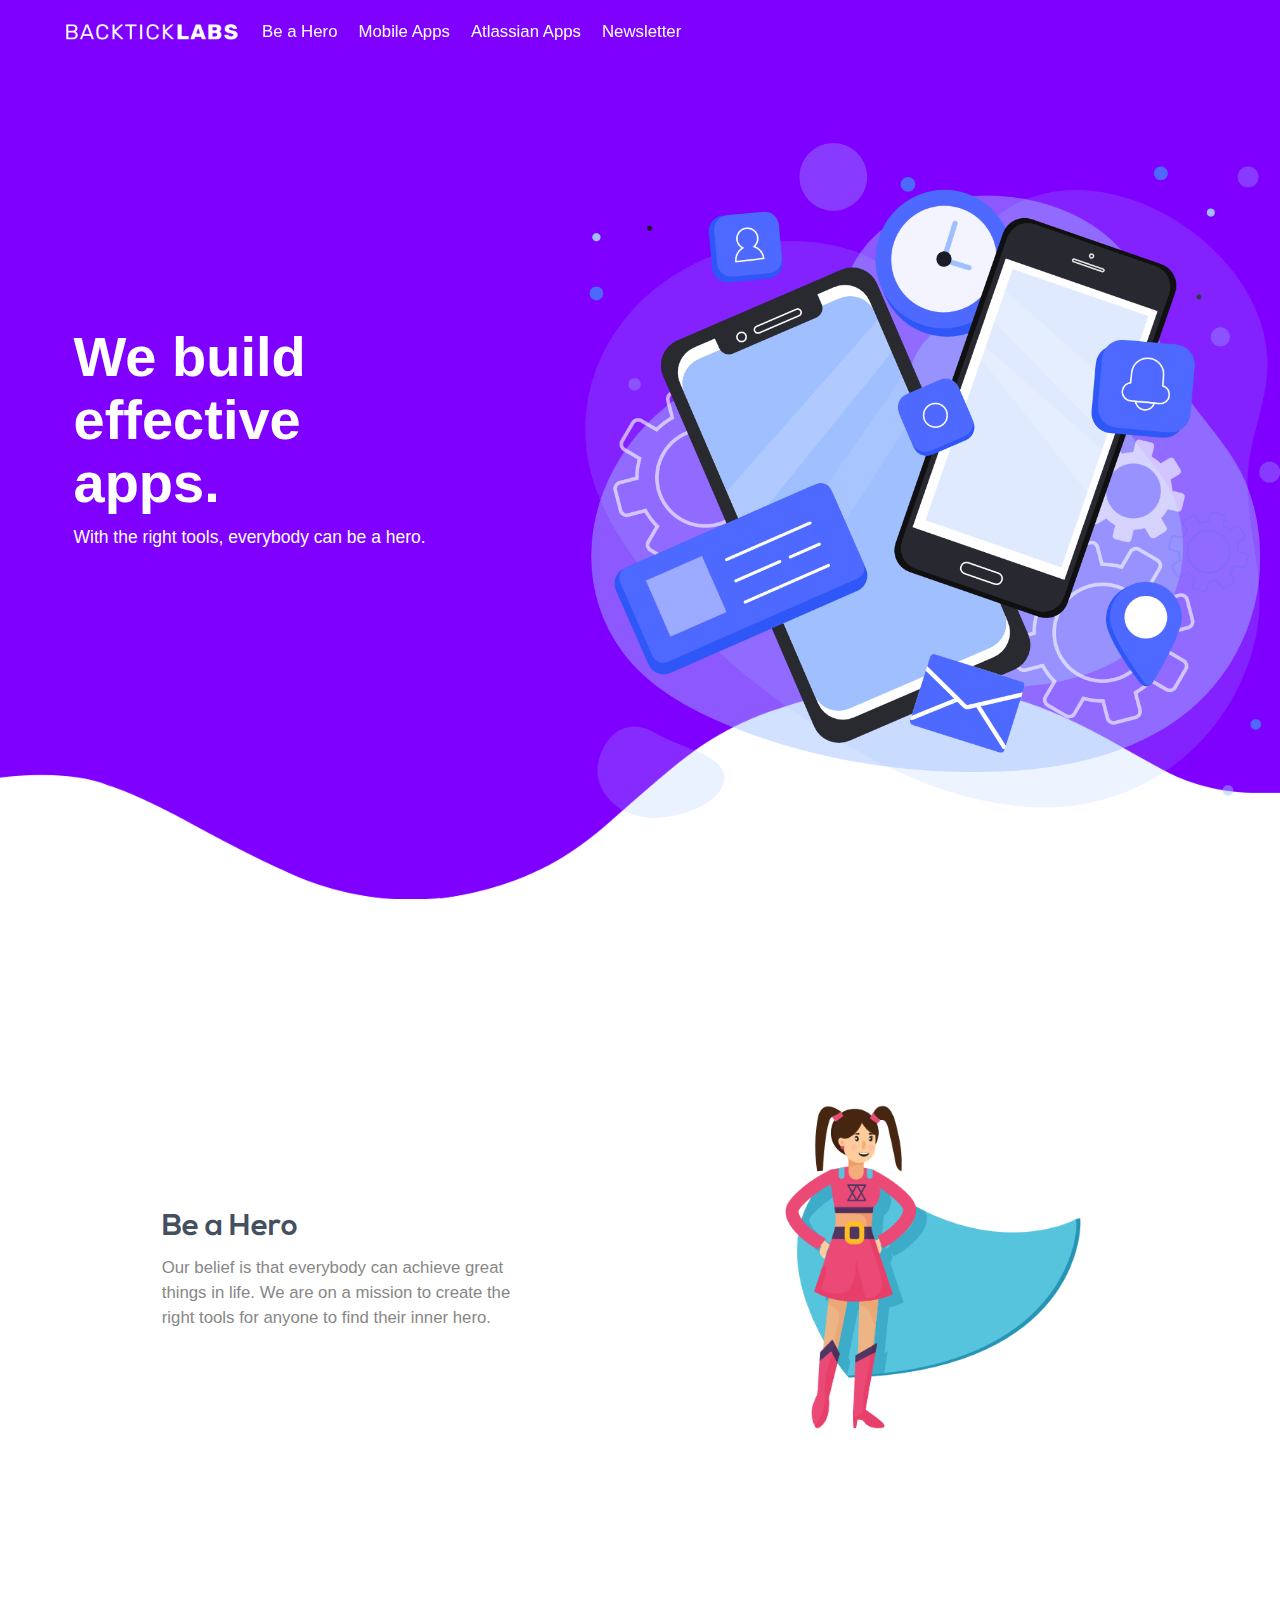
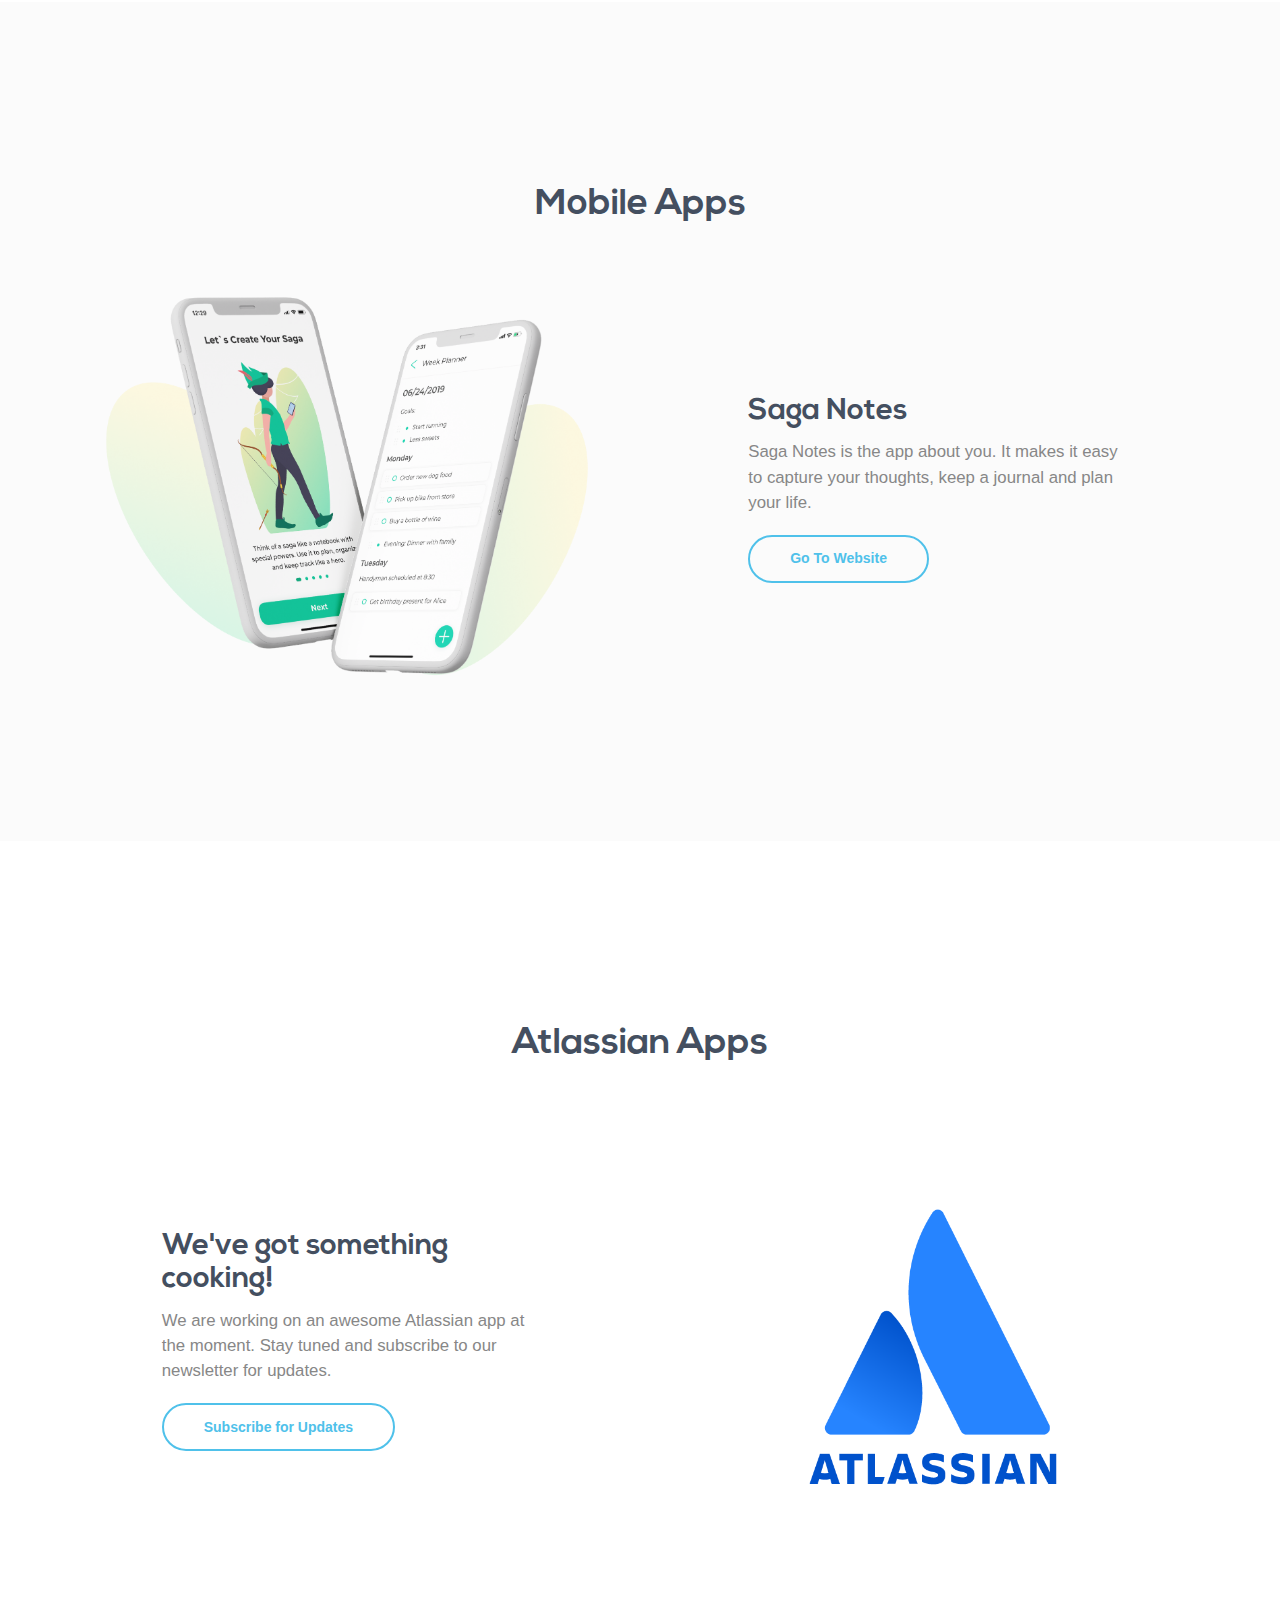
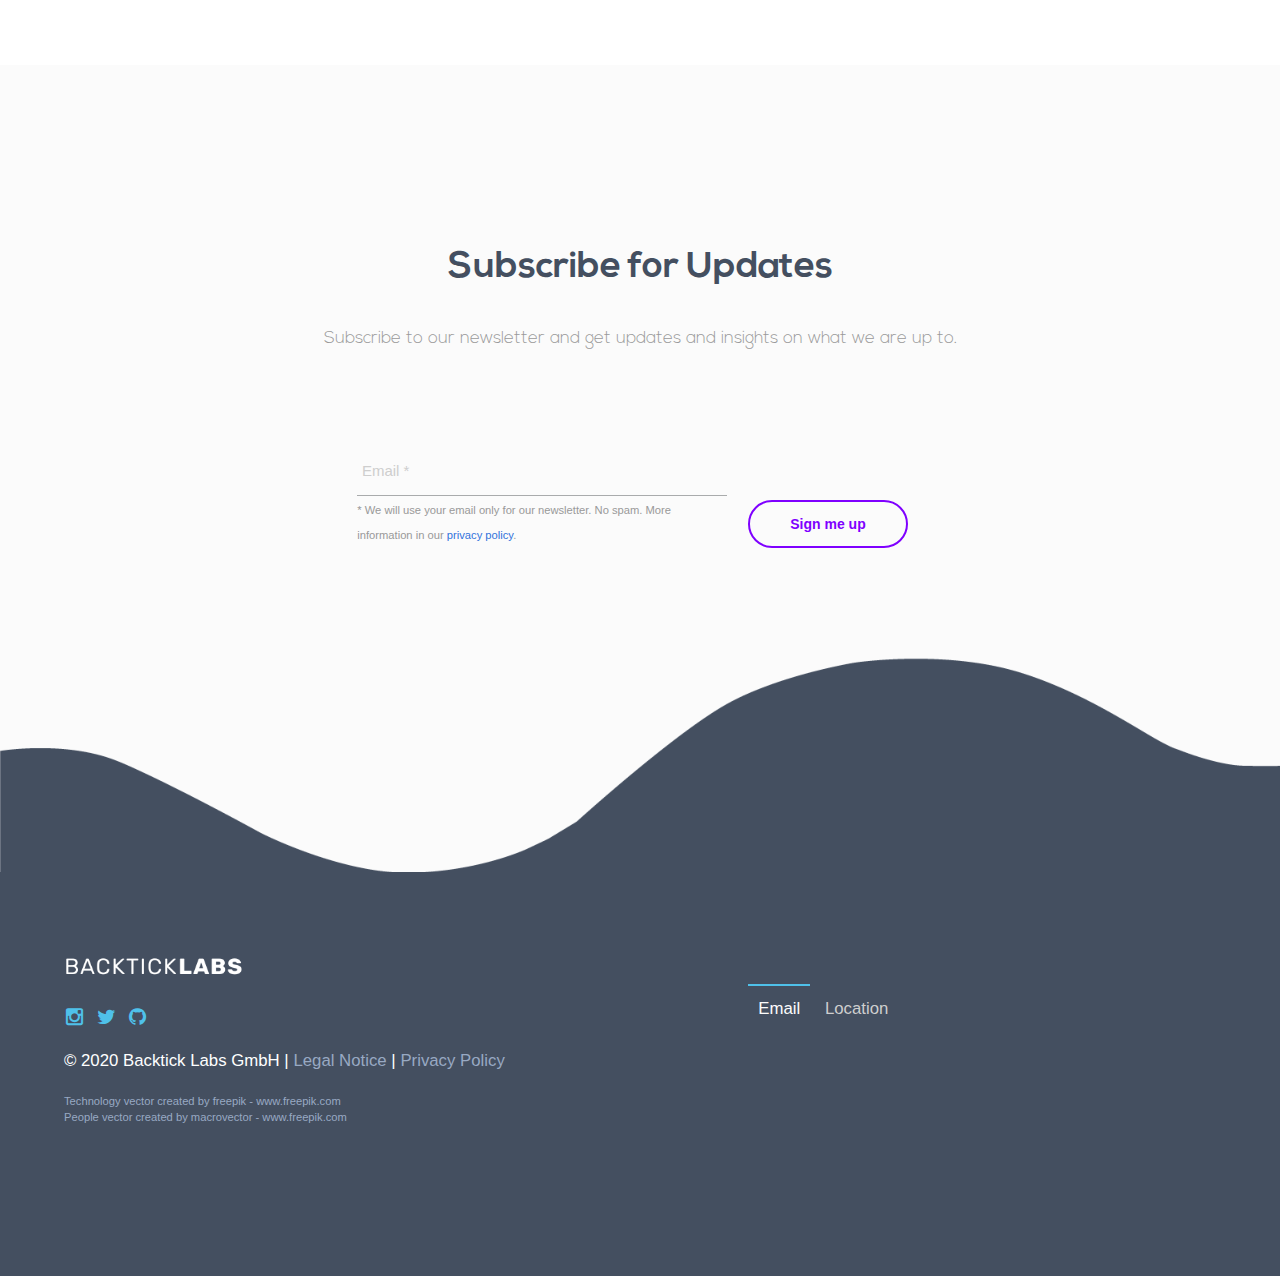
<file: index.html>
<!DOCTYPE html>
<html lang="en">
    <head>
        <!-- Google Tag Manager -->
        <script>(function(w,d,s,l,i){w[l]=w[l]||[];w[l].push({'gtm.start':
            new Date().getTime(),event:'gtm.js'});var f=d.getElementsByTagName(s)[0],
          j=d.createElement(s),dl=l!='dataLayer'?'&l='+l:'';j.async=true;j.src=
          'https://www.googletagmanager.com/gtm.js?id='+i+dl;f.parentNode.insertBefore(j,f);
        })(window,document,'script','dataLayer','GTM-TGH25TF');</script>
        <!-- End Google Tag Manager -->

        <!-- Required Meta Tags -->
        <meta charset="utf-8">
        <meta name="viewport" content="width=device-width, initial-scale=1, shrink-to-fit=no">
        <meta http-equiv="x-ua-compatible" content="ie=edge">

        <title>Backtick Labs - Home</title>
        <link rel="icon" type="image/png" href="/assets/images/favicon.png" />

        <!--Core CSS -->
        <link rel="stylesheet" href="assets/css/bulma.css">
        <link rel="stylesheet" href="assets/css/app.css">
        <link rel="stylesheet" href="assets/css/core.css">

        <script type="text/javascript">
          var _iub = _iub || [];
          _iub.csConfiguration = {
            'whitelabel': false,
            'lang': 'en',
            'siteId': 1587987,
            'countryDetection': true,
            'consentOnContinuedBrowsing': false,
            'cookiePolicyId': 35378268,
            'banner': {
              'acceptButtonDisplay': true,
              'customizeButtonDisplay': true,
              'position': 'float-bottom-right',
              'rejectButtonDisplay': true
            },
            callback: {
              onPreferenceExpressedOrNotNeeded: function(preference) {
                dataLayer.push({
                  iubenda_ccpa_opted_out: _iub.cs.api.isCcpaOptedOut()
                });
                if (!preference) {
                  dataLayer.push({
                    event: "iubenda_preference_not_needed"
                  });
                } else {
                  if (preference.consent === true) {
                    dataLayer.push({
                      event: "iubenda_consent_given"
                    });
                  } else if (preference.consent === false) {
                    dataLayer.push({
                      event: "iubenda_consent_rejected"
                    });
                  } else if (preference.purposes) {
                    for (var purposeId in preference.purposes) {
                      if (preference.purposes[purposeId]) {
                        dataLayer.push({
                          event: "iubenda_consent_given_purpose_" + purposeId
                        });
                      }
                    }
                  }
                }
              }
            }
          };
        </script>
        <script type="text/javascript" src="//cdn.iubenda.com/cs/iubenda_cs.js" charset="UTF-8" async></script>

    </head>
    <body>
        <!-- Google Tag Manager (noscript) -->
        <noscript><iframe src="https://www.googletagmanager.com/ns.html?id=GTM-TGH25TF"
                          height="0" width="0" style="display:none;visibility:hidden"></iframe></noscript>
        <!-- End Google Tag Manager (noscript) -->

        <!-- <div class="pageloader"></div>
<div class="infraloader is-active"></div> -->
        
        <!-- Hero (with absolute positionned pseudo element) and nav -->
        <div class="hero is-relative is-theme-secondary hero-waves">
        
            <nav class="navbar navbar-wrapper navbar-fade navbar-light is-transparent">
                <div class="container">
                    <!-- Brand -->
                    <div class="navbar-brand">
                        <a class="navbar-item" href="/">
                            <img class="light-logo" src="/assets/images/logos/backticklabs-white.png" alt="">
                            <img class="dark-logo" src="/assets/images/logos/backticklabs-prime.png" alt="">
                        </a>
            
                        <!-- Responsive toggle -->
                        <div class="custom-burger" data-target="">
                            <a id="" class="responsive-btn" href="javascript:void(0);">
                                <span class="menu-toggle">
                                    <span class="icon-box-toggle">
                                        <span class="rotate">
                                            <i class="icon-line-top"></i>
                                            <i class="icon-line-center"></i>
                                            <i class="icon-line-bottom"></i>
                                        </span>
                                    </span>
                                </span>
                            </a>
                        </div>
                        <!-- /Responsive toggle -->
                    </div>
            
                    <!-- Navbar menu -->
                    <div class="navbar-menu">
                        <!-- Navbar Start -->
                        <div class="navbar-start">
                            <!-- Navbar item -->
                            <a class="navbar-item is-slide" href="#about">
                                Be a Hero
                            </a>
                            <!-- Navbar item -->
                            <a class="navbar-item is-slide" href="#mobile">
                                Mobile Apps
                            </a>
                            <!-- Navbar item -->
                            <a class="navbar-item is-slide" href="#atlassian">
                                Atlassian Apps
                            </a>
                            <!-- Navbar item -->
                            <a class="navbar-item is-slide" href="#newsletter">
                                Newsletter
                            </a>
                        </div>
            
                        <!-- Navbar end -->
                        <div class="navbar-end">
            
                        </div>
                    </div>
                </div>
            </nav>
            <!-- Hero caption -->
            <div id="main-hero" class="hero-body ">
                <div class="container">
                    <div class="columns is-vcentered is-tablet-portrait">
                        <!-- Caption -->
                        <div class="column is-5 header-caption has-text-left">
                            <h1 class="title big-title">
                                We build<br></nr><span id="typist-element" data-typist="efficient,intuitive">effective</span><br>apps.
                            </h1>
                            <h2 class="subtitle is-5 light-text">
                                With the right tools, everybody can be a hero.
                            </h2>
                        </div>
                        <!-- Hero image-->
                        <div class="column is-8">
                            <figure class="image">
                                <img src="/assets/images/illustrations/hero.png" alt="">
                            </figure>
                        </div>
                        <!-- /Hero image -->
                    </div>
                </div>
            </div>
            <!-- /Hero caption -->
        </div>
        <!-- /Hero and nav -->
        
        <!-- About section -->
        <section id="about" class="section is-medium">
            <div class="container">
                <div class="content-wrapper">
                    <div class="columns is-vcentered">
                        <div class="column is-4 is-offset-1">
                            <!-- Title -->
                            <div class="title quick-feature is-handwritten text-bold">
                                <div>Be a Hero</div>
                                <div class="bg-number"></div>
                            </div>
                            <!-- /Title -->
                            <span class="section-feature-description">Our belief is that everybody can achieve great things in life. We are on a mission to create the right tools for anyone to find their inner hero.</span>
                        </div>
                        <div class="column is-4 is-offset-2">
                            <!-- Featured illustration -->
                            <img class="" src="assets/images/illustrations/heroine.png" alt="">
                            <!-- /Featured illustration -->
                        </div>
                    </div>
                </div>
            </div>
        </section>
        <!-- /About section -->
        
        <!-- Mobile section -->
        <section id="mobile" class="section section-feature-grey is-medium">
            <div class="container">
                <!-- Title -->
                <div class="section-title-wrapper has-text-centered">
                    <h2 class="section-title-landing">Mobile Apps</h2>
                </div>
                <!-- /Title -->
        
                <div class="columns is-vcentered">
                    <!-- This column will display only on mobile -->
                    <div class="column is-4 is-offset-1 is-hidden-tablet is-hidden-desktop">
                        <!-- Title -->
                        <div class="title quick-feature is-handwritten text-bold">
                            <div>Saga Notes</div>
                            <div class="bg-number"></div>
                        </div>
                        <!-- /Title -->
                        <span class="section-feature-description">Saga Notes makes it easy to capture your thoughts, structure them into something tangible and take action to make them a reality.</span>
                        <div class="pt-20 pb-20">
                            <a href="https://saganotes.app" class="button button-cta btn-align btn-outlined is-bold raised primary-btn rounded">
                                Go To Website
                            </a>
                        </div>
                    </div>
                    <!-- /so the original floww is kept -->
                    <div class="column is-6">
                        <!-- Featured illustration -->
                        <img src="assets/images/illustrations/saga.png" alt="">
                        <!-- /Featured illustration -->
                    </div>
                    <!-- This column will display only on desktop and tablet landscape resolutions -->
                    <div class="column is-4 is-offset-1 is-hidden-mobile">
                        <!-- Title -->
                        <div class="title quick-feature is-handwritten text-bold">
                            <div>Saga Notes</div>
                            <div class="bg-number"></div>
                        </div>
                        <!-- /Title -->
                        <span class="section-feature-description">Saga Notes is the app about you. It makes it easy to capture your thoughts, keep a journal and plan your life.</span>
                        <div class="pt-20 pb-20">
                            <a href="https://saganotes.app" class="button button-cta btn-align btn-outlined is-bold raised primary-btn rounded">
                                Go To Website
                            </a>
                        </div>
                    </div>
                    <!-- /so the original flow is kept -->
                </div>
            </div>
        </section>
        <!-- /Mobile section -->
        
        <!-- Atlassian section -->
        <section id="atlassian" class="section is-medium">
            <div class="container">
                <!-- Title -->
                <div class="section-title-wrapper has-text-centered">
                    <h2 class="section-title-landing">Atlassian Apps</h2>
                </div>
                <!-- /Title -->
        
                <div class="content-wrapper">
                    <div class="columns is-vcentered">
                        <div class="column is-4 is-offset-1">
                            <!-- Title -->
                            <div class="title quick-feature is-handwritten text-bold">
                                <div>We've got something cooking!</div>
                                <div class="bg-number"></div>
                            </div>
                            <!-- /Title -->
                            <span class="section-feature-description">We are working on an awesome Atlassian app at the moment. Stay tuned and subscribe to our newsletter for updates.</span>
                            <div class="pt-20 pb-20">
                                <a href="#newsletter" class="button button-cta btn-align btn-outlined is-bold raised primary-btn rounded">
                                    Subscribe for Updates
                                </a>
                            </div>
                        </div>
                        <div class="column is-4 is-offset-2">
                            <!-- Featured illustration -->
                            <img class="" src="assets/images/illustrations/atlassian.png" alt="">
                            <!-- /Featured illustration -->
                        </div>
                    </div>
                </div>
            </div>
        </section>
        <!-- /Atlassian section -->
        
        <!-- Subscribe form -->
        <section id="newsletter" class="section section-feature-grey is-medium is-relative footer-waves">
            <div class="container">
                <!-- Title -->
                <div class="section-title-wrapper has-text-centered">
                    <h2 class="section-title-landing">
                        Subscribe for Updates
                    </h2>
                    <h4>Subscribe to our newsletter and get updates and insights on what we are up to.</h4>
                </div>
                <!-- /Title -->
        
                <div class="content-wrapper giant-pb">
                    <form action="https://backticklabs.us20.list-manage.com/subscribe/post?u=28813477d1932d9093c5266e4&amp;id=1b4324a5a4" method="post" target="_blank" >
                        <div class="columns">
                            <div class="column is-8 is-offset-3">
                                <div class="columns is-vcentered">
                                    <div class="column is-6">
                                        <!-- /Form field -->
                                        <div class="control-material is-accent">
                                            <input class="material-input" type="text" name="EMAIL"  required>
                                            <span class="material-highlight"></span>
                                            <span class="bar"></span>
                                            <label>Email *</label>
                                            <span class="privacy">* We will use your email only for our newsletter. No spam. More information in our <a href="privacy/index.html">privacy policy</a>.</span>
                                        </div>
                                        <!-- /Form field -->
                                        <!-- real people should not fill this in and expect good things - do not remove this or risk form bot signups-->
                                        <div style="position: absolute; left: -5000px;" aria-hidden="true"><input type="text" name="b_28813477d1932d9093c5266e4_1b4324a5a4" tabindex="-1" value=""></div>
                                    </div>
                                    <div class="column is-3">
                                        <button type="submit" class="button button-cta btn-align secondary-btn btn-outlined is-bold rounded raised no-lh">Sign me up</button>
                                    </div>
                                </div>
                            </div>
                        </div>
                    </form>
                </div>
            </div>
        </section>
        <!-- /Subscribe form -->
        
        <!-- Dark footer -->
        <footer id="dark-footer" class="footer footer-dark">
            <div class="container">
                <div class="columns">
                    <div class="column column is-6">
                        <div class="footer-column">
                            <div class="footer-logo">
                                <img src="/assets/images/logos/backticklabs-white.png" alt="">
                            </div>
                            <div class="footer-header">
                                <nav class="level is-mobile">
                                    <div class="level-left level-social">
                                        <a href="https://www.instagram.com/backticklabs" class="level-item">
                                            <span class="icon"><i class="fa fa-instagram"></i></span>
                                        </a>
                                        <a href="https://twitter.com/backticklabs" class="level-item">
                                            <span class="icon"><i class="fa fa-twitter"></i></span>
                                        </a>
                                        <a href="https://github.com/backticklabs" class="level-item">
                                            <span class="icon"><i class="fa fa-github"></i></span>
                                        </a>
                                    </div>
                                </nav>
                            </div>
                            <div class="copyright">
                                <span class="moto light-text">© 2020 Backtick Labs GmbH</span>
                                |
                                <span><a href="/legal">Legal Notice</a></span>
                                |
                                <span><a href="/privacy">Privacy Policy</a></span>
                            </div>
                            <div class="copyright" style="font-size: 0.8rem;">
                                <span class="moto light-text">
                                    <a href="https://www.freepik.com/free-photos-vectors/technology">Technology vector created by freepik - www.freepik.com</a>
                                    <br>
                                    <a href="https://www.freepik.com/free-photos-vectors/people">People vector created by macrovector - www.freepik.com</a>
                                </span>
                            </div>
                        </div>
                    </div>
                    <div class="column column is-6 is-offset-1">
                        <div class="footer-column">
                            <div class="contact-toggler">
                                <ul class="tabbed-links">
                                    <li class="is-active" data-contact="contact-email">Email</li>
                                    <li data-contact="contact-location">Location</li>
                                </ul>
                                <div class="contact-blocks">
                                    <!-- Tab content -->
                                    <div id="contact-email" class="contact-block animated preFadeInUp fadeInUp">
                                        <div class="contact-icon">
                                            <i class="fa fa-envelope"></i>
                                        </div>
                                        <div class="contact-info">
                                            <span>Contact us by email</span>
                                            <span>hello@backticklabs.com</span>
                                        </div>
                                    </div>
                                    <!-- Tab content -->
                                    <div id="contact-location" class="contact-block animated preFadeInUp fadeInUp is-hidden">
                                        <div class="contact-icon">
                                            <i class="fa fa-map"></i>
                                        </div>
                                        <div class="contact-info">
                                            <span>Visit us @ our Office</span>
                                            <span>Tomannweg 3, 81673 Munich, Germany</span>
                                        </div>
                                    </div>
                                </div>
                            </div>
                        </div>
                    </div>
                </div>
            </div>
        </footer>
        <!-- /Dark footer -->
        
        <!-- Back To Top Button -->
        <div id="backtotop"><a href="#"></a></div>        <!-- Concatenated jQuery and plugins -->
        <script src="assets/js/app.js"></script>
        
        <!-- Bulkit js -->
        <script src="assets/js/landing.js"></script>
        <script src="assets/js/auth.js"></script>
        <script src="assets/js/main.js"></script>
        <script src="assets/js/mods.js"></script>
        <script src="assets/js/typist.js"></script>    </body>
</html>
</file>
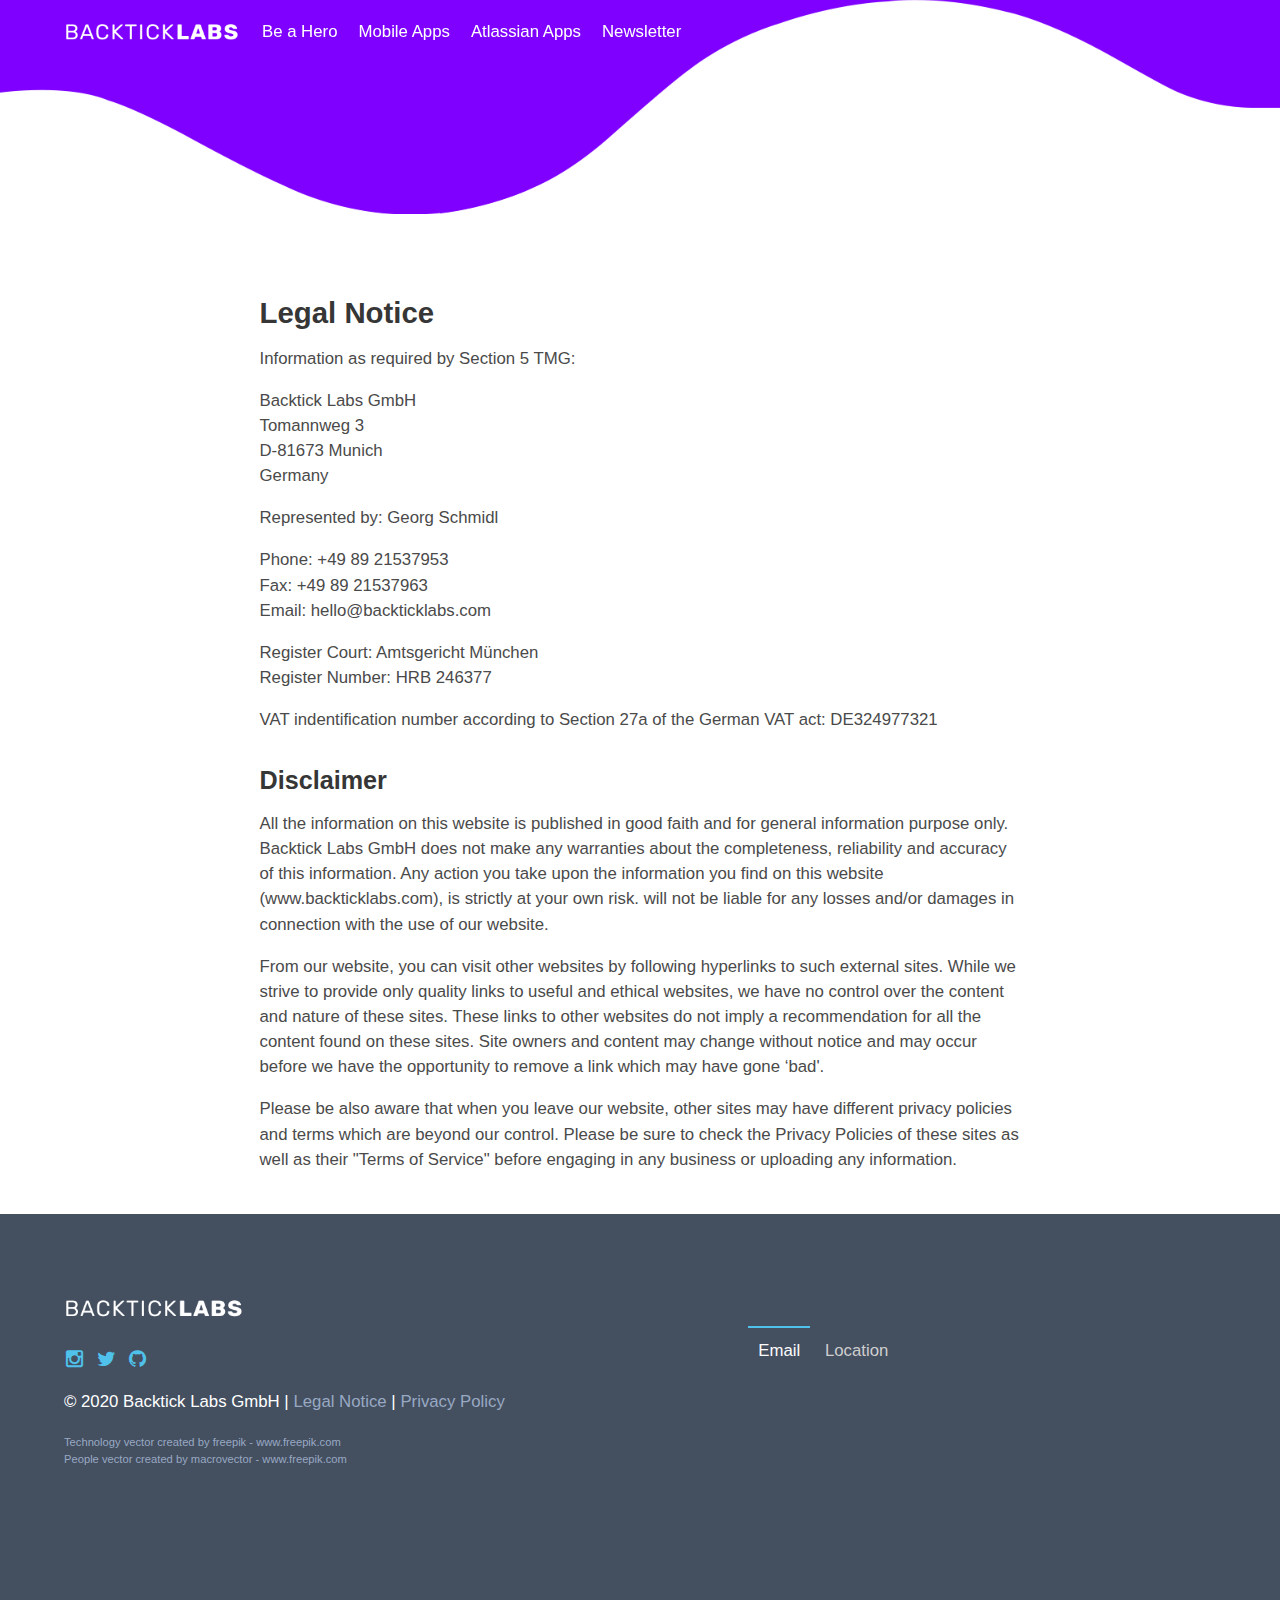
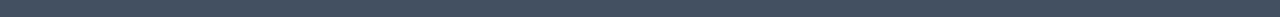
<file: legal/index.html>
<!DOCTYPE html>
<html lang="en">
    <head>
        <!-- Google Tag Manager -->
        <script>(function(w,d,s,l,i){w[l]=w[l]||[];w[l].push({'gtm.start':
            new Date().getTime(),event:'gtm.js'});var f=d.getElementsByTagName(s)[0],
          j=d.createElement(s),dl=l!='dataLayer'?'&l='+l:'';j.async=true;j.src=
          'https://www.googletagmanager.com/gtm.js?id='+i+dl;f.parentNode.insertBefore(j,f);
        })(window,document,'script','dataLayer','GTM-TGH25TF');</script>
        <!-- End Google Tag Manager -->

        <!-- Required Meta Tags -->
        <meta charset="utf-8">
        <meta name="viewport" content="width=device-width, initial-scale=1, shrink-to-fit=no">
        <meta http-equiv="x-ua-compatible" content="ie=edge">

        <title>Backtick Labs - Legal Notice</title>
        <link rel="icon" type="image/png" href="/assets/images/favicon.png" />

        <!--Core CSS -->
        <link rel="stylesheet" href="../assets/css/bulma.css">
        <link rel="stylesheet" href="../assets/css/app.css">
        <link rel="stylesheet" href="../assets/css/core.css">

        <script type="text/javascript">
          var _iub = _iub || [];
          _iub.csConfiguration = {
            'whitelabel': false,
            'lang': 'en',
            'siteId': 1587987,
            'countryDetection': true,
            'consentOnContinuedBrowsing': false,
            'cookiePolicyId': 35378268,
            'banner': {
              'acceptButtonDisplay': true,
              'customizeButtonDisplay': true,
              'position': 'float-bottom-right',
              'rejectButtonDisplay': true
            },
            callback: {
              onPreferenceExpressedOrNotNeeded: function(preference) {
                dataLayer.push({
                  iubenda_ccpa_opted_out: _iub.cs.api.isCcpaOptedOut()
                });
                if (!preference) {
                  dataLayer.push({
                    event: "iubenda_preference_not_needed"
                  });
                } else {
                  if (preference.consent === true) {
                    dataLayer.push({
                      event: "iubenda_consent_given"
                    });
                  } else if (preference.consent === false) {
                    dataLayer.push({
                      event: "iubenda_consent_rejected"
                    });
                  } else if (preference.purposes) {
                    for (var purposeId in preference.purposes) {
                      if (preference.purposes[purposeId]) {
                        dataLayer.push({
                          event: "iubenda_consent_given_purpose_" + purposeId
                        });
                      }
                    }
                  }
                }
              }
            }
          };
        </script>
        <script type="text/javascript" src="//cdn.iubenda.com/cs/iubenda_cs.js" charset="UTF-8" async></script>

    </head>
    <body>
        <!-- Google Tag Manager (noscript) -->
        <noscript><iframe src="https://www.googletagmanager.com/ns.html?id=GTM-TGH25TF"
                          height="0" width="0" style="display:none;visibility:hidden"></iframe></noscript>
        <!-- End Google Tag Manager (noscript) -->

        <!-- <div class="pageloader"></div>
<div class="infraloader is-active"></div> -->
        
        <!-- Hero and nav -->
        <div class="hero is-relative is-small is-theme-secondary is-bold hero-waves giant-pb">
        
            <nav class="navbar navbar-wrapper navbar-fade navbar-light is-transparent">
                <div class="container">
                    <!-- Brand -->
                    <div class="navbar-brand">
                        <a class="navbar-item" href="/">
                            <img class="light-logo" src="/assets/images/logos/backticklabs-white.png" alt="">
                            <img class="dark-logo" src="/assets/images/logos/backticklabs-prime.png" alt="">
                        </a>
            
                        <!-- Responsive toggle -->
                        <div class="custom-burger" data-target="">
                            <a id="" class="responsive-btn" href="javascript:void(0);">
                                <span class="menu-toggle">
                                    <span class="icon-box-toggle">
                                        <span class="rotate">
                                            <i class="icon-line-top"></i>
                                            <i class="icon-line-center"></i>
                                            <i class="icon-line-bottom"></i>
                                        </span>
                                    </span>
                                </span>
                            </a>
                        </div>
                        <!-- /Responsive toggle -->
                    </div>
            
                    <!-- Navbar menu -->
                    <div class="navbar-menu">
                        <!-- Navbar Start -->
                        <div class="navbar-start">
                            <!-- Navbar item -->
                            <a class="navbar-item is-slide" href="../#about">
                                Be a Hero
                            </a>
                            <!-- Navbar item -->
                            <a class="navbar-item is-slide" href="../#mobile">
                                Mobile Apps
                            </a>
                            <!-- Navbar item -->
                            <a class="navbar-item is-slide" href="../#atlassian">
                                Atlassian Apps
                            </a>
                            <!-- Navbar item -->
                            <a class="navbar-item is-slide" href="../#newsletter">
                                Newsletter
                            </a>
                        </div>
            
                        <!-- Navbar end -->
                        <div class="navbar-end">
            
                        </div>
                    </div>
                </div>
            </nav>
        </div>
        <!-- /Hero and nav -->
        
        <!-- Legal Notice -->
        <section class="section">
            <div class="container">
                <div class="content-wrapper">
                    <div class="columns">
                        <div class="column is-8 is-offset-2">
                            <div class="content">
                                <h2>Legal Notice</h2>
                                <p>
                                    Information as required by Section 5 TMG:
                                </p>
                                <p>
                                    Backtick Labs GmbH<br>
                                    Tomannweg 3<br>
                                    D-81673 Munich<br>
                                    Germany
                                </p>
                                <p>
                                    Represented by: Georg Schmidl
                                </p>
                                <p>
                                    Phone: +49 89 21537953<br>
                                    Fax: +49 89 21537963<br>
                                    Email: hello@backticklabs.com
                                </p>
                                <p>
                                    Register Court: Amtsgericht München<br>
                                    Register Number: HRB 246377
                                </p>
                                <p>
                                    VAT indentification number according to Section 27a of the German VAT act: DE324977321<br>
                                </p>
        
                                <h3>Disclaimer</h3>
                                <p>
                                    All the information on this website is published in good faith and for general information purpose only. Backtick Labs GmbH does not make any warranties about the completeness, reliability and accuracy of this information. Any action you take upon the information you find on this website (www.backticklabs.com), is strictly at your own risk. will not be liable for any losses and/or damages in connection with the use of our website.
                                </p>
                                <p>
                                    From our website, you can visit other websites by following hyperlinks to such external sites. While we strive to provide only quality links to useful and ethical websites, we have no control over the content and nature of these sites. These links to other websites do not imply a recommendation for all the content found on these sites. Site owners and content may change without notice and may occur before we have the opportunity to remove a link which may have gone ‘bad'.
                                </p>
                                <p>
                                    Please be also aware that when you leave our website, other sites may have different privacy policies and terms which are beyond our control. Please be sure to check the Privacy Policies of these sites as well as their "Terms of Service" before engaging in any business or uploading any information.
                                </p>
                            </div>
                        </div>
                    </div>
                </div>
            </div>
        </section>
        <!-- /Legal Notice -->
        
        
        <!-- Dark footer -->
        <footer id="dark-footer" class="footer footer-dark">
            <div class="container">
                <div class="columns">
                    <div class="column column is-6">
                        <div class="footer-column">
                            <div class="footer-logo">
                                <img src="/assets/images/logos/backticklabs-white.png" alt="">
                            </div>
                            <div class="footer-header">
                                <nav class="level is-mobile">
                                    <div class="level-left level-social">
                                        <a href="https://www.instagram.com/backticklabs" class="level-item">
                                            <span class="icon"><i class="fa fa-instagram"></i></span>
                                        </a>
                                        <a href="https://twitter.com/backticklabs" class="level-item">
                                            <span class="icon"><i class="fa fa-twitter"></i></span>
                                        </a>
                                        <a href="https://github.com/backticklabs" class="level-item">
                                            <span class="icon"><i class="fa fa-github"></i></span>
                                        </a>
                                    </div>
                                </nav>
                            </div>
                            <div class="copyright">
                                <span class="moto light-text">© 2020 Backtick Labs GmbH</span>
                                |
                                <span><a href="/legal">Legal Notice</a></span>
                                |
                                <span><a href="/privacy">Privacy Policy</a></span>
                            </div>
                            <div class="copyright" style="font-size: 0.8rem;">
                                <span class="moto light-text">
                                    <a href="https://www.freepik.com/free-photos-vectors/technology">Technology vector created by freepik - www.freepik.com</a>
                                    <br>
                                    <a href="https://www.freepik.com/free-photos-vectors/people">People vector created by macrovector - www.freepik.com</a>
                                </span>
                            </div>
                        </div>
                    </div>
                    <div class="column column is-6 is-offset-1">
                        <div class="footer-column">
                            <div class="contact-toggler">
                                <ul class="tabbed-links">
                                    <li class="is-active" data-contact="contact-email">Email</li>
                                    <li data-contact="contact-location">Location</li>
                                </ul>
                                <div class="contact-blocks">
                                    <!-- Tab content -->
                                    <div id="contact-email" class="contact-block animated preFadeInUp fadeInUp">
                                        <div class="contact-icon">
                                            <i class="fa fa-envelope"></i>
                                        </div>
                                        <div class="contact-info">
                                            <span>Contact us by email</span>
                                            <span>hello@backticklabs.com</span>
                                        </div>
                                    </div>
                                    <!-- Tab content -->
                                    <div id="contact-location" class="contact-block animated preFadeInUp fadeInUp is-hidden">
                                        <div class="contact-icon">
                                            <i class="fa fa-map"></i>
                                        </div>
                                        <div class="contact-info">
                                            <span>Visit us @ our Office</span>
                                            <span>Tomannweg 3, 81673 Munich, Germany</span>
                                        </div>
                                    </div>
                                </div>
                            </div>
                        </div>
                    </div>
                </div>
            </div>
        </footer>
        <!-- /Dark footer -->
        
        <!-- Back To Top Button -->
        <div id="backtotop"><a href="#"></a></div>        <!-- Concatenated jQuery and plugins -->
        <script src="../assets/js/app.js"></script>
        
        <!-- Bulkit js -->
        <script src="../assets/js/landing.js"></script>
        <script src="../assets/js/auth.js"></script>
        <script src="../assets/js/main.js"></script>
        <script src="../assets/js/mods.js"></script>
        <script src="../assets/js/typist.js"></script>    </body>
</html>
</file>
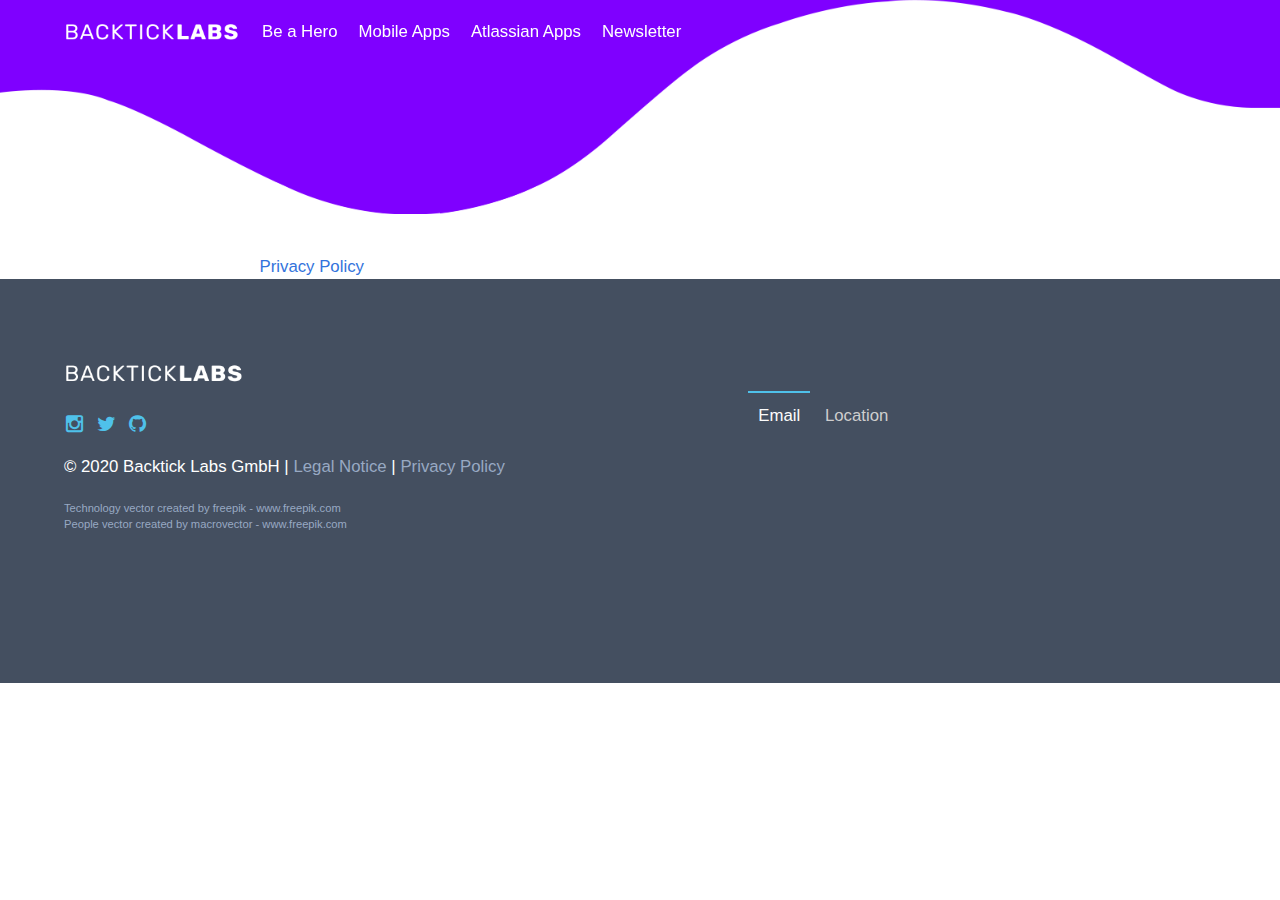
<file: privacy/index.html>
<!DOCTYPE html>
<html lang="en">
    <head>
        <!-- Google Tag Manager -->
        <script>(function(w,d,s,l,i){w[l]=w[l]||[];w[l].push({'gtm.start':
            new Date().getTime(),event:'gtm.js'});var f=d.getElementsByTagName(s)[0],
          j=d.createElement(s),dl=l!='dataLayer'?'&l='+l:'';j.async=true;j.src=
          'https://www.googletagmanager.com/gtm.js?id='+i+dl;f.parentNode.insertBefore(j,f);
        })(window,document,'script','dataLayer','GTM-TGH25TF');</script>
        <!-- End Google Tag Manager -->

        <!-- Required Meta Tags -->
        <meta charset="utf-8">
        <meta name="viewport" content="width=device-width, initial-scale=1, shrink-to-fit=no">
        <meta http-equiv="x-ua-compatible" content="ie=edge">

        <title>Backtick Labs - Privacy Policy</title>
        <link rel="icon" type="image/png" href="/assets/images/favicon.png" />

        <!--Core CSS -->
        <link rel="stylesheet" href="../assets/css/bulma.css">
        <link rel="stylesheet" href="../assets/css/app.css">
        <link rel="stylesheet" href="../assets/css/core.css">

        <script type="text/javascript">
          var _iub = _iub || [];
          _iub.csConfiguration = {
            'whitelabel': false,
            'lang': 'en',
            'siteId': 1587987,
            'countryDetection': true,
            'consentOnContinuedBrowsing': false,
            'cookiePolicyId': 35378268,
            'banner': {
              'acceptButtonDisplay': true,
              'customizeButtonDisplay': true,
              'position': 'float-bottom-right',
              'rejectButtonDisplay': true
            },
            callback: {
              onPreferenceExpressedOrNotNeeded: function(preference) {
                dataLayer.push({
                  iubenda_ccpa_opted_out: _iub.cs.api.isCcpaOptedOut()
                });
                if (!preference) {
                  dataLayer.push({
                    event: "iubenda_preference_not_needed"
                  });
                } else {
                  if (preference.consent === true) {
                    dataLayer.push({
                      event: "iubenda_consent_given"
                    });
                  } else if (preference.consent === false) {
                    dataLayer.push({
                      event: "iubenda_consent_rejected"
                    });
                  } else if (preference.purposes) {
                    for (var purposeId in preference.purposes) {
                      if (preference.purposes[purposeId]) {
                        dataLayer.push({
                          event: "iubenda_consent_given_purpose_" + purposeId
                        });
                      }
                    }
                  }
                }
              }
            }
          };
        </script>
        <script type="text/javascript" src="//cdn.iubenda.com/cs/iubenda_cs.js" charset="UTF-8" async></script>

    </head>
    <body>
        <!-- Google Tag Manager (noscript) -->
        <noscript><iframe src="https://www.googletagmanager.com/ns.html?id=GTM-TGH25TF"
                          height="0" width="0" style="display:none;visibility:hidden"></iframe></noscript>
        <!-- End Google Tag Manager (noscript) -->

        <!-- <div class="pageloader"></div>
<div class="infraloader is-active"></div> -->
        
        <!-- Hero and nav -->
        <div class="hero is-relative is-small is-theme-secondary is-bold hero-waves giant-pb">
            
            <nav class="navbar navbar-wrapper navbar-fade navbar-light is-transparent">
                <div class="container">
                    <!-- Brand -->
                    <div class="navbar-brand">
                        <a class="navbar-item" href="/">
                            <img class="light-logo" src="/assets/images/logos/backticklabs-white.png" alt="">
                            <img class="dark-logo" src="/assets/images/logos/backticklabs-prime.png" alt="">
                        </a>
            
                        <!-- Responsive toggle -->
                        <div class="custom-burger" data-target="">
                            <a id="" class="responsive-btn" href="javascript:void(0);">
                                <span class="menu-toggle">
                                    <span class="icon-box-toggle">
                                        <span class="rotate">
                                            <i class="icon-line-top"></i>
                                            <i class="icon-line-center"></i>
                                            <i class="icon-line-bottom"></i>
                                        </span>
                                    </span>
                                </span>
                            </a>
                        </div>
                        <!-- /Responsive toggle -->
                    </div>
            
                    <!-- Navbar menu -->
                    <div class="navbar-menu">
                        <!-- Navbar Start -->
                        <div class="navbar-start">
                            <!-- Navbar item -->
                            <a class="navbar-item is-slide" href="../#about">
                                Be a Hero
                            </a>
                            <!-- Navbar item -->
                            <a class="navbar-item is-slide" href="../#mobile">
                                Mobile Apps
                            </a>
                            <!-- Navbar item -->
                            <a class="navbar-item is-slide" href="../#atlassian">
                                Atlassian Apps
                            </a>
                            <!-- Navbar item -->
                            <a class="navbar-item is-slide" href="../#newsletter">
                                Newsletter
                            </a>
                        </div>
            
                        <!-- Navbar end -->
                        <div class="navbar-end">
            
                        </div>
                    </div>
                </div>
            </nav>
        </div>
        <!-- /Hero and nav -->
        
        <!-- Privacy Policy -->
        <section class="section no-margin">
            <div class="container">
                <div class="content-wrapper">
                    <div class="columns">
                        <div class="column is-8 is-offset-2">
                            <div class="content">
                                <a href="https://www.iubenda.com/privacy-policy/35378268" class="iubenda-white no-brand iubenda-embed iub-body-embed" title="Privacy Policy">Privacy Policy</a><script type="text/javascript">(function (w,d) {var loader = function () {var s = d.createElement("script"), tag = d.getElementsByTagName("script")[0]; s.src="https://cdn.iubenda.com/iubenda.js"; tag.parentNode.insertBefore(s,tag);}; if(w.addEventListener){w.addEventListener("load", loader, false);}else if(w.attachEvent){w.attachEvent("onload", loader);}else{w.onload = loader;}})(window, document);</script>
                            </div>
                        </div>
                    </div>
                </div>
            </div>
        </section>
        <!-- /Privacy Policy -->
        
        
        <!-- Dark footer -->
        <footer id="dark-footer" class="footer footer-dark">
            <div class="container">
                <div class="columns">
                    <div class="column column is-6">
                        <div class="footer-column">
                            <div class="footer-logo">
                                <img src="/assets/images/logos/backticklabs-white.png" alt="">
                            </div>
                            <div class="footer-header">
                                <nav class="level is-mobile">
                                    <div class="level-left level-social">
                                        <a href="https://www.instagram.com/backticklabs" class="level-item">
                                            <span class="icon"><i class="fa fa-instagram"></i></span>
                                        </a>
                                        <a href="https://twitter.com/backticklabs" class="level-item">
                                            <span class="icon"><i class="fa fa-twitter"></i></span>
                                        </a>
                                        <a href="https://github.com/backticklabs" class="level-item">
                                            <span class="icon"><i class="fa fa-github"></i></span>
                                        </a>
                                    </div>
                                </nav>
                            </div>
                            <div class="copyright">
                                <span class="moto light-text">© 2020 Backtick Labs GmbH</span>
                                |
                                <span><a href="/legal">Legal Notice</a></span>
                                |
                                <span><a href="/privacy">Privacy Policy</a></span>
                            </div>
                            <div class="copyright" style="font-size: 0.8rem;">
                                <span class="moto light-text">
                                    <a href="https://www.freepik.com/free-photos-vectors/technology">Technology vector created by freepik - www.freepik.com</a>
                                    <br>
                                    <a href="https://www.freepik.com/free-photos-vectors/people">People vector created by macrovector - www.freepik.com</a>
                                </span>
                            </div>
                        </div>
                    </div>
                    <div class="column column is-6 is-offset-1">
                        <div class="footer-column">
                            <div class="contact-toggler">
                                <ul class="tabbed-links">
                                    <li class="is-active" data-contact="contact-email">Email</li>
                                    <li data-contact="contact-location">Location</li>
                                </ul>
                                <div class="contact-blocks">
                                    <!-- Tab content -->
                                    <div id="contact-email" class="contact-block animated preFadeInUp fadeInUp">
                                        <div class="contact-icon">
                                            <i class="fa fa-envelope"></i>
                                        </div>
                                        <div class="contact-info">
                                            <span>Contact us by email</span>
                                            <span>hello@backticklabs.com</span>
                                        </div>
                                    </div>
                                    <!-- Tab content -->
                                    <div id="contact-location" class="contact-block animated preFadeInUp fadeInUp is-hidden">
                                        <div class="contact-icon">
                                            <i class="fa fa-map"></i>
                                        </div>
                                        <div class="contact-info">
                                            <span>Visit us @ our Office</span>
                                            <span>Tomannweg 3, 81673 Munich, Germany</span>
                                        </div>
                                    </div>
                                </div>
                            </div>
                        </div>
                    </div>
                </div>
            </div>
        </footer>
        <!-- /Dark footer -->
        <!-- Back To Top Button -->
        <div id="backtotop"><a href="#"></a></div>        <!-- Concatenated jQuery and plugins -->
        <script src="../assets/js/app.js"></script>
        
        <!-- Bulkit js -->
        <script src="../assets/js/landing.js"></script>
        <script src="../assets/js/auth.js"></script>
        <script src="../assets/js/main.js"></script>
        <script src="../assets/js/mods.js"></script>
        <script src="../assets/js/typist.js"></script>    </body>
</html>
</file>
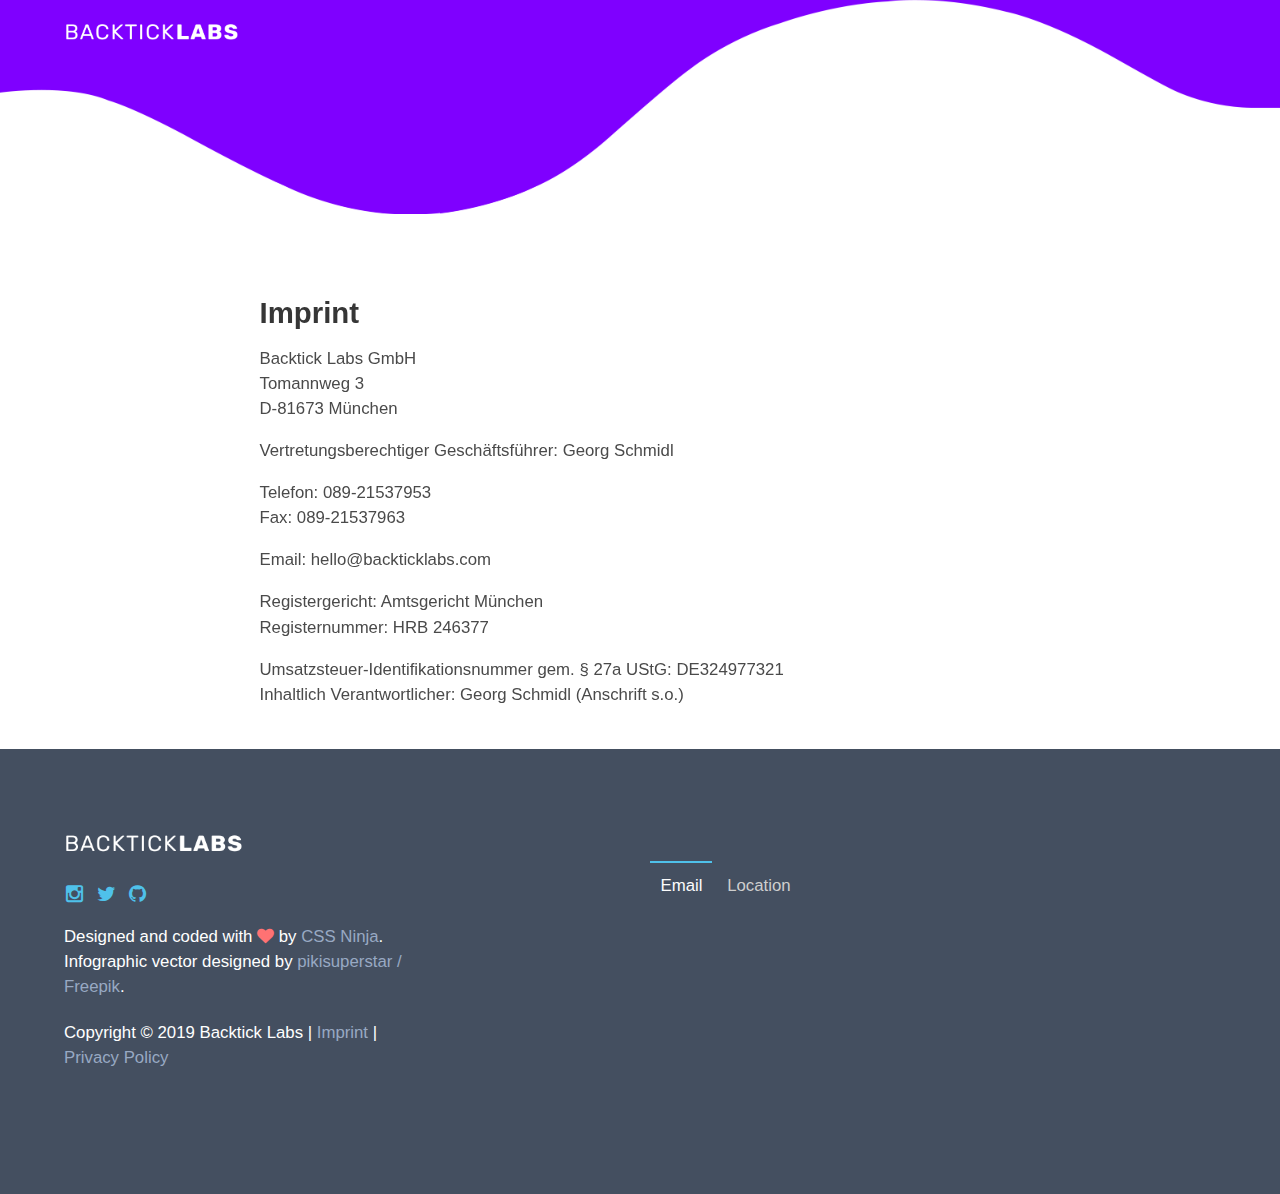
<file: imprint.html>
<!DOCTYPE html>
<html lang="en">
    <head>
        <!-- Global site tag (gtag.js) - Google Analytics -->
        <script async src="https://www.googletagmanager.com/gtag/js?id=UA-134156914-1"></script>
        <script>
          window.dataLayer = window.dataLayer || [];
          function gtag(){dataLayer.push(arguments);}
          gtag('js', new Date());

          gtag('config', 'UA-134156914-1');
        </script>

        <!-- Required Meta Tags -->
        <meta charset="utf-8">
        <meta name="viewport" content="width=device-width, initial-scale=1, shrink-to-fit=no">
        <meta http-equiv="x-ua-compatible" content="ie=edge">

        <title> Backtick Labs - Imprint</title>
        <!--<link rel="icon" type="image/png" href="assets/images/favicon.png" />-->

        <!--Core CSS -->
        <link rel="stylesheet" href="assets/css/bulma.css">
        <link rel="stylesheet" href="assets/css/app.css">
        <link rel="stylesheet" href="assets/css/core.css">

    </head>
    <body>
        <div class="pageloader"></div>
        <div class="infraloader is-active"></div>        
        <!-- Hero and nav -->
        <div class="hero is-relative is-small is-theme-secondary is-bold hero-waves giant-pb">
            
            <nav class="navbar navbar-wrapper navbar-fade navbar-light is-transparent">
                <div class="container">
                    <!-- Brand -->
                    <div class="navbar-brand">
                        <a class="navbar-item" href="/">
                            <img class="light-logo" src="assets/images/logos/backticklabs-white.png" alt="">
                            <img class="dark-logo" src="assets/images/logos/backticklabs-prime.png" alt="">
                        </a>
                    </div>
                </div>
            </nav>
        </div>
        <!-- /Hero and nav -->
        
        <!-- Imprint -->
        <section class="section is-small">
            <div class="container">
                <div class="content-wrapper">
                    <div class="columns">
                        <div class="column is-8 is-offset-2">
                            <div class="content">
                                <h2>Imprint</h2>
                                <p>
                                    Backtick Labs GmbH<br>
                                    Tomannweg 3<br>
                                    D-81673 München
                                </p>
                                <p>
                                    Vertretungsberechtiger Geschäftsführer: Georg Schmidl
                                </p>
                                <p>
                                    Telefon: 089-21537953<br>
                                    Fax: 089-21537963
                                </p>
                                <p>
                                    Email: hello@backticklabs.com
                                </p>
                                <p>
                                    Registergericht: Amtsgericht München<br>
                                    Registernummer: HRB 246377
                                </p>
                                <p>
                                    Umsatzsteuer-Identifikationsnummer gem. § 27a UStG: DE324977321<br>
                                    Inhaltlich Verantwortlicher: Georg Schmidl (Anschrift s.o.)
                                </p
                            </div>
                        </div>
                    </div>
                </div>
            </div>
        </section>
        <!-- /Imprint -->
        
        
        <!-- Dark footer -->
        <footer id="dark-footer" class="footer footer-dark">
            <div class="container">
                <div class="columns">
                    <div class="column column is-4">
                        <div class="footer-column">
                            <div class="footer-logo">
                                <img src="assets/images/logos/backticklabs-white.png" alt="">
                            </div>
                            <div class="footer-header">
                                <nav class="level is-mobile">
                                    <div class="level-left level-social">
                                        <a href="https://www.instagram.com/backticklabs" class="level-item">
                                            <span class="icon"><i class="fa fa-instagram"></i></span>
                                        </a>
                                        <a href="https://twitter.com/backticklabs" class="level-item">
                                            <span class="icon"><i class="fa fa-twitter"></i></span>
                                        </a>
                                        <a href="https://github.com/backticklabs" class="level-item">
                                            <span class="icon"><i class="fa fa-github"></i></span>
                                        </a>
                                    </div>
                                </nav>
                            </div>
                            <div class="copyright">
                                <span class="moto light-text">Designed and coded with <i class="fa fa-heart color-red"></i> by <a href="https://cssninja.io">CSS Ninja</a>.</span>
                                <span class="moto light-text">Infographic vector designed by <a href="http://www.freepik.com">pikisuperstar / Freepik</a>.</span>
                            </div>
                            <div class="copyright">
                                <span class="moto light-text">Copyright © 2019 Backtick Labs</span>
                                |
                                <span><a href="imprint.html">Imprint</a></span>
                                |
                                <span><a href="privacy-policy.html">Privacy Policy</a></span>
                            </div>
                        </div>
                    </div>
                    <div class="column column is-6 is-offset-2">
                        <div class="footer-column">
                            <div class="contact-toggler">
                                <ul class="tabbed-links">
                                    <li class="is-active" data-contact="contact-email">Email</li>
                                    <li data-contact="contact-location">Location</li>
                                </ul>
                                <div class="contact-blocks">
                                    <!-- Tab content -->
                                    <div id="contact-email" class="contact-block animated preFadeInUp fadeInUp">
                                        <div class="contact-icon">
                                            <i class="fa fa-envelope"></i>
                                        </div>
                                        <div class="contact-info">
                                            <span>Contact us by email</span>
                                            <span>hello@backticklabs.com</span>
                                        </div>
                                    </div>
                                    <!-- Tab content -->
                                    <div id="contact-location" class="contact-block animated preFadeInUp fadeInUp is-hidden">
                                        <div class="contact-icon">
                                            <i class="fa fa-map"></i>
                                        </div>
                                        <div class="contact-info">
                                            <span>Visit us @ our Office</span>
                                            <span>Tomannweg 3, 81673 Munich, Germany</span>
                                        </div>
                                    </div>
                                </div>
                            </div>
                        </div>
                    </div>
                </div>
            </div>
        </footer>
        <!-- /Dark footer -->        <!-- Back To Top Button -->
        <div id="backtotop"><a href="#"></a></div>        <!-- Concatenated jQuery and plugins -->
        <script src="assets/js/app.js"></script>
        
        <!-- Bulkit js -->
        <script src="assets/js/landing.js"></script>
        <script src="assets/js/auth.js"></script>
        <script src="assets/js/main.js"></script>
        <script src="assets/js/mods.js"></script>    </body>
</html>
</file>
<file: assets/css/app.css>
/* Slider */
.slick-slider
{
    position: relative;

    display: block;
    box-sizing: border-box;

    -webkit-user-select: none;
       -moz-user-select: none;
        -ms-user-select: none;
            user-select: none;

    -webkit-touch-callout: none;
    -khtml-user-select: none;
    -ms-touch-action: pan-y;
        touch-action: pan-y;
    -webkit-tap-highlight-color: transparent;
}

.slick-list
{
    position: relative;

    display: block;
    overflow: hidden;

    margin: 0;
    padding: 0;
}
.slick-list:focus
{
    outline: none;
}
.slick-list.dragging
{
    cursor: pointer;
    cursor: hand;
}

.slick-slider .slick-track,
.slick-slider .slick-list
{
    -webkit-transform: translate3d(0, 0, 0);
       -moz-transform: translate3d(0, 0, 0);
        -ms-transform: translate3d(0, 0, 0);
         -o-transform: translate3d(0, 0, 0);
            transform: translate3d(0, 0, 0);
}

.slick-track
{
    position: relative;
    top: 0;
    left: 0;

    display: block;
    margin-left: auto;
    margin-right: auto;
}
.slick-track:before,
.slick-track:after
{
    display: table;

    content: '';
}
.slick-track:after
{
    clear: both;
}
.slick-loading .slick-track
{
    visibility: hidden;
}

.slick-slide
{
    display: none;
    float: left;

    height: 100%;
    min-height: 1px;
}
[dir='rtl'] .slick-slide
{
    float: right;
}
.slick-slide img
{
    display: block;
}
.slick-slide.slick-loading img
{
    display: none;
}
.slick-slide.dragging img
{
    pointer-events: none;
}
.slick-initialized .slick-slide
{
    display: block;
}
.slick-loading .slick-slide
{
    visibility: hidden;
}
.slick-vertical .slick-slide
{
    display: block;

    height: auto;

    border: 1px solid transparent;
}
.slick-arrow.slick-hidden {
    display: none;
}

@charset 'UTF-8';
/* Slider */
.slick-loading .slick-list
{
    background: #fff url('./ajax-loader.gif') center center no-repeat;
}

/* Icons */
@font-face
{
    font-family: 'slick';
    font-weight: normal;
    font-style: normal;

    src: url('./fonts/slick.eot');
    src: url('./fonts/slick.eot?#iefix') format('embedded-opentype'), url('./fonts/slick.woff') format('woff'), url('./fonts/slick.ttf') format('truetype'), url('./fonts/slick.svg#slick') format('svg');
}
/* Arrows */
.slick-prev,
.slick-next
{
    font-size: 0;
    line-height: 0;

    position: absolute;
    top: 50%;

    display: block;

    width: 20px;
    height: 20px;
    padding: 0;
    -webkit-transform: translate(0, -50%);
    -ms-transform: translate(0, -50%);
    transform: translate(0, -50%);

    cursor: pointer;

    color: transparent;
    border: none;
    outline: none;
    background: transparent;
}
.slick-prev:hover,
.slick-prev:focus,
.slick-next:hover,
.slick-next:focus
{
    color: transparent;
    outline: none;
    background: transparent;
}
.slick-prev:hover:before,
.slick-prev:focus:before,
.slick-next:hover:before,
.slick-next:focus:before
{
    opacity: 1;
}
.slick-prev.slick-disabled:before,
.slick-next.slick-disabled:before
{
    opacity: .25;
}

.slick-prev:before,
.slick-next:before
{
    font-family: 'slick';
    font-size: 20px;
    line-height: 1;

    opacity: .75;
    color: white;

    -webkit-font-smoothing: antialiased;
    -moz-osx-font-smoothing: grayscale;
}

.slick-prev
{
    left: -25px;
}
[dir='rtl'] .slick-prev
{
    right: -25px;
    left: auto;
}
.slick-prev:before
{
    content: '←';
}
[dir='rtl'] .slick-prev:before
{
    content: '→';
}

.slick-next
{
    right: -25px;
}
[dir='rtl'] .slick-next
{
    right: auto;
    left: -25px;
}
.slick-next:before
{
    content: '→';
}
[dir='rtl'] .slick-next:before
{
    content: '←';
}

/* Dots */
.slick-dotted.slick-slider
{
    margin-bottom: 30px;
}

.slick-dots
{
    position: absolute;
    bottom: -25px;

    display: block;

    width: 100%;
    padding: 0;
    margin: 0;

    list-style: none;

    text-align: center;
}
.slick-dots li
{
    position: relative;

    display: inline-block;

    width: 20px;
    height: 20px;
    margin: 0 5px;
    padding: 0;

    cursor: pointer;
}
.slick-dots li button
{
    font-size: 0;
    line-height: 0;

    display: block;

    width: 20px;
    height: 20px;
    padding: 5px;

    cursor: pointer;

    color: transparent;
    border: 0;
    outline: none;
    background: transparent;
}
.slick-dots li button:hover,
.slick-dots li button:focus
{
    outline: none;
}
.slick-dots li button:hover:before,
.slick-dots li button:focus:before
{
    opacity: 1;
}
.slick-dots li button:before
{
    font-family: 'slick';
    font-size: 6px;
    line-height: 20px;

    position: absolute;
    top: 0;
    left: 0;

    width: 20px;
    height: 20px;

    content: '•';
    text-align: center;

    opacity: .25;
    color: black;

    -webkit-font-smoothing: antialiased;
    -moz-osx-font-smoothing: grayscale;
}
.slick-dots li.slick-active button:before
{
    opacity: .75;
    color: black;
}

.fa.fa-pull-left,.fa.pull-left{margin-right:.3em}.fa-fw,.fa-li{text-align:center}.fa,.fa-stack,.material-icons{display:inline-block}@font-face{font-family:FontAwesome;src:url(../fonts/fontawesome-webfont.eot?v=4.6.3);src:url(../fonts/fontawesome-webfont.eot?#iefix&v=4.6.3) format('embedded-opentype'),url(../fonts/fontawesome-webfont.woff2?v=4.6.3) format('woff2'),url(../fonts/fontawesome-webfont.woff?v=4.6.3) format('woff'),url(../fonts/fontawesome-webfont.ttf?v=4.6.3) format('truetype'),url(../fonts/fontawesome-webfont.svg?v=4.6.3#fontawesomeregular) format('svg');font-weight:400;font-style:normal}.fa{font:normal normal normal 14px/1 FontAwesome;font-size:inherit;text-rendering:auto;-webkit-font-smoothing:antialiased;-moz-osx-font-smoothing:grayscale}.im,.sl{speak:none;font-variant:normal}.fa-lg{font-size:1.33333333em;line-height:.75em;vertical-align:-15%}.fa-2x{font-size:2em}.fa-3x{font-size:3em}.fa-4x{font-size:4em}.fa-5x{font-size:5em}.fa-fw{width:1.28571429em}.fa-ul{padding-left:0;margin-left:2.14285714em;list-style-type:none}.fa.fa-pull-right,.fa.pull-right{margin-left:.3em}.fa-ul>li{position:relative}.fa-li{position:absolute;left:-2.14285714em;width:2.14285714em;top:.14285714em}.fa-li.fa-lg{left:-1.85714286em}.fa-border{padding:.2em .25em .15em;border:.08em solid #eee;border-radius:.1em}.fa-pull-left{float:left}.fa-pull-right,.pull-right{float:right}.pull-left{float:left}.fa-spin{-webkit-animation:fa-spin 2s infinite linear;animation:fa-spin 2s infinite linear}.fa-pulse{-webkit-animation:fa-spin 1s infinite steps(8);animation:fa-spin 1s infinite steps(8)}@-webkit-keyframes fa-spin{0%{-webkit-transform:rotate(0);transform:rotate(0)}100%{-webkit-transform:rotate(359deg);transform:rotate(359deg)}}@keyframes fa-spin{0%{-webkit-transform:rotate(0);transform:rotate(0)}100%{-webkit-transform:rotate(359deg);transform:rotate(359deg)}}.fa-rotate-90{-ms-filter:"progid:DXImageTransform.Microsoft.BasicImage(rotation=1)";-webkit-transform:rotate(90deg);-ms-transform:rotate(90deg);transform:rotate(90deg)}.fa-rotate-180{-ms-filter:"progid:DXImageTransform.Microsoft.BasicImage(rotation=2)";-webkit-transform:rotate(180deg);-ms-transform:rotate(180deg);transform:rotate(180deg)}.fa-rotate-270{-ms-filter:"progid:DXImageTransform.Microsoft.BasicImage(rotation=3)";-webkit-transform:rotate(270deg);-ms-transform:rotate(270deg);transform:rotate(270deg)}.fa-flip-horizontal{-ms-filter:"progid:DXImageTransform.Microsoft.BasicImage(rotation=0, mirror=1)";-webkit-transform:scale(-1,1);-ms-transform:scale(-1,1);transform:scale(-1,1)}.fa-flip-vertical{-ms-filter:"progid:DXImageTransform.Microsoft.BasicImage(rotation=2, mirror=1)";-webkit-transform:scale(1,-1);-ms-transform:scale(1,-1);transform:scale(1,-1)}:root .fa-flip-horizontal,:root .fa-flip-vertical,:root .fa-rotate-180,:root .fa-rotate-270,:root .fa-rotate-90{filter:none}.fa-stack{position:relative;width:2em;height:2em;line-height:2em;vertical-align:middle}.fa-stack-1x,.fa-stack-2x{position:absolute;left:0;width:100%;text-align:center}.fa-stack-1x{line-height:inherit}.material-icons,.sl{font-weight:400;font-style:normal;line-height:1;text-transform:none;-webkit-font-smoothing:antialiased;-moz-osx-font-smoothing:grayscale}.fa-stack-2x{font-size:2em}.fa-inverse{color:#fff}.fa-glass:before{content:"\f000"}.fa-music:before{content:"\f001"}.fa-search:before{content:"\f002"}.fa-envelope-o:before{content:"\f003"}.fa-heart:before{content:"\f004"}.fa-star:before{content:"\f005"}.fa-star-o:before{content:"\f006"}.fa-user:before{content:"\f007"}.fa-film:before{content:"\f008"}.fa-th-large:before{content:"\f009"}.fa-th:before{content:"\f00a"}.fa-th-list:before{content:"\f00b"}.fa-check:before{content:"\f00c"}.fa-close:before,.fa-remove:before,.fa-times:before{content:"\f00d"}.fa-search-plus:before{content:"\f00e"}.fa-search-minus:before{content:"\f010"}.fa-power-off:before{content:"\f011"}.fa-signal:before{content:"\f012"}.fa-cog:before,.fa-gear:before{content:"\f013"}.fa-trash-o:before{content:"\f014"}.fa-home:before{content:"\f015"}.fa-file-o:before{content:"\f016"}.fa-clock-o:before{content:"\f017"}.fa-road:before{content:"\f018"}.fa-download:before{content:"\f019"}.fa-arrow-circle-o-down:before{content:"\f01a"}.fa-arrow-circle-o-up:before{content:"\f01b"}.fa-inbox:before{content:"\f01c"}.fa-play-circle-o:before{content:"\f01d"}.fa-repeat:before,.fa-rotate-right:before{content:"\f01e"}.fa-refresh:before{content:"\f021"}.fa-list-alt:before{content:"\f022"}.fa-lock:before{content:"\f023"}.fa-flag:before{content:"\f024"}.fa-headphones:before{content:"\f025"}.fa-volume-off:before{content:"\f026"}.fa-volume-down:before{content:"\f027"}.fa-volume-up:before{content:"\f028"}.fa-qrcode:before{content:"\f029"}.fa-barcode:before{content:"\f02a"}.fa-tag:before{content:"\f02b"}.fa-tags:before{content:"\f02c"}.fa-book:before{content:"\f02d"}.fa-bookmark:before{content:"\f02e"}.fa-print:before{content:"\f02f"}.fa-camera:before{content:"\f030"}.fa-font:before{content:"\f031"}.fa-bold:before{content:"\f032"}.fa-italic:before{content:"\f033"}.fa-text-height:before{content:"\f034"}.fa-text-width:before{content:"\f035"}.fa-align-left:before{content:"\f036"}.fa-align-center:before{content:"\f037"}.fa-align-right:before{content:"\f038"}.fa-align-justify:before{content:"\f039"}.fa-list:before{content:"\f03a"}.fa-dedent:before,.fa-outdent:before{content:"\f03b"}.fa-indent:before{content:"\f03c"}.fa-video-camera:before{content:"\f03d"}.fa-image:before,.fa-photo:before,.fa-picture-o:before{content:"\f03e"}.fa-pencil:before{content:"\f040"}.fa-map-marker:before{content:"\f041"}.fa-adjust:before{content:"\f042"}.fa-tint:before{content:"\f043"}.fa-edit:before,.fa-pencil-square-o:before{content:"\f044"}.fa-share-square-o:before{content:"\f045"}.fa-check-square-o:before{content:"\f046"}.fa-arrows:before{content:"\f047"}.fa-step-backward:before{content:"\f048"}.fa-fast-backward:before{content:"\f049"}.fa-backward:before{content:"\f04a"}.fa-play:before{content:"\f04b"}.fa-pause:before{content:"\f04c"}.fa-stop:before{content:"\f04d"}.fa-forward:before{content:"\f04e"}.fa-fast-forward:before{content:"\f050"}.fa-step-forward:before{content:"\f051"}.fa-eject:before{content:"\f052"}.fa-chevron-left:before{content:"\f053"}.fa-chevron-right:before{content:"\f054"}.fa-plus-circle:before{content:"\f055"}.fa-minus-circle:before{content:"\f056"}.fa-times-circle:before{content:"\f057"}.fa-check-circle:before{content:"\f058"}.fa-question-circle:before{content:"\f059"}.fa-info-circle:before{content:"\f05a"}.fa-crosshairs:before{content:"\f05b"}.fa-times-circle-o:before{content:"\f05c"}.fa-check-circle-o:before{content:"\f05d"}.fa-ban:before{content:"\f05e"}.fa-arrow-left:before{content:"\f060"}.fa-arrow-right:before{content:"\f061"}.fa-arrow-up:before{content:"\f062"}.fa-arrow-down:before{content:"\f063"}.fa-mail-forward:before,.fa-share:before{content:"\f064"}.fa-expand:before{content:"\f065"}.fa-compress:before{content:"\f066"}.fa-plus:before{content:"\f067"}.fa-minus:before{content:"\f068"}.fa-asterisk:before{content:"\f069"}.fa-exclamation-circle:before{content:"\f06a"}.fa-gift:before{content:"\f06b"}.fa-leaf:before{content:"\f06c"}.fa-fire:before{content:"\f06d"}.fa-eye:before{content:"\f06e"}.fa-eye-slash:before{content:"\f070"}.fa-exclamation-triangle:before,.fa-warning:before{content:"\f071"}.fa-plane:before{content:"\f072"}.fa-calendar:before{content:"\f073"}.fa-random:before{content:"\f074"}.fa-comment:before{content:"\f075"}.fa-magnet:before{content:"\f076"}.fa-chevron-up:before{content:"\f077"}.fa-chevron-down:before{content:"\f078"}.fa-retweet:before{content:"\f079"}.fa-shopping-cart:before{content:"\f07a"}.fa-folder:before{content:"\f07b"}.fa-folder-open:before{content:"\f07c"}.fa-arrows-v:before{content:"\f07d"}.fa-arrows-h:before{content:"\f07e"}.fa-bar-chart-o:before,.fa-bar-chart:before{content:"\f080"}.fa-twitter-square:before{content:"\f081"}.fa-facebook-square:before{content:"\f082"}.fa-camera-retro:before{content:"\f083"}.fa-key:before{content:"\f084"}.fa-cogs:before,.fa-gears:before{content:"\f085"}.fa-comments:before{content:"\f086"}.fa-thumbs-o-up:before{content:"\f087"}.fa-thumbs-o-down:before{content:"\f088"}.fa-star-half:before{content:"\f089"}.fa-heart-o:before{content:"\f08a"}.fa-sign-out:before{content:"\f08b"}.fa-linkedin-square:before{content:"\f08c"}.fa-thumb-tack:before{content:"\f08d"}.fa-external-link:before{content:"\f08e"}.fa-sign-in:before{content:"\f090"}.fa-trophy:before{content:"\f091"}.fa-github-square:before{content:"\f092"}.fa-upload:before{content:"\f093"}.fa-lemon-o:before{content:"\f094"}.fa-phone:before{content:"\f095"}.fa-square-o:before{content:"\f096"}.fa-bookmark-o:before{content:"\f097"}.fa-phone-square:before{content:"\f098"}.fa-twitter:before{content:"\f099"}.fa-facebook-f:before,.fa-facebook:before{content:"\f09a"}.fa-github:before{content:"\f09b"}.fa-unlock:before{content:"\f09c"}.fa-credit-card:before{content:"\f09d"}.fa-feed:before,.fa-rss:before{content:"\f09e"}.fa-hdd-o:before{content:"\f0a0"}.fa-bullhorn:before{content:"\f0a1"}.fa-bell:before{content:"\f0f3"}.fa-certificate:before{content:"\f0a3"}.fa-hand-o-right:before{content:"\f0a4"}.fa-hand-o-left:before{content:"\f0a5"}.fa-hand-o-up:before{content:"\f0a6"}.fa-hand-o-down:before{content:"\f0a7"}.fa-arrow-circle-left:before{content:"\f0a8"}.fa-arrow-circle-right:before{content:"\f0a9"}.fa-arrow-circle-up:before{content:"\f0aa"}.fa-arrow-circle-down:before{content:"\f0ab"}.fa-globe:before{content:"\f0ac"}.fa-wrench:before{content:"\f0ad"}.fa-tasks:before{content:"\f0ae"}.fa-filter:before{content:"\f0b0"}.fa-briefcase:before{content:"\f0b1"}.fa-arrows-alt:before{content:"\f0b2"}.fa-group:before,.fa-users:before{content:"\f0c0"}.fa-chain:before,.fa-link:before{content:"\f0c1"}.fa-cloud:before{content:"\f0c2"}.fa-flask:before{content:"\f0c3"}.fa-cut:before,.fa-scissors:before{content:"\f0c4"}.fa-copy:before,.fa-files-o:before{content:"\f0c5"}.fa-paperclip:before{content:"\f0c6"}.fa-floppy-o:before,.fa-save:before{content:"\f0c7"}.fa-square:before{content:"\f0c8"}.fa-bars:before,.fa-navicon:before,.fa-reorder:before{content:"\f0c9"}.fa-list-ul:before{content:"\f0ca"}.fa-list-ol:before{content:"\f0cb"}.fa-strikethrough:before{content:"\f0cc"}.fa-underline:before{content:"\f0cd"}.fa-table:before{content:"\f0ce"}.fa-magic:before{content:"\f0d0"}.fa-truck:before{content:"\f0d1"}.fa-pinterest:before{content:"\f0d2"}.fa-pinterest-square:before{content:"\f0d3"}.fa-google-plus-square:before{content:"\f0d4"}.fa-google-plus:before{content:"\f0d5"}.fa-money:before{content:"\f0d6"}.fa-caret-down:before{content:"\f0d7"}.fa-caret-up:before{content:"\f0d8"}.fa-caret-left:before{content:"\f0d9"}.fa-caret-right:before{content:"\f0da"}.fa-columns:before{content:"\f0db"}.fa-sort:before,.fa-unsorted:before{content:"\f0dc"}.fa-sort-desc:before,.fa-sort-down:before{content:"\f0dd"}.fa-sort-asc:before,.fa-sort-up:before{content:"\f0de"}.fa-envelope:before{content:"\f0e0"}.fa-linkedin:before{content:"\f0e1"}.fa-rotate-left:before,.fa-undo:before{content:"\f0e2"}.fa-gavel:before,.fa-legal:before{content:"\f0e3"}.fa-dashboard:before,.fa-tachometer:before{content:"\f0e4"}.fa-comment-o:before{content:"\f0e5"}.fa-comments-o:before{content:"\f0e6"}.fa-bolt:before,.fa-flash:before{content:"\f0e7"}.fa-sitemap:before{content:"\f0e8"}.fa-umbrella:before{content:"\f0e9"}.fa-clipboard:before,.fa-paste:before{content:"\f0ea"}.fa-lightbulb-o:before{content:"\f0eb"}.fa-exchange:before{content:"\f0ec"}.fa-cloud-download:before{content:"\f0ed"}.fa-cloud-upload:before{content:"\f0ee"}.fa-user-md:before{content:"\f0f0"}.fa-stethoscope:before{content:"\f0f1"}.fa-suitcase:before{content:"\f0f2"}.fa-bell-o:before{content:"\f0a2"}.fa-coffee:before{content:"\f0f4"}.fa-cutlery:before{content:"\f0f5"}.fa-file-text-o:before{content:"\f0f6"}.fa-building-o:before{content:"\f0f7"}.fa-hospital-o:before{content:"\f0f8"}.fa-ambulance:before{content:"\f0f9"}.fa-medkit:before{content:"\f0fa"}.fa-fighter-jet:before{content:"\f0fb"}.fa-beer:before{content:"\f0fc"}.fa-h-square:before{content:"\f0fd"}.fa-plus-square:before{content:"\f0fe"}.fa-angle-double-left:before{content:"\f100"}.fa-angle-double-right:before{content:"\f101"}.fa-angle-double-up:before{content:"\f102"}.fa-angle-double-down:before{content:"\f103"}.fa-angle-left:before{content:"\f104"}.fa-angle-right:before{content:"\f105"}.fa-angle-up:before{content:"\f106"}.fa-angle-down:before{content:"\f107"}.fa-desktop:before{content:"\f108"}.fa-laptop:before{content:"\f109"}.fa-tablet:before{content:"\f10a"}.fa-mobile-phone:before,.fa-mobile:before{content:"\f10b"}.fa-circle-o:before{content:"\f10c"}.fa-quote-left:before{content:"\f10d"}.fa-quote-right:before{content:"\f10e"}.fa-spinner:before{content:"\f110"}.fa-circle:before{content:"\f111"}.fa-mail-reply:before,.fa-reply:before{content:"\f112"}.fa-github-alt:before{content:"\f113"}.fa-folder-o:before{content:"\f114"}.fa-folder-open-o:before{content:"\f115"}.fa-smile-o:before{content:"\f118"}.fa-frown-o:before{content:"\f119"}.fa-meh-o:before{content:"\f11a"}.fa-gamepad:before{content:"\f11b"}.fa-keyboard-o:before{content:"\f11c"}.fa-flag-o:before{content:"\f11d"}.fa-flag-checkered:before{content:"\f11e"}.fa-terminal:before{content:"\f120"}.fa-code:before{content:"\f121"}.fa-mail-reply-all:before,.fa-reply-all:before{content:"\f122"}.fa-star-half-empty:before,.fa-star-half-full:before,.fa-star-half-o:before{content:"\f123"}.fa-location-arrow:before{content:"\f124"}.fa-crop:before{content:"\f125"}.fa-code-fork:before{content:"\f126"}.fa-chain-broken:before,.fa-unlink:before{content:"\f127"}.fa-question:before{content:"\f128"}.fa-info:before{content:"\f129"}.fa-exclamation:before{content:"\f12a"}.fa-superscript:before{content:"\f12b"}.fa-subscript:before{content:"\f12c"}.fa-eraser:before{content:"\f12d"}.fa-puzzle-piece:before{content:"\f12e"}.fa-microphone:before{content:"\f130"}.fa-microphone-slash:before{content:"\f131"}.fa-shield:before{content:"\f132"}.fa-calendar-o:before{content:"\f133"}.fa-fire-extinguisher:before{content:"\f134"}.fa-rocket:before{content:"\f135"}.fa-maxcdn:before{content:"\f136"}.fa-chevron-circle-left:before{content:"\f137"}.fa-chevron-circle-right:before{content:"\f138"}.fa-chevron-circle-up:before{content:"\f139"}.fa-chevron-circle-down:before{content:"\f13a"}.fa-html5:before{content:"\f13b"}.fa-css3:before{content:"\f13c"}.fa-anchor:before{content:"\f13d"}.fa-unlock-alt:before{content:"\f13e"}.fa-bullseye:before{content:"\f140"}.fa-ellipsis-h:before{content:"\f141"}.fa-ellipsis-v:before{content:"\f142"}.fa-rss-square:before{content:"\f143"}.fa-play-circle:before{content:"\f144"}.fa-ticket:before{content:"\f145"}.fa-minus-square:before{content:"\f146"}.fa-minus-square-o:before{content:"\f147"}.fa-level-up:before{content:"\f148"}.fa-level-down:before{content:"\f149"}.fa-check-square:before{content:"\f14a"}.fa-pencil-square:before{content:"\f14b"}.fa-external-link-square:before{content:"\f14c"}.fa-share-square:before{content:"\f14d"}.fa-compass:before{content:"\f14e"}.fa-caret-square-o-down:before,.fa-toggle-down:before{content:"\f150"}.fa-caret-square-o-up:before,.fa-toggle-up:before{content:"\f151"}.fa-caret-square-o-right:before,.fa-toggle-right:before{content:"\f152"}.fa-eur:before,.fa-euro:before{content:"\f153"}.fa-gbp:before{content:"\f154"}.fa-dollar:before,.fa-usd:before{content:"\f155"}.fa-inr:before,.fa-rupee:before{content:"\f156"}.fa-cny:before,.fa-jpy:before,.fa-rmb:before,.fa-yen:before{content:"\f157"}.fa-rouble:before,.fa-rub:before,.fa-ruble:before{content:"\f158"}.fa-krw:before,.fa-won:before{content:"\f159"}.fa-bitcoin:before,.fa-btc:before{content:"\f15a"}.fa-file:before{content:"\f15b"}.fa-file-text:before{content:"\f15c"}.fa-sort-alpha-asc:before{content:"\f15d"}.fa-sort-alpha-desc:before{content:"\f15e"}.fa-sort-amount-asc:before{content:"\f160"}.fa-sort-amount-desc:before{content:"\f161"}.fa-sort-numeric-asc:before{content:"\f162"}.fa-sort-numeric-desc:before{content:"\f163"}.fa-thumbs-up:before{content:"\f164"}.fa-thumbs-down:before{content:"\f165"}.fa-youtube-square:before{content:"\f166"}.fa-youtube:before{content:"\f167"}.fa-xing:before{content:"\f168"}.fa-xing-square:before{content:"\f169"}.fa-youtube-play:before{content:"\f16a"}.fa-dropbox:before{content:"\f16b"}.fa-stack-overflow:before{content:"\f16c"}.fa-instagram:before{content:"\f16d"}.fa-flickr:before{content:"\f16e"}.fa-adn:before{content:"\f170"}.fa-bitbucket:before{content:"\f171"}.fa-bitbucket-square:before{content:"\f172"}.fa-tumblr:before{content:"\f173"}.fa-tumblr-square:before{content:"\f174"}.fa-long-arrow-down:before{content:"\f175"}.fa-long-arrow-up:before{content:"\f176"}.fa-long-arrow-left:before{content:"\f177"}.fa-long-arrow-right:before{content:"\f178"}.fa-apple:before{content:"\f179"}.fa-windows:before{content:"\f17a"}.fa-android:before{content:"\f17b"}.fa-linux:before{content:"\f17c"}.fa-dribbble:before{content:"\f17d"}.fa-skype:before{content:"\f17e"}.fa-foursquare:before{content:"\f180"}.fa-trello:before{content:"\f181"}.fa-female:before{content:"\f182"}.fa-male:before{content:"\f183"}.fa-gittip:before,.fa-gratipay:before{content:"\f184"}.fa-sun-o:before{content:"\f185"}.fa-moon-o:before{content:"\f186"}.fa-archive:before{content:"\f187"}.fa-bug:before{content:"\f188"}.fa-vk:before{content:"\f189"}.fa-weibo:before{content:"\f18a"}.fa-renren:before{content:"\f18b"}.fa-pagelines:before{content:"\f18c"}.fa-stack-exchange:before{content:"\f18d"}.fa-arrow-circle-o-right:before{content:"\f18e"}.fa-arrow-circle-o-left:before{content:"\f190"}.fa-caret-square-o-left:before,.fa-toggle-left:before{content:"\f191"}.fa-dot-circle-o:before{content:"\f192"}.fa-wheelchair:before{content:"\f193"}.fa-vimeo-square:before{content:"\f194"}.fa-try:before,.fa-turkish-lira:before{content:"\f195"}.fa-plus-square-o:before{content:"\f196"}.fa-space-shuttle:before{content:"\f197"}.fa-slack:before{content:"\f198"}.fa-envelope-square:before{content:"\f199"}.fa-wordpress:before{content:"\f19a"}.fa-openid:before{content:"\f19b"}.fa-bank:before,.fa-institution:before,.fa-university:before{content:"\f19c"}.fa-graduation-cap:before,.fa-mortar-board:before{content:"\f19d"}.fa-yahoo:before{content:"\f19e"}.fa-google:before{content:"\f1a0"}.fa-reddit:before{content:"\f1a1"}.fa-reddit-square:before{content:"\f1a2"}.fa-stumbleupon-circle:before{content:"\f1a3"}.fa-stumbleupon:before{content:"\f1a4"}.fa-delicious:before{content:"\f1a5"}.fa-digg:before{content:"\f1a6"}.fa-pied-piper-pp:before{content:"\f1a7"}.fa-pied-piper-alt:before{content:"\f1a8"}.fa-drupal:before{content:"\f1a9"}.fa-joomla:before{content:"\f1aa"}.fa-language:before{content:"\f1ab"}.fa-fax:before{content:"\f1ac"}.fa-building:before{content:"\f1ad"}.fa-child:before{content:"\f1ae"}.fa-paw:before{content:"\f1b0"}.fa-spoon:before{content:"\f1b1"}.fa-cube:before{content:"\f1b2"}.fa-cubes:before{content:"\f1b3"}.fa-behance:before{content:"\f1b4"}.fa-behance-square:before{content:"\f1b5"}.fa-steam:before{content:"\f1b6"}.fa-steam-square:before{content:"\f1b7"}.fa-recycle:before{content:"\f1b8"}.fa-automobile:before,.fa-car:before{content:"\f1b9"}.fa-cab:before,.fa-taxi:before{content:"\f1ba"}.fa-tree:before{content:"\f1bb"}.fa-spotify:before{content:"\f1bc"}.fa-deviantart:before{content:"\f1bd"}.fa-soundcloud:before{content:"\f1be"}.fa-database:before{content:"\f1c0"}.fa-file-pdf-o:before{content:"\f1c1"}.fa-file-word-o:before{content:"\f1c2"}.fa-file-excel-o:before{content:"\f1c3"}.fa-file-powerpoint-o:before{content:"\f1c4"}.fa-file-image-o:before,.fa-file-photo-o:before,.fa-file-picture-o:before{content:"\f1c5"}.fa-file-archive-o:before,.fa-file-zip-o:before{content:"\f1c6"}.fa-file-audio-o:before,.fa-file-sound-o:before{content:"\f1c7"}.fa-file-movie-o:before,.fa-file-video-o:before{content:"\f1c8"}.fa-file-code-o:before{content:"\f1c9"}.fa-vine:before{content:"\f1ca"}.fa-codepen:before{content:"\f1cb"}.fa-jsfiddle:before{content:"\f1cc"}.fa-life-bouy:before,.fa-life-buoy:before,.fa-life-ring:before,.fa-life-saver:before,.fa-support:before{content:"\f1cd"}.fa-circle-o-notch:before{content:"\f1ce"}.fa-ra:before,.fa-rebel:before,.fa-resistance:before{content:"\f1d0"}.fa-empire:before,.fa-ge:before{content:"\f1d1"}.fa-git-square:before{content:"\f1d2"}.fa-git:before{content:"\f1d3"}.fa-hacker-news:before,.fa-y-combinator-square:before,.fa-yc-square:before{content:"\f1d4"}.fa-tencent-weibo:before{content:"\f1d5"}.fa-qq:before{content:"\f1d6"}.fa-wechat:before,.fa-weixin:before{content:"\f1d7"}.fa-paper-plane:before,.fa-send:before{content:"\f1d8"}.fa-paper-plane-o:before,.fa-send-o:before{content:"\f1d9"}.fa-history:before{content:"\f1da"}.fa-circle-thin:before{content:"\f1db"}.fa-header:before{content:"\f1dc"}.fa-paragraph:before{content:"\f1dd"}.fa-sliders:before{content:"\f1de"}.fa-share-alt:before{content:"\f1e0"}.fa-share-alt-square:before{content:"\f1e1"}.fa-bomb:before{content:"\f1e2"}.fa-futbol-o:before,.fa-soccer-ball-o:before{content:"\f1e3"}.fa-tty:before{content:"\f1e4"}.fa-binoculars:before{content:"\f1e5"}.fa-plug:before{content:"\f1e6"}.fa-slideshare:before{content:"\f1e7"}.fa-twitch:before{content:"\f1e8"}.fa-yelp:before{content:"\f1e9"}.fa-newspaper-o:before{content:"\f1ea"}.fa-wifi:before{content:"\f1eb"}.fa-calculator:before{content:"\f1ec"}.fa-paypal:before{content:"\f1ed"}.fa-google-wallet:before{content:"\f1ee"}.fa-cc-visa:before{content:"\f1f0"}.fa-cc-mastercard:before{content:"\f1f1"}.fa-cc-discover:before{content:"\f1f2"}.fa-cc-amex:before{content:"\f1f3"}.fa-cc-paypal:before{content:"\f1f4"}.fa-cc-stripe:before{content:"\f1f5"}.fa-bell-slash:before{content:"\f1f6"}.fa-bell-slash-o:before{content:"\f1f7"}.fa-trash:before{content:"\f1f8"}.fa-copyright:before{content:"\f1f9"}.fa-at:before{content:"\f1fa"}.fa-eyedropper:before{content:"\f1fb"}.fa-paint-brush:before{content:"\f1fc"}.fa-birthday-cake:before{content:"\f1fd"}.fa-area-chart:before{content:"\f1fe"}.fa-pie-chart:before{content:"\f200"}.fa-line-chart:before{content:"\f201"}.fa-lastfm:before{content:"\f202"}.fa-lastfm-square:before{content:"\f203"}.fa-toggle-off:before{content:"\f204"}.fa-toggle-on:before{content:"\f205"}.fa-bicycle:before{content:"\f206"}.fa-bus:before{content:"\f207"}.fa-ioxhost:before{content:"\f208"}.fa-angellist:before{content:"\f209"}.fa-cc:before{content:"\f20a"}.fa-ils:before,.fa-shekel:before,.fa-sheqel:before{content:"\f20b"}.fa-meanpath:before{content:"\f20c"}.fa-buysellads:before{content:"\f20d"}.fa-connectdevelop:before{content:"\f20e"}.fa-dashcube:before{content:"\f210"}.fa-forumbee:before{content:"\f211"}.fa-leanpub:before{content:"\f212"}.fa-sellsy:before{content:"\f213"}.fa-shirtsinbulk:before{content:"\f214"}.fa-simplybuilt:before{content:"\f215"}.fa-skyatlas:before{content:"\f216"}.fa-cart-plus:before{content:"\f217"}.fa-cart-arrow-down:before{content:"\f218"}.fa-diamond:before{content:"\f219"}.fa-ship:before{content:"\f21a"}.fa-user-secret:before{content:"\f21b"}.fa-motorcycle:before{content:"\f21c"}.fa-street-view:before{content:"\f21d"}.fa-heartbeat:before{content:"\f21e"}.fa-venus:before{content:"\f221"}.fa-mars:before{content:"\f222"}.fa-mercury:before{content:"\f223"}.fa-intersex:before,.fa-transgender:before{content:"\f224"}.fa-transgender-alt:before{content:"\f225"}.fa-venus-double:before{content:"\f226"}.fa-mars-double:before{content:"\f227"}.fa-venus-mars:before{content:"\f228"}.fa-mars-stroke:before{content:"\f229"}.fa-mars-stroke-v:before{content:"\f22a"}.fa-mars-stroke-h:before{content:"\f22b"}.fa-neuter:before{content:"\f22c"}.fa-genderless:before{content:"\f22d"}.fa-facebook-official:before{content:"\f230"}.fa-pinterest-p:before{content:"\f231"}.fa-whatsapp:before{content:"\f232"}.fa-server:before{content:"\f233"}.fa-user-plus:before{content:"\f234"}.fa-user-times:before{content:"\f235"}.fa-bed:before,.fa-hotel:before{content:"\f236"}.fa-viacoin:before{content:"\f237"}.fa-train:before{content:"\f238"}.fa-subway:before{content:"\f239"}.fa-medium:before{content:"\f23a"}.fa-y-combinator:before,.fa-yc:before{content:"\f23b"}.fa-optin-monster:before{content:"\f23c"}.fa-opencart:before{content:"\f23d"}.fa-expeditedssl:before{content:"\f23e"}.fa-battery-4:before,.fa-battery-full:before{content:"\f240"}.fa-battery-3:before,.fa-battery-three-quarters:before{content:"\f241"}.fa-battery-2:before,.fa-battery-half:before{content:"\f242"}.fa-battery-1:before,.fa-battery-quarter:before{content:"\f243"}.fa-battery-0:before,.fa-battery-empty:before{content:"\f244"}.fa-mouse-pointer:before{content:"\f245"}.fa-i-cursor:before{content:"\f246"}.fa-object-group:before{content:"\f247"}.fa-object-ungroup:before{content:"\f248"}.fa-sticky-note:before{content:"\f249"}.fa-sticky-note-o:before{content:"\f24a"}.fa-cc-jcb:before{content:"\f24b"}.fa-cc-diners-club:before{content:"\f24c"}.fa-clone:before{content:"\f24d"}.fa-balance-scale:before{content:"\f24e"}.fa-hourglass-o:before{content:"\f250"}.fa-hourglass-1:before,.fa-hourglass-start:before{content:"\f251"}.fa-hourglass-2:before,.fa-hourglass-half:before{content:"\f252"}.fa-hourglass-3:before,.fa-hourglass-end:before{content:"\f253"}.fa-hourglass:before{content:"\f254"}.fa-hand-grab-o:before,.fa-hand-rock-o:before{content:"\f255"}.fa-hand-paper-o:before,.fa-hand-stop-o:before{content:"\f256"}.fa-hand-scissors-o:before{content:"\f257"}.fa-hand-lizard-o:before{content:"\f258"}.fa-hand-spock-o:before{content:"\f259"}.fa-hand-pointer-o:before{content:"\f25a"}.fa-hand-peace-o:before{content:"\f25b"}.fa-trademark:before{content:"\f25c"}.fa-registered:before{content:"\f25d"}.fa-creative-commons:before{content:"\f25e"}.fa-gg:before{content:"\f260"}.fa-gg-circle:before{content:"\f261"}.fa-tripadvisor:before{content:"\f262"}.fa-odnoklassniki:before{content:"\f263"}.fa-odnoklassniki-square:before{content:"\f264"}.fa-get-pocket:before{content:"\f265"}.fa-wikipedia-w:before{content:"\f266"}.fa-safari:before{content:"\f267"}.fa-chrome:before{content:"\f268"}.fa-firefox:before{content:"\f269"}.fa-opera:before{content:"\f26a"}.fa-internet-explorer:before{content:"\f26b"}.fa-television:before,.fa-tv:before{content:"\f26c"}.fa-contao:before{content:"\f26d"}.fa-500px:before{content:"\f26e"}.fa-amazon:before{content:"\f270"}.fa-calendar-plus-o:before{content:"\f271"}.fa-calendar-minus-o:before{content:"\f272"}.fa-calendar-times-o:before{content:"\f273"}.fa-calendar-check-o:before{content:"\f274"}.fa-industry:before{content:"\f275"}.fa-map-pin:before{content:"\f276"}.fa-map-signs:before{content:"\f277"}.fa-map-o:before{content:"\f278"}.fa-map:before{content:"\f279"}.fa-commenting:before{content:"\f27a"}.fa-commenting-o:before{content:"\f27b"}.fa-houzz:before{content:"\f27c"}.fa-vimeo:before{content:"\f27d"}.fa-black-tie:before{content:"\f27e"}.fa-fonticons:before{content:"\f280"}.fa-reddit-alien:before{content:"\f281"}.fa-edge:before{content:"\f282"}.fa-credit-card-alt:before{content:"\f283"}.fa-codiepie:before{content:"\f284"}.fa-modx:before{content:"\f285"}.fa-fort-awesome:before{content:"\f286"}.fa-usb:before{content:"\f287"}.fa-product-hunt:before{content:"\f288"}.fa-mixcloud:before{content:"\f289"}.fa-scribd:before{content:"\f28a"}.fa-pause-circle:before{content:"\f28b"}.fa-pause-circle-o:before{content:"\f28c"}.fa-stop-circle:before{content:"\f28d"}.fa-stop-circle-o:before{content:"\f28e"}.fa-shopping-bag:before{content:"\f290"}.fa-shopping-basket:before{content:"\f291"}.fa-hashtag:before{content:"\f292"}.fa-bluetooth:before{content:"\f293"}.fa-bluetooth-b:before{content:"\f294"}.fa-percent:before{content:"\f295"}.fa-gitlab:before{content:"\f296"}.fa-wpbeginner:before{content:"\f297"}.fa-wpforms:before{content:"\f298"}.fa-envira:before{content:"\f299"}.fa-universal-access:before{content:"\f29a"}.fa-wheelchair-alt:before{content:"\f29b"}.fa-question-circle-o:before{content:"\f29c"}.fa-blind:before{content:"\f29d"}.fa-audio-description:before{content:"\f29e"}.fa-volume-control-phone:before{content:"\f2a0"}.fa-braille:before{content:"\f2a1"}.fa-assistive-listening-systems:before{content:"\f2a2"}.fa-american-sign-language-interpreting:before,.fa-asl-interpreting:before{content:"\f2a3"}.fa-deaf:before,.fa-deafness:before,.fa-hard-of-hearing:before{content:"\f2a4"}.fa-glide:before{content:"\f2a5"}.fa-glide-g:before{content:"\f2a6"}.fa-sign-language:before,.fa-signing:before{content:"\f2a7"}.fa-low-vision:before{content:"\f2a8"}.fa-viadeo:before{content:"\f2a9"}.fa-viadeo-square:before{content:"\f2aa"}.fa-snapchat:before{content:"\f2ab"}.fa-snapchat-ghost:before{content:"\f2ac"}.fa-snapchat-square:before{content:"\f2ad"}.fa-pied-piper:before{content:"\f2ae"}.fa-first-order:before{content:"\f2b0"}.fa-yoast:before{content:"\f2b1"}.fa-themeisle:before{content:"\f2b2"}.fa-google-plus-circle:before,.fa-google-plus-official:before{content:"\f2b3"}.fa-fa:before,.fa-font-awesome:before{content:"\f2b4"}.sr-only{position:absolute;width:1px;height:1px;padding:0;margin:-1px;overflow:hidden;clip:rect(0,0,0,0);border:0}.sr-only-focusable:active,.sr-only-focusable:focus{position:static;width:auto;height:auto;margin:0;overflow:visible;clip:auto}@font-face{font-family:simple-line-icons;src:url(../fonts/simple-line-icons.eot?thkwh4);src:url(../fonts/simple-line-icons.eot?thkwh4#iefix) format('embedded-opentype'),url(../fonts/simple-line-icons.ttf?thkwh4) format('truetype'),url(../fonts/simple-line-icons.woff?thkwh4) format('woff'),url(../fonts/simple-line-icons.svg?thkwh4#simple-line-icons) format('svg');font-weight:400;font-style:normal}.sl{font-family:simple-line-icons!important}.sl-icon-user-female:before{content:"\e000"}.sl-icon-people:before{content:"\e001"}.sl-icon-user-follow:before{content:"\e002"}.sl-icon-user-following:before{content:"\e003"}.sl-icon-user-unfollow:before{content:"\e004"}.sl-icon-user:before{content:"\e005"}.sl-icon-trophy:before{content:"\e006"}.sl-icon-speedometer:before{content:"\e007"}.sl-icon-social-youtube:before{content:"\e008"}.sl-icon-social-twitter:before{content:"\e009"}.sl-icon-social-tumblr:before{content:"\e00a"}.sl-icon-social-facebook:before{content:"\e00b"}.sl-icon-social-dropbox:before{content:"\e00c"}.sl-icon-social-dribbble:before{content:"\e00d"}.sl-icon-shield:before{content:"\e00e"}.sl-icon-screen-tablet:before{content:"\e00f"}.sl-icon-screen-smartphone:before{content:"\e010"}.sl-icon-screen-desktop:before{content:"\e011"}.sl-icon-plane:before{content:"\e012"}.sl-icon-notebook:before{content:"\e013"}.sl-icon-mustache:before{content:"\e014"}.sl-icon-mouse:before{content:"\e015"}.sl-icon-magnet:before{content:"\e016"}.sl-icon-magic-wand:before{content:"\e017"}.sl-icon-hourglass:before{content:"\e018"}.sl-icon-graduation:before{content:"\e019"}.sl-icon-ghost:before{content:"\e01a"}.sl-icon-game-controller:before{content:"\e01b"}.sl-icon-fire:before{content:"\e01c"}.sl-icon-eyeglass:before{content:"\e01d"}.sl-icon-envelope-open:before{content:"\e01e"}.sl-icon-envolope-letter:before{content:"\e01f"}.sl-icon-energy:before{content:"\e020"}.sl-icon-emotsmile:before{content:"\e021"}.sl-icon-disc:before{content:"\e022"}.sl-icon-cursor-move:before{content:"\e023"}.sl-icon-crop:before{content:"\e024"}.sl-icon-credit-card:before{content:"\e025"}.sl-icon-chemistry:before{content:"\e026"}.sl-icon-bell:before{content:"\e027"}.sl-icon-badge:before{content:"\e028"}.sl-icon-anchor:before{content:"\e029"}.sl-icon-wallet:before{content:"\e02a"}.sl-icon-vector:before{content:"\e02b"}.sl-icon-speech:before{content:"\e02c"}.sl-icon-puzzle:before{content:"\e02d"}.sl-icon-printer:before{content:"\e02e"}.sl-icon-present:before{content:"\e02f"}.sl-icon-playlist:before{content:"\e030"}.sl-icon-pin:before{content:"\e031"}.sl-icon-picture:before{content:"\e032"}.sl-icon-map:before{content:"\e033"}.sl-icon-layers:before{content:"\e034"}.sl-icon-handbag:before{content:"\e035"}.sl-icon-globe-alt:before{content:"\e036"}.sl-icon-globe:before{content:"\e037"}.sl-icon-frame:before{content:"\e038"}.sl-icon-folder-alt:before{content:"\e039"}.sl-icon-film:before{content:"\e03a"}.sl-icon-feed:before{content:"\e03b"}.sl-icon-earphones-alt:before{content:"\e03c"}.sl-icon-earphones:before{content:"\e03d"}.sl-icon-drop:before{content:"\e03e"}.sl-icon-drawar:before{content:"\e03f"}.sl-icon-docs:before{content:"\e040"}.sl-icon-directions:before{content:"\e041"}.sl-icon-direction:before{content:"\e042"}.sl-icon-diamond:before{content:"\e043"}.sl-icon-cup:before{content:"\e044"}.sl-icon-compass:before{content:"\e045"}.sl-icon-call-out:before{content:"\e046"}.sl-icon-call-in:before{content:"\e047"}.sl-icon-call-end:before{content:"\e048"}.sl-icon-calculator:before{content:"\e049"}.sl-icon-bubbles:before{content:"\e04a"}.sl-icon-briefcase:before{content:"\e04b"}.sl-icon-book-open:before{content:"\e04c"}.sl-icon-basket-loaded:before{content:"\e04d"}.sl-icon-basket:before{content:"\e04e"}.sl-icon-bag:before{content:"\e04f"}.sl-icon-action-undo:before{content:"\e050"}.sl-icon-action-redo:before{content:"\e051"}.sl-icon-wrench:before{content:"\e052"}.sl-icon-umbrella:before{content:"\e053"}.sl-icon-trash:before{content:"\e054"}.sl-icon-tag:before{content:"\e055"}.sl-icon-support:before{content:"\e056"}.sl-icon-size-fullscreen:before{content:"\e057"}.sl-icon-size-actual:before{content:"\e058"}.sl-icon-shuffle:before{content:"\e059"}.sl-icon-share-alt:before{content:"\e05a"}.sl-icon-share:before{content:"\e05b"}.sl-icon-rocket:before{content:"\e05c"}.sl-icon-question:before{content:"\e05d"}.sl-icon-pie-chart:before{content:"\e05e"}.sl-icon-pencil:before{content:"\e05f"}.sl-icon-note:before{content:"\e060"}.sl-icon-music-tone-alt:before{content:"\e061"}.sl-icon-music-tone:before{content:"\e062"}.sl-icon-microphone:before{content:"\e063"}.sl-icon-loop:before{content:"\e064"}.sl-icon-logout:before{content:"\e065"}.sl-icon-login:before{content:"\e066"}.sl-icon-list:before{content:"\e067"}.sl-icon-like:before{content:"\e068"}.sl-icon-home:before{content:"\e069"}.sl-icon-grid:before{content:"\e06a"}.sl-icon-graph:before{content:"\e06b"}.sl-icon-equalizer:before{content:"\e06c"}.sl-icon-dislike:before{content:"\e06d"}.sl-icon-cursor:before{content:"\e06e"}.sl-icon-control-start:before{content:"\e06f"}.sl-icon-control-rewind:before{content:"\e070"}.sl-icon-control-play:before{content:"\e071"}.sl-icon-control-pause:before{content:"\e072"}.sl-icon-control-forward:before{content:"\e073"}.sl-icon-control-end:before{content:"\e074"}.sl-icon-calender:before{content:"\e075"}.sl-icon-bulb:before{content:"\e076"}.sl-icon-chart:before{content:"\e077"}.sl-icon-arrow-up-circle:before{content:"\e078"}.sl-icon-arrow-right-circle:before{content:"\e079"}.sl-icon-arrow-left-circle:before{content:"\e07a"}.sl-icon-arrow-down-circle:before{content:"\e07b"}.sl-icon-ban:before{content:"\e07c"}.sl-icon-bubble:before{content:"\e07d"}.sl-icon-camrecorder:before{content:"\e07e"}.sl-icon-camera:before{content:"\e07f"}.sl-icon-check:before{content:"\e080"}.sl-icon-clock:before{content:"\e081"}.sl-icon-close:before{content:"\e082"}.sl-icon-cloud-download:before{content:"\e083"}.sl-icon-cloud-upload:before{content:"\e084"}.sl-icon-doc:before{content:"\e085"}.sl-icon-envolope:before{content:"\e086"}.sl-icon-eye:before{content:"\e087"}.sl-icon-flag:before{content:"\e088"}.sl-icon-folder:before{content:"\e089"}.sl-icon-heart:before{content:"\e08a"}.sl-icon-info:before{content:"\e08b"}.sl-icon-key:before{content:"\e08c"}.sl-icon-link:before{content:"\e08d"}.sl-icon-lock:before{content:"\e08e"}.sl-icon-lock-open:before{content:"\e08f"}.sl-icon-magnifier:before{content:"\e090"}.sl-icon-magnifier-add:before{content:"\e091"}.sl-icon-magnifier-remove:before{content:"\e092"}.sl-icon-paper-clip:before{content:"\e093"}.sl-icon-paper-plane:before{content:"\e094"}.sl-icon-plus:before{content:"\e095"}.sl-icon-power:before{content:"\e097"}.sl-icon-refresh:before{content:"\e098"}.sl-icon-reload:before{content:"\e099"}.sl-icon-settings:before{content:"\e09a"}.sl-icon-star:before{content:"\e09b"}.sl-icon-symble-female:before{content:"\e09c"}.sl-icon-symbol-male:before{content:"\e09d"}.sl-icon-target:before{content:"\e09e"}.sl-icon-volume-1:before{content:"\e09f"}.sl-icon-volume-2:before{content:"\e0a0"}.sl-icon-volume-off:before{content:"\e0a1"}.sl-icon-phone:before{content:"\e600"}.sl-icon-Menu:before{content:"\e601"}.sl-icon-optionsvertical:before{content:"\e602"}.sl-icon-options:before{content:"\e603"}.sl-icon-arrow-down:before{content:"\e604"}.sl-icon-arrow-left:before{content:"\e605"}.sl-icon-arrow-right:before{content:"\e606"}.sl-icon-arrow-up:before{content:"\e607"}.sl-icon-thumbs-up:before{content:"\e80d"}.sl-icon-location:before{content:"\e810"}@font-face{font-family:iconsmind;src:url(../fonts/iconsmind.eot?-rdmvgc);src:url(../fonts/iconsmind.eot?#iefix-rdmvgc) format('embedded-opentype'),url(../fonts/iconsmind.woff?-rdmvgc) format('woff'),url(../fonts/iconsmind.ttf?-rdmvgc) format('truetype'),url(../fonts/iconsmind.svg?-rdmvgc#iconsmind) format('svg');font-weight:400;font-style:normal}.im{font-family:iconsmind!important;font-style:normal;font-weight:400;text-transform:none;-webkit-font-smoothing:antialiased;-moz-osx-font-smoothing:grayscale}.im-icon-A-Z:before{content:"\e600"}.im-icon-Aa:before{content:"\e601"}.im-icon-Add-Bag:before{content:"\e602"}.im-icon-Add-Basket:before{content:"\e603"}.im-icon-Add-Cart:before{content:"\e604"}.im-icon-Add-File:before{content:"\e605"}.im-icon-Add-SpaceAfterParagraph:before{content:"\e606"}.im-icon-Add-SpaceBeforeParagraph:before{content:"\e607"}.im-icon-Add-User:before{content:"\e608"}.im-icon-Add-UserStar:before{content:"\e609"}.im-icon-Add-Window:before{content:"\e60a"}.im-icon-Add:before{content:"\e60b"}.im-icon-Address-Book:before{content:"\e60c"}.im-icon-Address-Book2:before{content:"\e60d"}.im-icon-Administrator:before{content:"\e60e"}.im-icon-Aerobics-2:before{content:"\e60f"}.im-icon-Aerobics-3:before{content:"\e610"}.im-icon-Aerobics:before{content:"\e611"}.im-icon-Affiliate:before{content:"\e612"}.im-icon-Aim:before{content:"\e613"}.im-icon-Air-Balloon:before{content:"\e614"}.im-icon-Airbrush:before{content:"\e615"}.im-icon-Airship:before{content:"\e616"}.im-icon-Alarm-Clock:before{content:"\e617"}.im-icon-Alarm-Clock2:before{content:"\e618"}.im-icon-Alarm:before{content:"\e619"}.im-icon-Alien-2:before{content:"\e61a"}.im-icon-Alien:before{content:"\e61b"}.im-icon-Aligator:before{content:"\e61c"}.im-icon-Align-Center:before{content:"\e61d"}.im-icon-Align-JustifyAll:before{content:"\e61e"}.im-icon-Align-JustifyCenter:before{content:"\e61f"}.im-icon-Align-JustifyLeft:before{content:"\e620"}.im-icon-Align-JustifyRight:before{content:"\e621"}.im-icon-Align-Left:before{content:"\e622"}.im-icon-Align-Right:before{content:"\e623"}.im-icon-Alpha:before{content:"\e624"}.im-icon-Ambulance:before{content:"\e625"}.im-icon-AMX:before{content:"\e626"}.im-icon-Anchor-2:before{content:"\e627"}.im-icon-Anchor:before{content:"\e628"}.im-icon-Android-Store:before{content:"\e629"}.im-icon-Android:before{content:"\e62a"}.im-icon-Angel-Smiley:before{content:"\e62b"}.im-icon-Angel:before{content:"\e62c"}.im-icon-Angry:before{content:"\e62d"}.im-icon-Apple-Bite:before{content:"\e62e"}.im-icon-Apple-Store:before{content:"\e62f"}.im-icon-Apple:before{content:"\e630"}.im-icon-Approved-Window:before{content:"\e631"}.im-icon-Aquarius-2:before{content:"\e632"}.im-icon-Aquarius:before{content:"\e633"}.im-icon-Archery-2:before{content:"\e634"}.im-icon-Archery:before{content:"\e635"}.im-icon-Argentina:before{content:"\e636"}.im-icon-Aries-2:before{content:"\e637"}.im-icon-Aries:before{content:"\e638"}.im-icon-Army-Key:before{content:"\e639"}.im-icon-Arrow-Around:before{content:"\e63a"}.im-icon-Arrow-Back3:before{content:"\e63b"}.im-icon-Arrow-Back:before{content:"\e63c"}.im-icon-Arrow-Back2:before{content:"\e63d"}.im-icon-Arrow-Barrier:before{content:"\e63e"}.im-icon-Arrow-Circle:before{content:"\e63f"}.im-icon-Arrow-Cross:before{content:"\e640"}.im-icon-Arrow-Down:before{content:"\e641"}.im-icon-Arrow-Down2:before{content:"\e642"}.im-icon-Arrow-Down3:before{content:"\e643"}.im-icon-Arrow-DowninCircle:before{content:"\e644"}.im-icon-Arrow-Fork:before{content:"\e645"}.im-icon-Arrow-Forward:before{content:"\e646"}.im-icon-Arrow-Forward2:before{content:"\e647"}.im-icon-Arrow-From:before{content:"\e648"}.im-icon-Arrow-Inside:before{content:"\e649"}.im-icon-Arrow-Inside45:before{content:"\e64a"}.im-icon-Arrow-InsideGap:before{content:"\e64b"}.im-icon-Arrow-InsideGap45:before{content:"\e64c"}.im-icon-Arrow-Into:before{content:"\e64d"}.im-icon-Arrow-Join:before{content:"\e64e"}.im-icon-Arrow-Junction:before{content:"\e64f"}.im-icon-Arrow-Left:before{content:"\e650"}.im-icon-Arrow-Left2:before{content:"\e651"}.im-icon-Arrow-LeftinCircle:before{content:"\e652"}.im-icon-Arrow-Loop:before{content:"\e653"}.im-icon-Arrow-Merge:before{content:"\e654"}.im-icon-Arrow-Mix:before{content:"\e655"}.im-icon-Arrow-Next:before{content:"\e656"}.im-icon-Arrow-OutLeft:before{content:"\e657"}.im-icon-Arrow-OutRight:before{content:"\e658"}.im-icon-Arrow-Outside:before{content:"\e659"}.im-icon-Arrow-Outside45:before{content:"\e65a"}.im-icon-Arrow-OutsideGap:before{content:"\e65b"}.im-icon-Arrow-OutsideGap45:before{content:"\e65c"}.im-icon-Arrow-Over:before{content:"\e65d"}.im-icon-Arrow-Refresh:before{content:"\e65e"}.im-icon-Arrow-Refresh2:before{content:"\e65f"}.im-icon-Arrow-Right:before{content:"\e660"}.im-icon-Arrow-Right2:before{content:"\e661"}.im-icon-Arrow-RightinCircle:before{content:"\e662"}.im-icon-Arrow-Shuffle:before{content:"\e663"}.im-icon-Arrow-Squiggly:before{content:"\e664"}.im-icon-Arrow-Through:before{content:"\e665"}.im-icon-Arrow-To:before{content:"\e666"}.im-icon-Arrow-TurnLeft:before{content:"\e667"}.im-icon-Arrow-TurnRight:before{content:"\e668"}.im-icon-Arrow-Up:before{content:"\e669"}.im-icon-Arrow-Up2:before{content:"\e66a"}.im-icon-Arrow-Up3:before{content:"\e66b"}.im-icon-Arrow-UpinCircle:before{content:"\e66c"}.im-icon-Arrow-XLeft:before{content:"\e66d"}.im-icon-Arrow-XRight:before{content:"\e66e"}.im-icon-Ask:before{content:"\e66f"}.im-icon-Assistant:before{content:"\e670"}.im-icon-Astronaut:before{content:"\e671"}.im-icon-At-Sign:before{content:"\e672"}.im-icon-ATM:before{content:"\e673"}.im-icon-Atom:before{content:"\e674"}.im-icon-Audio:before{content:"\e675"}.im-icon-Auto-Flash:before{content:"\e676"}.im-icon-Autumn:before{content:"\e677"}.im-icon-Baby-Clothes:before{content:"\e678"}.im-icon-Baby-Clothes2:before{content:"\e679"}.im-icon-Baby-Cry:before{content:"\e67a"}.im-icon-Baby:before{content:"\e67b"}.im-icon-Back2:before{content:"\e67c"}.im-icon-Back-Media:before{content:"\e67d"}.im-icon-Back-Music:before{content:"\e67e"}.im-icon-Back:before{content:"\e67f"}.im-icon-Background:before{content:"\e680"}.im-icon-Bacteria:before{content:"\e681"}.im-icon-Bag-Coins:before{content:"\e682"}.im-icon-Bag-Items:before{content:"\e683"}.im-icon-Bag-Quantity:before{content:"\e684"}.im-icon-Bag:before{content:"\e685"}.im-icon-Bakelite:before{content:"\e686"}.im-icon-Ballet-Shoes:before{content:"\e687"}.im-icon-Balloon:before{content:"\e688"}.im-icon-Banana:before{content:"\e689"}.im-icon-Band-Aid:before{content:"\e68a"}.im-icon-Bank:before{content:"\e68b"}.im-icon-Bar-Chart:before{content:"\e68c"}.im-icon-Bar-Chart2:before{content:"\e68d"}.im-icon-Bar-Chart3:before{content:"\e68e"}.im-icon-Bar-Chart4:before{content:"\e68f"}.im-icon-Bar-Chart5:before{content:"\e690"}.im-icon-Bar-Code:before{content:"\e691"}.im-icon-Barricade-2:before{content:"\e692"}.im-icon-Barricade:before{content:"\e693"}.im-icon-Baseball:before{content:"\e694"}.im-icon-Basket-Ball:before{content:"\e695"}.im-icon-Basket-Coins:before{content:"\e696"}.im-icon-Basket-Items:before{content:"\e697"}.im-icon-Basket-Quantity:before{content:"\e698"}.im-icon-Bat-2:before{content:"\e699"}.im-icon-Bat:before{content:"\e69a"}.im-icon-Bathrobe:before{content:"\e69b"}.im-icon-Batman-Mask:before{content:"\e69c"}.im-icon-Battery-0:before{content:"\e69d"}.im-icon-Battery-25:before{content:"\e69e"}.im-icon-Battery-50:before{content:"\e69f"}.im-icon-Battery-75:before{content:"\e6a0"}.im-icon-Battery-100:before{content:"\e6a1"}.im-icon-Battery-Charge:before{content:"\e6a2"}.im-icon-Bear:before{content:"\e6a3"}.im-icon-Beard-2:before{content:"\e6a4"}.im-icon-Beard-3:before{content:"\e6a5"}.im-icon-Beard:before{content:"\e6a6"}.im-icon-Bebo:before{content:"\e6a7"}.im-icon-Bee:before{content:"\e6a8"}.im-icon-Beer-Glass:before{content:"\e6a9"}.im-icon-Beer:before{content:"\e6aa"}.im-icon-Bell-2:before{content:"\e6ab"}.im-icon-Bell:before{content:"\e6ac"}.im-icon-Belt-2:before{content:"\e6ad"}.im-icon-Belt-3:before{content:"\e6ae"}.im-icon-Belt:before{content:"\e6af"}.im-icon-Berlin-Tower:before{content:"\e6b0"}.im-icon-Beta:before{content:"\e6b1"}.im-icon-Betvibes:before{content:"\e6b2"}.im-icon-Bicycle-2:before{content:"\e6b3"}.im-icon-Bicycle-3:before{content:"\e6b4"}.im-icon-Bicycle:before{content:"\e6b5"}.im-icon-Big-Bang:before{content:"\e6b6"}.im-icon-Big-Data:before{content:"\e6b7"}.im-icon-Bike-Helmet:before{content:"\e6b8"}.im-icon-Bikini:before{content:"\e6b9"}.im-icon-Bilk-Bottle2:before{content:"\e6ba"}.im-icon-Billing:before{content:"\e6bb"}.im-icon-Bing:before{content:"\e6bc"}.im-icon-Binocular:before{content:"\e6bd"}.im-icon-Bio-Hazard:before{content:"\e6be"}.im-icon-Biotech:before{content:"\e6bf"}.im-icon-Bird-DeliveringLetter:before{content:"\e6c0"}.im-icon-Bird:before{content:"\e6c1"}.im-icon-Birthday-Cake:before{content:"\e6c2"}.im-icon-Bisexual:before{content:"\e6c3"}.im-icon-Bishop:before{content:"\e6c4"}.im-icon-Bitcoin:before{content:"\e6c5"}.im-icon-Black-Cat:before{content:"\e6c6"}.im-icon-Blackboard:before{content:"\e6c7"}.im-icon-Blinklist:before{content:"\e6c8"}.im-icon-Block-Cloud:before{content:"\e6c9"}.im-icon-Block-Window:before{content:"\e6ca"}.im-icon-Blogger:before{content:"\e6cb"}.im-icon-Blood:before{content:"\e6cc"}.im-icon-Blouse:before{content:"\e6cd"}.im-icon-Blueprint:before{content:"\e6ce"}.im-icon-Board:before{content:"\e6cf"}.im-icon-Bodybuilding:before{content:"\e6d0"}.im-icon-Bold-Text:before{content:"\e6d1"}.im-icon-Bone:before{content:"\e6d2"}.im-icon-Bones:before{content:"\e6d3"}.im-icon-Book:before{content:"\e6d4"}.im-icon-Bookmark:before{content:"\e6d5"}.im-icon-Books-2:before{content:"\e6d6"}.im-icon-Books:before{content:"\e6d7"}.im-icon-Boom:before{content:"\e6d8"}.im-icon-Boot-2:before{content:"\e6d9"}.im-icon-Boot:before{content:"\e6da"}.im-icon-Bottom-ToTop:before{content:"\e6db"}.im-icon-Bow-2:before{content:"\e6dc"}.im-icon-Bow-3:before{content:"\e6dd"}.im-icon-Bow-4:before{content:"\e6de"}.im-icon-Bow-5:before{content:"\e6df"}.im-icon-Bow-6:before{content:"\e6e0"}.im-icon-Bow:before{content:"\e6e1"}.im-icon-Bowling-2:before{content:"\e6e2"}.im-icon-Bowling:before{content:"\e6e3"}.im-icon-Box2:before{content:"\e6e4"}.im-icon-Box-Close:before{content:"\e6e5"}.im-icon-Box-Full:before{content:"\e6e6"}.im-icon-Box-Open:before{content:"\e6e7"}.im-icon-Box-withFolders:before{content:"\e6e8"}.im-icon-Box:before{content:"\e6e9"}.im-icon-Boy:before{content:"\e6ea"}.im-icon-Bra:before{content:"\e6eb"}.im-icon-Brain-2:before{content:"\e6ec"}.im-icon-Brain-3:before{content:"\e6ed"}.im-icon-Brain:before{content:"\e6ee"}.im-icon-Brazil:before{content:"\e6ef"}.im-icon-Bread-2:before{content:"\e6f0"}.im-icon-Bread:before{content:"\e6f1"}.im-icon-Bridge:before{content:"\e6f2"}.im-icon-Brightkite:before{content:"\e6f3"}.im-icon-Broke-Link2:before{content:"\e6f4"}.im-icon-Broken-Link:before{content:"\e6f5"}.im-icon-Broom:before{content:"\e6f6"}.im-icon-Brush:before{content:"\e6f7"}.im-icon-Bucket:before{content:"\e6f8"}.im-icon-Bug:before{content:"\e6f9"}.im-icon-Building:before{content:"\e6fa"}.im-icon-Bulleted-List:before{content:"\e6fb"}.im-icon-Bus-2:before{content:"\e6fc"}.im-icon-Bus:before{content:"\e6fd"}.im-icon-Business-Man:before{content:"\e6fe"}.im-icon-Business-ManWoman:before{content:"\e6ff"}.im-icon-Business-Mens:before{content:"\e700"}.im-icon-Business-Woman:before{content:"\e701"}.im-icon-Butterfly:before{content:"\e702"}.im-icon-Button:before{content:"\e703"}.im-icon-Cable-Car:before{content:"\e704"}.im-icon-Cake:before{content:"\e705"}.im-icon-Calculator-2:before{content:"\e706"}.im-icon-Calculator-3:before{content:"\e707"}.im-icon-Calculator:before{content:"\e708"}.im-icon-Calendar-2:before{content:"\e709"}.im-icon-Calendar-3:before{content:"\e70a"}.im-icon-Calendar-4:before{content:"\e70b"}.im-icon-Calendar-Clock:before{content:"\e70c"}.im-icon-Calendar:before{content:"\e70d"}.im-icon-Camel:before{content:"\e70e"}.im-icon-Camera-2:before{content:"\e70f"}.im-icon-Camera-3:before{content:"\e710"}.im-icon-Camera-4:before{content:"\e711"}.im-icon-Camera-5:before{content:"\e712"}.im-icon-Camera-Back:before{content:"\e713"}.im-icon-Camera:before{content:"\e714"}.im-icon-Can-2:before{content:"\e715"}.im-icon-Can:before{content:"\e716"}.im-icon-Canada:before{content:"\e717"}.im-icon-Cancer-2:before{content:"\e718"}.im-icon-Cancer-3:before{content:"\e719"}.im-icon-Cancer:before{content:"\e71a"}.im-icon-Candle:before{content:"\e71b"}.im-icon-Candy-Cane:before{content:"\e71c"}.im-icon-Candy:before{content:"\e71d"}.im-icon-Cannon:before{content:"\e71e"}.im-icon-Cap-2:before{content:"\e71f"}.im-icon-Cap-3:before{content:"\e720"}.im-icon-Cap-Smiley:before{content:"\e721"}.im-icon-Cap:before{content:"\e722"}.im-icon-Capricorn-2:before{content:"\e723"}.im-icon-Capricorn:before{content:"\e724"}.im-icon-Car-2:before{content:"\e725"}.im-icon-Car-3:before{content:"\e726"}.im-icon-Car-Coins:before{content:"\e727"}.im-icon-Car-Items:before{content:"\e728"}.im-icon-Car-Wheel:before{content:"\e729"}.im-icon-Car:before{content:"\e72a"}.im-icon-Cardigan:before{content:"\e72b"}.im-icon-Cardiovascular:before{content:"\e72c"}.im-icon-Cart-Quantity:before{content:"\e72d"}.im-icon-Casette-Tape:before{content:"\e72e"}.im-icon-Cash-Register:before{content:"\e72f"}.im-icon-Cash-register2:before{content:"\e730"}.im-icon-Castle:before{content:"\e731"}.im-icon-Cat:before{content:"\e732"}.im-icon-Cathedral:before{content:"\e733"}.im-icon-Cauldron:before{content:"\e734"}.im-icon-CD-2:before{content:"\e735"}.im-icon-CD-Cover:before{content:"\e736"}.im-icon-CD:before{content:"\e737"}.im-icon-Cello:before{content:"\e738"}.im-icon-Celsius:before{content:"\e739"}.im-icon-Chacked-Flag:before{content:"\e73a"}.im-icon-Chair:before{content:"\e73b"}.im-icon-Charger:before{content:"\e73c"}.im-icon-Check-2:before{content:"\e73d"}.im-icon-Check:before{content:"\e73e"}.im-icon-Checked-User:before{content:"\e73f"}.im-icon-Checkmate:before{content:"\e740"}.im-icon-Checkout-Bag:before{content:"\e741"}.im-icon-Checkout-Basket:before{content:"\e742"}.im-icon-Checkout:before{content:"\e743"}.im-icon-Cheese:before{content:"\e744"}.im-icon-Cheetah:before{content:"\e745"}.im-icon-Chef-Hat:before{content:"\e746"}.im-icon-Chef-Hat2:before{content:"\e747"}.im-icon-Chef:before{content:"\e748"}.im-icon-Chemical-2:before{content:"\e749"}.im-icon-Chemical-3:before{content:"\e74a"}.im-icon-Chemical-4:before{content:"\e74b"}.im-icon-Chemical-5:before{content:"\e74c"}.im-icon-Chemical:before{content:"\e74d"}.im-icon-Chess-Board:before{content:"\e74e"}.im-icon-Chess:before{content:"\e74f"}.im-icon-Chicken:before{content:"\e750"}.im-icon-Chile:before{content:"\e751"}.im-icon-Chimney:before{content:"\e752"}.im-icon-China:before{content:"\e753"}.im-icon-Chinese-Temple:before{content:"\e754"}.im-icon-Chip:before{content:"\e755"}.im-icon-Chopsticks-2:before{content:"\e756"}.im-icon-Chopsticks:before{content:"\e757"}.im-icon-Christmas-Ball:before{content:"\e758"}.im-icon-Christmas-Bell:before{content:"\e759"}.im-icon-Christmas-Candle:before{content:"\e75a"}.im-icon-Christmas-Hat:before{content:"\e75b"}.im-icon-Christmas-Sleigh:before{content:"\e75c"}.im-icon-Christmas-Snowman:before{content:"\e75d"}.im-icon-Christmas-Sock:before{content:"\e75e"}.im-icon-Christmas-Tree:before{content:"\e75f"}.im-icon-Christmas:before{content:"\e760"}.im-icon-Chrome:before{content:"\e761"}.im-icon-Chrysler-Building:before{content:"\e762"}.im-icon-Cinema:before{content:"\e763"}.im-icon-Circular-Point:before{content:"\e764"}.im-icon-City-Hall:before{content:"\e765"}.im-icon-Clamp:before{content:"\e766"}.im-icon-Clapperboard-Close:before{content:"\e767"}.im-icon-Clapperboard-Open:before{content:"\e768"}.im-icon-Claps:before{content:"\e769"}.im-icon-Clef:before{content:"\e76a"}.im-icon-Clinic:before{content:"\e76b"}.im-icon-Clock-2:before{content:"\e76c"}.im-icon-Clock-3:before{content:"\e76d"}.im-icon-Clock-4:before{content:"\e76e"}.im-icon-Clock-Back:before{content:"\e76f"}.im-icon-Clock-Forward:before{content:"\e770"}.im-icon-Clock:before{content:"\e771"}.im-icon-Close-Window:before{content:"\e772"}.im-icon-Close:before{content:"\e773"}.im-icon-Clothing-Store:before{content:"\e774"}.im-icon-Cloud--:before{content:"\e775"}.im-icon-Cloud-:before{content:"\e776"}.im-icon-Cloud-Camera:before{content:"\e777"}.im-icon-Cloud-Computer:before{content:"\e778"}.im-icon-Cloud-Email:before{content:"\e779"}.im-icon-Cloud-Hail:before{content:"\e77a"}.im-icon-Cloud-Laptop:before{content:"\e77b"}.im-icon-Cloud-Lock:before{content:"\e77c"}.im-icon-Cloud-Moon:before{content:"\e77d"}.im-icon-Cloud-Music:before{content:"\e77e"}.im-icon-Cloud-Picture:before{content:"\e77f"}.im-icon-Cloud-Rain:before{content:"\e780"}.im-icon-Cloud-Remove:before{content:"\e781"}.im-icon-Cloud-Secure:before{content:"\e782"}.im-icon-Cloud-Settings:before{content:"\e783"}.im-icon-Cloud-Smartphone:before{content:"\e784"}.im-icon-Cloud-Snow:before{content:"\e785"}.im-icon-Cloud-Sun:before{content:"\e786"}.im-icon-Cloud-Tablet:before{content:"\e787"}.im-icon-Cloud-Video:before{content:"\e788"}.im-icon-Cloud-Weather:before{content:"\e789"}.im-icon-Cloud:before{content:"\e78a"}.im-icon-Clouds-Weather:before{content:"\e78b"}.im-icon-Clouds:before{content:"\e78c"}.im-icon-Clown:before{content:"\e78d"}.im-icon-CMYK:before{content:"\e78e"}.im-icon-Coat:before{content:"\e78f"}.im-icon-Cocktail:before{content:"\e790"}.im-icon-Coconut:before{content:"\e791"}.im-icon-Code-Window:before{content:"\e792"}.im-icon-Coding:before{content:"\e793"}.im-icon-Coffee-2:before{content:"\e794"}.im-icon-Coffee-Bean:before{content:"\e795"}.im-icon-Coffee-Machine:before{content:"\e796"}.im-icon-Coffee-toGo:before{content:"\e797"}.im-icon-Coffee:before{content:"\e798"}.im-icon-Coffin:before{content:"\e799"}.im-icon-Coin:before{content:"\e79a"}.im-icon-Coins-2:before{content:"\e79b"}.im-icon-Coins-3:before{content:"\e79c"}.im-icon-Coins:before{content:"\e79d"}.im-icon-Colombia:before{content:"\e79e"}.im-icon-Colosseum:before{content:"\e79f"}.im-icon-Column-2:before{content:"\e7a0"}.im-icon-Column-3:before{content:"\e7a1"}.im-icon-Column:before{content:"\e7a2"}.im-icon-Comb-2:before{content:"\e7a3"}.im-icon-Comb:before{content:"\e7a4"}.im-icon-Communication-Tower:before{content:"\e7a5"}.im-icon-Communication-Tower2:before{content:"\e7a6"}.im-icon-Compass-2:before{content:"\e7a7"}.im-icon-Compass-3:before{content:"\e7a8"}.im-icon-Compass-4:before{content:"\e7a9"}.im-icon-Compass-Rose:before{content:"\e7aa"}.im-icon-Compass:before{content:"\e7ab"}.im-icon-Computer-2:before{content:"\e7ac"}.im-icon-Computer-3:before{content:"\e7ad"}.im-icon-Computer-Secure:before{content:"\e7ae"}.im-icon-Computer:before{content:"\e7af"}.im-icon-Conference:before{content:"\e7b0"}.im-icon-Confused:before{content:"\e7b1"}.im-icon-Conservation:before{content:"\e7b2"}.im-icon-Consulting:before{content:"\e7b3"}.im-icon-Contrast:before{content:"\e7b4"}.im-icon-Control-2:before{content:"\e7b5"}.im-icon-Control:before{content:"\e7b6"}.im-icon-Cookie-Man:before{content:"\e7b7"}.im-icon-Cookies:before{content:"\e7b8"}.im-icon-Cool-Guy:before{content:"\e7b9"}.im-icon-Cool:before{content:"\e7ba"}.im-icon-Copyright:before{content:"\e7bb"}.im-icon-Costume:before{content:"\e7bc"}.im-icon-Couple-Sign:before{content:"\e7bd"}.im-icon-Cow:before{content:"\e7be"}.im-icon-CPU:before{content:"\e7bf"}.im-icon-Crane:before{content:"\e7c0"}.im-icon-Cranium:before{content:"\e7c1"}.im-icon-Credit-Card:before{content:"\e7c2"}.im-icon-Credit-Card2:before{content:"\e7c3"}.im-icon-Credit-Card3:before{content:"\e7c4"}.im-icon-Cricket:before{content:"\e7c5"}.im-icon-Criminal:before{content:"\e7c6"}.im-icon-Croissant:before{content:"\e7c7"}.im-icon-Crop-2:before{content:"\e7c8"}.im-icon-Crop-3:before{content:"\e7c9"}.im-icon-Crown-2:before{content:"\e7ca"}.im-icon-Crown:before{content:"\e7cb"}.im-icon-Crying:before{content:"\e7cc"}.im-icon-Cube-Molecule:before{content:"\e7cd"}.im-icon-Cube-Molecule2:before{content:"\e7ce"}.im-icon-Cupcake:before{content:"\e7cf"}.im-icon-Cursor-Click:before{content:"\e7d0"}.im-icon-Cursor-Click2:before{content:"\e7d1"}.im-icon-Cursor-Move:before{content:"\e7d2"}.im-icon-Cursor-Move2:before{content:"\e7d3"}.im-icon-Cursor-Select:before{content:"\e7d4"}.im-icon-Cursor:before{content:"\e7d5"}.im-icon-D-Eyeglasses:before{content:"\e7d6"}.im-icon-D-Eyeglasses2:before{content:"\e7d7"}.im-icon-Dam:before{content:"\e7d8"}.im-icon-Danemark:before{content:"\e7d9"}.im-icon-Danger-2:before{content:"\e7da"}.im-icon-Danger:before{content:"\e7db"}.im-icon-Dashboard:before{content:"\e7dc"}.im-icon-Data-Backup:before{content:"\e7dd"}.im-icon-Data-Block:before{content:"\e7de"}.im-icon-Data-Center:before{content:"\e7df"}.im-icon-Data-Clock:before{content:"\e7e0"}.im-icon-Data-Cloud:before{content:"\e7e1"}.im-icon-Data-Compress:before{content:"\e7e2"}.im-icon-Data-Copy:before{content:"\e7e3"}.im-icon-Data-Download:before{content:"\e7e4"}.im-icon-Data-Financial:before{content:"\e7e5"}.im-icon-Data-Key:before{content:"\e7e6"}.im-icon-Data-Lock:before{content:"\e7e7"}.im-icon-Data-Network:before{content:"\e7e8"}.im-icon-Data-Password:before{content:"\e7e9"}.im-icon-Data-Power:before{content:"\e7ea"}.im-icon-Data-Refresh:before{content:"\e7eb"}.im-icon-Data-Save:before{content:"\e7ec"}.im-icon-Data-Search:before{content:"\e7ed"}.im-icon-Data-Security:before{content:"\e7ee"}.im-icon-Data-Settings:before{content:"\e7ef"}.im-icon-Data-Sharing:before{content:"\e7f0"}.im-icon-Data-Shield:before{content:"\e7f1"}.im-icon-Data-Signal:before{content:"\e7f2"}.im-icon-Data-Storage:before{content:"\e7f3"}.im-icon-Data-Stream:before{content:"\e7f4"}.im-icon-Data-Transfer:before{content:"\e7f5"}.im-icon-Data-Unlock:before{content:"\e7f6"}.im-icon-Data-Upload:before{content:"\e7f7"}.im-icon-Data-Yes:before{content:"\e7f8"}.im-icon-Data:before{content:"\e7f9"}.im-icon-David-Star:before{content:"\e7fa"}.im-icon-Daylight:before{content:"\e7fb"}.im-icon-Death:before{content:"\e7fc"}.im-icon-Debian:before{content:"\e7fd"}.im-icon-Dec:before{content:"\e7fe"}.im-icon-Decrase-Inedit:before{content:"\e7ff"}.im-icon-Deer-2:before{content:"\e800"}.im-icon-Deer:before{content:"\e801"}.im-icon-Delete-File:before{content:"\e802"}.im-icon-Delete-Window:before{content:"\e803"}.im-icon-Delicious:before{content:"\e804"}.im-icon-Depression:before{content:"\e805"}.im-icon-Deviantart:before{content:"\e806"}.im-icon-Device-SyncwithCloud:before{content:"\e807"}.im-icon-Diamond:before{content:"\e808"}.im-icon-Dice-2:before{content:"\e809"}.im-icon-Dice:before{content:"\e80a"}.im-icon-Digg:before{content:"\e80b"}.im-icon-Digital-Drawing:before{content:"\e80c"}.im-icon-Diigo:before{content:"\e80d"}.im-icon-Dinosaur:before{content:"\e80e"}.im-icon-Diploma-2:before{content:"\e80f"}.im-icon-Diploma:before{content:"\e810"}.im-icon-Direction-East:before{content:"\e811"}.im-icon-Direction-North:before{content:"\e812"}.im-icon-Direction-South:before{content:"\e813"}.im-icon-Direction-West:before{content:"\e814"}.im-icon-Director:before{content:"\e815"}.im-icon-Disk:before{content:"\e816"}.im-icon-Dj:before{content:"\e817"}.im-icon-DNA-2:before{content:"\e818"}.im-icon-DNA-Helix:before{content:"\e819"}.im-icon-DNA:before{content:"\e81a"}.im-icon-Doctor:before{content:"\e81b"}.im-icon-Dog:before{content:"\e81c"}.im-icon-Dollar-Sign:before{content:"\e81d"}.im-icon-Dollar-Sign2:before{content:"\e81e"}.im-icon-Dollar:before{content:"\e81f"}.im-icon-Dolphin:before{content:"\e820"}.im-icon-Domino:before{content:"\e821"}.im-icon-Door-Hanger:before{content:"\e822"}.im-icon-Door:before{content:"\e823"}.im-icon-Doplr:before{content:"\e824"}.im-icon-Double-Circle:before{content:"\e825"}.im-icon-Double-Tap:before{content:"\e826"}.im-icon-Doughnut:before{content:"\e827"}.im-icon-Dove:before{content:"\e828"}.im-icon-Down-2:before{content:"\e829"}.im-icon-Down-3:before{content:"\e82a"}.im-icon-Down-4:before{content:"\e82b"}.im-icon-Down:before{content:"\e82c"}.im-icon-Download-2:before{content:"\e82d"}.im-icon-Download-fromCloud:before{content:"\e82e"}.im-icon-Download-Window:before{content:"\e82f"}.im-icon-Download:before{content:"\e830"}.im-icon-Downward:before{content:"\e831"}.im-icon-Drag-Down:before{content:"\e832"}.im-icon-Drag-Left:before{content:"\e833"}.im-icon-Drag-Right:before{content:"\e834"}.im-icon-Drag-Up:before{content:"\e835"}.im-icon-Drag:before{content:"\e836"}.im-icon-Dress:before{content:"\e837"}.im-icon-Drill-2:before{content:"\e838"}.im-icon-Drill:before{content:"\e839"}.im-icon-Drop:before{content:"\e83a"}.im-icon-Dropbox:before{content:"\e83b"}.im-icon-Drum:before{content:"\e83c"}.im-icon-Dry:before{content:"\e83d"}.im-icon-Duck:before{content:"\e83e"}.im-icon-Dumbbell:before{content:"\e83f"}.im-icon-Duplicate-Layer:before{content:"\e840"}.im-icon-Duplicate-Window:before{content:"\e841"}.im-icon-DVD:before{content:"\e842"}.im-icon-Eagle:before{content:"\e843"}.im-icon-Ear:before{content:"\e844"}.im-icon-Earphones-2:before{content:"\e845"}.im-icon-Earphones:before{content:"\e846"}.im-icon-Eci-Icon:before{content:"\e847"}.im-icon-Edit-Map:before{content:"\e848"}.im-icon-Edit:before{content:"\e849"}.im-icon-Eggs:before{content:"\e84a"}.im-icon-Egypt:before{content:"\e84b"}.im-icon-Eifel-Tower:before{content:"\e84c"}.im-icon-eject-2:before{content:"\e84d"}.im-icon-Eject:before{content:"\e84e"}.im-icon-El-Castillo:before{content:"\e84f"}.im-icon-Elbow:before{content:"\e850"}.im-icon-Electric-Guitar:before{content:"\e851"}.im-icon-Electricity:before{content:"\e852"}.im-icon-Elephant:before{content:"\e853"}.im-icon-Email:before{content:"\e854"}.im-icon-Embassy:before{content:"\e855"}.im-icon-Empire-StateBuilding:before{content:"\e856"}.im-icon-Empty-Box:before{content:"\e857"}.im-icon-End2:before{content:"\e858"}.im-icon-End-2:before{content:"\e859"}.im-icon-End:before{content:"\e85a"}.im-icon-Endways:before{content:"\e85b"}.im-icon-Engineering:before{content:"\e85c"}.im-icon-Envelope-2:before{content:"\e85d"}.im-icon-Envelope:before{content:"\e85e"}.im-icon-Environmental-2:before{content:"\e85f"}.im-icon-Environmental-3:before{content:"\e860"}.im-icon-Environmental:before{content:"\e861"}.im-icon-Equalizer:before{content:"\e862"}.im-icon-Eraser-2:before{content:"\e863"}.im-icon-Eraser-3:before{content:"\e864"}.im-icon-Eraser:before{content:"\e865"}.im-icon-Error-404Window:before{content:"\e866"}.im-icon-Euro-Sign:before{content:"\e867"}.im-icon-Euro-Sign2:before{content:"\e868"}.im-icon-Euro:before{content:"\e869"}.im-icon-Evernote:before{content:"\e86a"}.im-icon-Evil:before{content:"\e86b"}.im-icon-Explode:before{content:"\e86c"}.im-icon-Eye-2:before{content:"\e86d"}.im-icon-Eye-Blind:before{content:"\e86e"}.im-icon-Eye-Invisible:before{content:"\e86f"}.im-icon-Eye-Scan:before{content:"\e870"}.im-icon-Eye-Visible:before{content:"\e871"}.im-icon-Eye:before{content:"\e872"}.im-icon-Eyebrow-2:before{content:"\e873"}.im-icon-Eyebrow-3:before{content:"\e874"}.im-icon-Eyebrow:before{content:"\e875"}.im-icon-Eyeglasses-Smiley:before{content:"\e876"}.im-icon-Eyeglasses-Smiley2:before{content:"\e877"}.im-icon-Face-Style:before{content:"\e878"}.im-icon-Face-Style2:before{content:"\e879"}.im-icon-Face-Style3:before{content:"\e87a"}.im-icon-Face-Style4:before{content:"\e87b"}.im-icon-Face-Style5:before{content:"\e87c"}.im-icon-Face-Style6:before{content:"\e87d"}.im-icon-Facebook-2:before{content:"\e87e"}.im-icon-Facebook:before{content:"\e87f"}.im-icon-Factory-2:before{content:"\e880"}.im-icon-Factory:before{content:"\e881"}.im-icon-Fahrenheit:before{content:"\e882"}.im-icon-Family-Sign:before{content:"\e883"}.im-icon-Fan:before{content:"\e884"}.im-icon-Farmer:before{content:"\e885"}.im-icon-Fashion:before{content:"\e886"}.im-icon-Favorite-Window:before{content:"\e887"}.im-icon-Fax:before{content:"\e888"}.im-icon-Feather:before{content:"\e889"}.im-icon-Feedburner:before{content:"\e88a"}.im-icon-Female-2:before{content:"\e88b"}.im-icon-Female-Sign:before{content:"\e88c"}.im-icon-Female:before{content:"\e88d"}.im-icon-File-Block:before{content:"\e88e"}.im-icon-File-Bookmark:before{content:"\e88f"}.im-icon-File-Chart:before{content:"\e890"}.im-icon-File-Clipboard:before{content:"\e891"}.im-icon-File-ClipboardFileText:before{content:"\e892"}.im-icon-File-ClipboardTextImage:before{content:"\e893"}.im-icon-File-Cloud:before{content:"\e894"}.im-icon-File-Copy:before{content:"\e895"}.im-icon-File-Copy2:before{content:"\e896"}.im-icon-File-CSV:before{content:"\e897"}.im-icon-File-Download:before{content:"\e898"}.im-icon-File-Edit:before{content:"\e899"}.im-icon-File-Excel:before{content:"\e89a"}.im-icon-File-Favorite:before{content:"\e89b"}.im-icon-File-Fire:before{content:"\e89c"}.im-icon-File-Graph:before{content:"\e89d"}.im-icon-File-Hide:before{content:"\e89e"}.im-icon-File-Horizontal:before{content:"\e89f"}.im-icon-File-HorizontalText:before{content:"\e8a0"}.im-icon-File-HTML:before{content:"\e8a1"}.im-icon-File-JPG:before{content:"\e8a2"}.im-icon-File-Link:before{content:"\e8a3"}.im-icon-File-Loading:before{content:"\e8a4"}.im-icon-File-Lock:before{content:"\e8a5"}.im-icon-File-Love:before{content:"\e8a6"}.im-icon-File-Music:before{content:"\e8a7"}.im-icon-File-Network:before{content:"\e8a8"}.im-icon-File-Pictures:before{content:"\e8a9"}.im-icon-File-Pie:before{content:"\e8aa"}.im-icon-File-Presentation:before{content:"\e8ab"}.im-icon-File-Refresh:before{content:"\e8ac"}.im-icon-File-Search:before{content:"\e8ad"}.im-icon-File-Settings:before{content:"\e8ae"}.im-icon-File-Share:before{content:"\e8af"}.im-icon-File-TextImage:before{content:"\e8b0"}.im-icon-File-Trash:before{content:"\e8b1"}.im-icon-File-TXT:before{content:"\e8b2"}.im-icon-File-Upload:before{content:"\e8b3"}.im-icon-File-Video:before{content:"\e8b4"}.im-icon-File-Word:before{content:"\e8b5"}.im-icon-File-Zip:before{content:"\e8b6"}.im-icon-File:before{content:"\e8b7"}.im-icon-Files:before{content:"\e8b8"}.im-icon-Film-Board:before{content:"\e8b9"}.im-icon-Film-Cartridge:before{content:"\e8ba"}.im-icon-Film-Strip:before{content:"\e8bb"}.im-icon-Film-Video:before{content:"\e8bc"}.im-icon-Film:before{content:"\e8bd"}.im-icon-Filter-2:before{content:"\e8be"}.im-icon-Filter:before{content:"\e8bf"}.im-icon-Financial:before{content:"\e8c0"}.im-icon-Find-User:before{content:"\e8c1"}.im-icon-Finger-DragFourSides:before{content:"\e8c2"}.im-icon-Finger-DragTwoSides:before{content:"\e8c3"}.im-icon-Finger-Print:before{content:"\e8c4"}.im-icon-Finger:before{content:"\e8c5"}.im-icon-Fingerprint-2:before{content:"\e8c6"}.im-icon-Fingerprint:before{content:"\e8c7"}.im-icon-Fire-Flame:before{content:"\e8c8"}.im-icon-Fire-Flame2:before{content:"\e8c9"}.im-icon-Fire-Hydrant:before{content:"\e8ca"}.im-icon-Fire-Staion:before{content:"\e8cb"}.im-icon-Firefox:before{content:"\e8cc"}.im-icon-Firewall:before{content:"\e8cd"}.im-icon-First-Aid:before{content:"\e8ce"}.im-icon-First:before{content:"\e8cf"}.im-icon-Fish-Food:before{content:"\e8d0"}.im-icon-Fish:before{content:"\e8d1"}.im-icon-Fit-To:before{content:"\e8d2"}.im-icon-Fit-To2:before{content:"\e8d3"}.im-icon-Five-Fingers:before{content:"\e8d4"}.im-icon-Five-FingersDrag:before{content:"\e8d5"}.im-icon-Five-FingersDrag2:before{content:"\e8d6"}.im-icon-Five-FingersTouch:before{content:"\e8d7"}.im-icon-Flag-2:before{content:"\e8d8"}.im-icon-Flag-3:before{content:"\e8d9"}.im-icon-Flag-4:before{content:"\e8da"}.im-icon-Flag-5:before{content:"\e8db"}.im-icon-Flag-6:before{content:"\e8dc"}.im-icon-Flag:before{content:"\e8dd"}.im-icon-Flamingo:before{content:"\e8de"}.im-icon-Flash-2:before{content:"\e8df"}.im-icon-Flash-Video:before{content:"\e8e0"}.im-icon-Flash:before{content:"\e8e1"}.im-icon-Flashlight:before{content:"\e8e2"}.im-icon-Flask-2:before{content:"\e8e3"}.im-icon-Flask:before{content:"\e8e4"}.im-icon-Flick:before{content:"\e8e5"}.im-icon-Flickr:before{content:"\e8e6"}.im-icon-Flowerpot:before{content:"\e8e7"}.im-icon-Fluorescent:before{content:"\e8e8"}.im-icon-Fog-Day:before{content:"\e8e9"}.im-icon-Fog-Night:before{content:"\e8ea"}.im-icon-Folder-Add:before{content:"\e8eb"}.im-icon-Folder-Archive:before{content:"\e8ec"}.im-icon-Folder-Binder:before{content:"\e8ed"}.im-icon-Folder-Binder2:before{content:"\e8ee"}.im-icon-Folder-Block:before{content:"\e8ef"}.im-icon-Folder-Bookmark:before{content:"\e8f0"}.im-icon-Folder-Close:before{content:"\e8f1"}.im-icon-Folder-Cloud:before{content:"\e8f2"}.im-icon-Folder-Delete:before{content:"\e8f3"}.im-icon-Folder-Download:before{content:"\e8f4"}.im-icon-Folder-Edit:before{content:"\e8f5"}.im-icon-Folder-Favorite:before{content:"\e8f6"}.im-icon-Folder-Fire:before{content:"\e8f7"}.im-icon-Folder-Hide:before{content:"\e8f8"}.im-icon-Folder-Link:before{content:"\e8f9"}.im-icon-Folder-Loading:before{content:"\e8fa"}.im-icon-Folder-Lock:before{content:"\e8fb"}.im-icon-Folder-Love:before{content:"\e8fc"}.im-icon-Folder-Music:before{content:"\e8fd"}.im-icon-Folder-Network:before{content:"\e8fe"}.im-icon-Folder-Open:before{content:"\e8ff"}.im-icon-Folder-Open2:before{content:"\e900"}.im-icon-Folder-Organizing:before{content:"\e901"}.im-icon-Folder-Pictures:before{content:"\e902"}.im-icon-Folder-Refresh:before{content:"\e903"}.im-icon-Folder-Remove-:before{content:"\e904"}.im-icon-Folder-Search:before{content:"\e905"}.im-icon-Folder-Settings:before{content:"\e906"}.im-icon-Folder-Share:before{content:"\e907"}.im-icon-Folder-Trash:before{content:"\e908"}.im-icon-Folder-Upload:before{content:"\e909"}.im-icon-Folder-Video:before{content:"\e90a"}.im-icon-Folder-WithDocument:before{content:"\e90b"}.im-icon-Folder-Zip:before{content:"\e90c"}.im-icon-Folder:before{content:"\e90d"}.im-icon-Folders:before{content:"\e90e"}.im-icon-Font-Color:before{content:"\e90f"}.im-icon-Font-Name:before{content:"\e910"}.im-icon-Font-Size:before{content:"\e911"}.im-icon-Font-Style:before{content:"\e912"}.im-icon-Font-StyleSubscript:before{content:"\e913"}.im-icon-Font-StyleSuperscript:before{content:"\e914"}.im-icon-Font-Window:before{content:"\e915"}.im-icon-Foot-2:before{content:"\e916"}.im-icon-Foot:before{content:"\e917"}.im-icon-Football-2:before{content:"\e918"}.im-icon-Football:before{content:"\e919"}.im-icon-Footprint-2:before{content:"\e91a"}.im-icon-Footprint-3:before{content:"\e91b"}.im-icon-Footprint:before{content:"\e91c"}.im-icon-Forest:before{content:"\e91d"}.im-icon-Fork:before{content:"\e91e"}.im-icon-Formspring:before{content:"\e91f"}.im-icon-Formula:before{content:"\e920"}.im-icon-Forsquare:before{content:"\e921"}.im-icon-Forward:before{content:"\e922"}.im-icon-Fountain-Pen:before{content:"\e923"}.im-icon-Four-Fingers:before{content:"\e924"}.im-icon-Four-FingersDrag:before{content:"\e925"}.im-icon-Four-FingersDrag2:before{content:"\e926"}.im-icon-Four-FingersTouch:before{content:"\e927"}.im-icon-Fox:before{content:"\e928"}.im-icon-Frankenstein:before{content:"\e929"}.im-icon-French-Fries:before{content:"\e92a"}.im-icon-Friendfeed:before{content:"\e92b"}.im-icon-Friendster:before{content:"\e92c"}.im-icon-Frog:before{content:"\e92d"}.im-icon-Fruits:before{content:"\e92e"}.im-icon-Fuel:before{content:"\e92f"}.im-icon-Full-Bag:before{content:"\e930"}.im-icon-Full-Basket:before{content:"\e931"}.im-icon-Full-Cart:before{content:"\e932"}.im-icon-Full-Moon:before{content:"\e933"}.im-icon-Full-Screen:before{content:"\e934"}.im-icon-Full-Screen2:before{content:"\e935"}.im-icon-Full-View:before{content:"\e936"}.im-icon-Full-View2:before{content:"\e937"}.im-icon-Full-ViewWindow:before{content:"\e938"}.im-icon-Function:before{content:"\e939"}.im-icon-Funky:before{content:"\e93a"}.im-icon-Funny-Bicycle:before{content:"\e93b"}.im-icon-Furl:before{content:"\e93c"}.im-icon-Gamepad-2:before{content:"\e93d"}.im-icon-Gamepad:before{content:"\e93e"}.im-icon-Gas-Pump:before{content:"\e93f"}.im-icon-Gaugage-2:before{content:"\e940"}.im-icon-Gaugage:before{content:"\e941"}.im-icon-Gay:before{content:"\e942"}.im-icon-Gear-2:before{content:"\e943"}.im-icon-Gear:before{content:"\e944"}.im-icon-Gears-2:before{content:"\e945"}.im-icon-Gears:before{content:"\e946"}.im-icon-Geek-2:before{content:"\e947"}.im-icon-Geek:before{content:"\e948"}.im-icon-Gemini-2:before{content:"\e949"}.im-icon-Gemini:before{content:"\e94a"}.im-icon-Genius:before{content:"\e94b"}.im-icon-Gentleman:before{content:"\e94c"}.im-icon-Geo--:before{content:"\e94d"}.im-icon-Geo-:before{content:"\e94e"}.im-icon-Geo-Close:before{content:"\e94f"}.im-icon-Geo-Love:before{content:"\e950"}.im-icon-Geo-Number:before{content:"\e951"}.im-icon-Geo-Star:before{content:"\e952"}.im-icon-Geo:before{content:"\e953"}.im-icon-Geo2--:before{content:"\e954"}.im-icon-Geo2-:before{content:"\e955"}.im-icon-Geo2-Close:before{content:"\e956"}.im-icon-Geo2-Love:before{content:"\e957"}.im-icon-Geo2-Number:before{content:"\e958"}.im-icon-Geo2-Star:before{content:"\e959"}.im-icon-Geo2:before{content:"\e95a"}.im-icon-Geo3--:before{content:"\e95b"}.im-icon-Geo3-:before{content:"\e95c"}.im-icon-Geo3-Close:before{content:"\e95d"}.im-icon-Geo3-Love:before{content:"\e95e"}.im-icon-Geo3-Number:before{content:"\e95f"}.im-icon-Geo3-Star:before{content:"\e960"}.im-icon-Geo3:before{content:"\e961"}.im-icon-Gey:before{content:"\e962"}.im-icon-Gift-Box:before{content:"\e963"}.im-icon-Giraffe:before{content:"\e964"}.im-icon-Girl:before{content:"\e965"}.im-icon-Glass-Water:before{content:"\e966"}.im-icon-Glasses-2:before{content:"\e967"}.im-icon-Glasses-3:before{content:"\e968"}.im-icon-Glasses:before{content:"\e969"}.im-icon-Global-Position:before{content:"\e96a"}.im-icon-Globe-2:before{content:"\e96b"}.im-icon-Globe:before{content:"\e96c"}.im-icon-Gloves:before{content:"\e96d"}.im-icon-Go-Bottom:before{content:"\e96e"}.im-icon-Go-Top:before{content:"\e96f"}.im-icon-Goggles:before{content:"\e970"}.im-icon-Golf-2:before{content:"\e971"}.im-icon-Golf:before{content:"\e972"}.im-icon-Google-Buzz:before{content:"\e973"}.im-icon-Google-Drive:before{content:"\e974"}.im-icon-Google-Play:before{content:"\e975"}.im-icon-Google-Plus:before{content:"\e976"}.im-icon-Google:before{content:"\e977"}.im-icon-Gopro:before{content:"\e978"}.im-icon-Gorilla:before{content:"\e979"}.im-icon-Gowalla:before{content:"\e97a"}.im-icon-Grave:before{content:"\e97b"}.im-icon-Graveyard:before{content:"\e97c"}.im-icon-Greece:before{content:"\e97d"}.im-icon-Green-Energy:before{content:"\e97e"}.im-icon-Green-House:before{content:"\e97f"}.im-icon-Guitar:before{content:"\e980"}.im-icon-Gun-2:before{content:"\e981"}.im-icon-Gun-3:before{content:"\e982"}.im-icon-Gun:before{content:"\e983"}.im-icon-Gymnastics:before{content:"\e984"}.im-icon-Hair-2:before{content:"\e985"}.im-icon-Hair-3:before{content:"\e986"}.im-icon-Hair-4:before{content:"\e987"}.im-icon-Hair:before{content:"\e988"}.im-icon-Half-Moon:before{content:"\e989"}.im-icon-Halloween-HalfMoon:before{content:"\e98a"}.im-icon-Halloween-Moon:before{content:"\e98b"}.im-icon-Hamburger:before{content:"\e98c"}.im-icon-Hammer:before{content:"\e98d"}.im-icon-Hand-Touch:before{content:"\e98e"}.im-icon-Hand-Touch2:before{content:"\e98f"}.im-icon-Hand-TouchSmartphone:before{content:"\e990"}.im-icon-Hand:before{content:"\e991"}.im-icon-Hands:before{content:"\e992"}.im-icon-Handshake:before{content:"\e993"}.im-icon-Hanger:before{content:"\e994"}.im-icon-Happy:before{content:"\e995"}.im-icon-Hat-2:before{content:"\e996"}.im-icon-Hat:before{content:"\e997"}.im-icon-Haunted-House:before{content:"\e998"}.im-icon-HD-Video:before{content:"\e999"}.im-icon-HD:before{content:"\e99a"}.im-icon-HDD:before{content:"\e99b"}.im-icon-Headphone:before{content:"\e99c"}.im-icon-Headphones:before{content:"\e99d"}.im-icon-Headset:before{content:"\e99e"}.im-icon-Heart-2:before{content:"\e99f"}.im-icon-Heart:before{content:"\e9a0"}.im-icon-Heels-2:before{content:"\e9a1"}.im-icon-Heels:before{content:"\e9a2"}.im-icon-Height-Window:before{content:"\e9a3"}.im-icon-Helicopter-2:before{content:"\e9a4"}.im-icon-Helicopter:before{content:"\e9a5"}.im-icon-Helix-2:before{content:"\e9a6"}.im-icon-Hello:before{content:"\e9a7"}.im-icon-Helmet-2:before{content:"\e9a8"}.im-icon-Helmet-3:before{content:"\e9a9"}.im-icon-Helmet:before{content:"\e9aa"}.im-icon-Hipo:before{content:"\e9ab"}.im-icon-Hipster-Glasses:before{content:"\e9ac"}.im-icon-Hipster-Glasses2:before{content:"\e9ad"}.im-icon-Hipster-Glasses3:before{content:"\e9ae"}.im-icon-Hipster-Headphones:before{content:"\e9af"}.im-icon-Hipster-Men:before{content:"\e9b0"}.im-icon-Hipster-Men2:before{content:"\e9b1"}.im-icon-Hipster-Men3:before{content:"\e9b2"}.im-icon-Hipster-Sunglasses:before{content:"\e9b3"}.im-icon-Hipster-Sunglasses2:before{content:"\e9b4"}.im-icon-Hipster-Sunglasses3:before{content:"\e9b5"}.im-icon-Hokey:before{content:"\e9b6"}.im-icon-Holly:before{content:"\e9b7"}.im-icon-Home-2:before{content:"\e9b8"}.im-icon-Home-3:before{content:"\e9b9"}.im-icon-Home-4:before{content:"\e9ba"}.im-icon-Home-5:before{content:"\e9bb"}.im-icon-Home-Window:before{content:"\e9bc"}.im-icon-Home:before{content:"\e9bd"}.im-icon-Homosexual:before{content:"\e9be"}.im-icon-Honey:before{content:"\e9bf"}.im-icon-Hong-Kong:before{content:"\e9c0"}.im-icon-Hoodie:before{content:"\e9c1"}.im-icon-Horror:before{content:"\e9c2"}.im-icon-Horse:before{content:"\e9c3"}.im-icon-Hospital-2:before{content:"\e9c4"}.im-icon-Hospital:before{content:"\e9c5"}.im-icon-Host:before{content:"\e9c6"}.im-icon-Hot-Dog:before{content:"\e9c7"}.im-icon-Hotel:before{content:"\e9c8"}.im-icon-Hour:before{content:"\e9c9"}.im-icon-Hub:before{content:"\e9ca"}.im-icon-Humor:before{content:"\e9cb"}.im-icon-Hurt:before{content:"\e9cc"}.im-icon-Ice-Cream:before{content:"\e9cd"}.im-icon-ICQ:before{content:"\e9ce"}.im-icon-ID-2:before{content:"\e9cf"}.im-icon-ID-3:before{content:"\e9d0"}.im-icon-ID-Card:before{content:"\e9d1"}.im-icon-Idea-2:before{content:"\e9d2"}.im-icon-Idea-3:before{content:"\e9d3"}.im-icon-Idea-4:before{content:"\e9d4"}.im-icon-Idea-5:before{content:"\e9d5"}.im-icon-Idea:before{content:"\e9d6"}.im-icon-Identification-Badge:before{content:"\e9d7"}.im-icon-ImDB:before{content:"\e9d8"}.im-icon-Inbox-Empty:before{content:"\e9d9"}.im-icon-Inbox-Forward:before{content:"\e9da"}.im-icon-Inbox-Full:before{content:"\e9db"}.im-icon-Inbox-Into:before{content:"\e9dc"}.im-icon-Inbox-Out:before{content:"\e9dd"}.im-icon-Inbox-Reply:before{content:"\e9de"}.im-icon-Inbox:before{content:"\e9df"}.im-icon-Increase-Inedit:before{content:"\e9e0"}.im-icon-Indent-FirstLine:before{content:"\e9e1"}.im-icon-Indent-LeftMargin:before{content:"\e9e2"}.im-icon-Indent-RightMargin:before{content:"\e9e3"}.im-icon-India:before{content:"\e9e4"}.im-icon-Info-Window:before{content:"\e9e5"}.im-icon-Information:before{content:"\e9e6"}.im-icon-Inifity:before{content:"\e9e7"}.im-icon-Instagram:before{content:"\e9e8"}.im-icon-Internet-2:before{content:"\e9e9"}.im-icon-Internet-Explorer:before{content:"\e9ea"}.im-icon-Internet-Smiley:before{content:"\e9eb"}.im-icon-Internet:before{content:"\e9ec"}.im-icon-iOS-Apple:before{content:"\e9ed"}.im-icon-Israel:before{content:"\e9ee"}.im-icon-Italic-Text:before{content:"\e9ef"}.im-icon-Jacket-2:before{content:"\e9f0"}.im-icon-Jacket:before{content:"\e9f1"}.im-icon-Jamaica:before{content:"\e9f2"}.im-icon-Japan:before{content:"\e9f3"}.im-icon-Japanese-Gate:before{content:"\e9f4"}.im-icon-Jeans:before{content:"\e9f5"}.im-icon-Jeep-2:before{content:"\e9f6"}.im-icon-Jeep:before{content:"\e9f7"}.im-icon-Jet:before{content:"\e9f8"}.im-icon-Joystick:before{content:"\e9f9"}.im-icon-Juice:before{content:"\e9fa"}.im-icon-Jump-Rope:before{content:"\e9fb"}.im-icon-Kangoroo:before{content:"\e9fc"}.im-icon-Kenya:before{content:"\e9fd"}.im-icon-Key-2:before{content:"\e9fe"}.im-icon-Key-3:before{content:"\e9ff"}.im-icon-Key-Lock:before{content:"\ea00"}.im-icon-Key:before{content:"\ea01"}.im-icon-Keyboard:before{content:"\ea02"}.im-icon-Keyboard3:before{content:"\ea03"}.im-icon-Keypad:before{content:"\ea04"}.im-icon-King-2:before{content:"\ea05"}.im-icon-King:before{content:"\ea06"}.im-icon-Kiss:before{content:"\ea07"}.im-icon-Knee:before{content:"\ea08"}.im-icon-Knife-2:before{content:"\ea09"}.im-icon-Knife:before{content:"\ea0a"}.im-icon-Knight:before{content:"\ea0b"}.im-icon-Koala:before{content:"\ea0c"}.im-icon-Korea:before{content:"\ea0d"}.im-icon-Lamp:before{content:"\ea0e"}.im-icon-Landscape-2:before{content:"\ea0f"}.im-icon-Landscape:before{content:"\ea10"}.im-icon-Lantern:before{content:"\ea11"}.im-icon-Laptop-2:before{content:"\ea12"}.im-icon-Laptop-3:before{content:"\ea13"}.im-icon-Laptop-Phone:before{content:"\ea14"}.im-icon-Laptop-Secure:before{content:"\ea15"}.im-icon-Laptop-Tablet:before{content:"\ea16"}.im-icon-Laptop:before{content:"\ea17"}.im-icon-Laser:before{content:"\ea18"}.im-icon-Last-FM:before{content:"\ea19"}.im-icon-Last:before{content:"\ea1a"}.im-icon-Laughing:before{content:"\ea1b"}.im-icon-Layer-1635:before{content:"\ea1c"}.im-icon-Layer-1646:before{content:"\ea1d"}.im-icon-Layer-Backward:before{content:"\ea1e"}.im-icon-Layer-Forward:before{content:"\ea1f"}.im-icon-Leafs-2:before{content:"\ea20"}.im-icon-Leafs:before{content:"\ea21"}.im-icon-Leaning-Tower:before{content:"\ea22"}.im-icon-Left--Right:before{content:"\ea23"}.im-icon-Left--Right3:before{content:"\ea24"}.im-icon-Left-2:before{content:"\ea25"}.im-icon-Left-3:before{content:"\ea26"}.im-icon-Left-4:before{content:"\ea27"}.im-icon-Left-ToRight:before{content:"\ea28"}.im-icon-Left:before{content:"\ea29"}.im-icon-Leg-2:before{content:"\ea2a"}.im-icon-Leg:before{content:"\ea2b"}.im-icon-Lego:before{content:"\ea2c"}.im-icon-Lemon:before{content:"\ea2d"}.im-icon-Len-2:before{content:"\ea2e"}.im-icon-Len-3:before{content:"\ea2f"}.im-icon-Len:before{content:"\ea30"}.im-icon-Leo-2:before{content:"\ea31"}.im-icon-Leo:before{content:"\ea32"}.im-icon-Leopard:before{content:"\ea33"}.im-icon-Lesbian:before{content:"\ea34"}.im-icon-Lesbians:before{content:"\ea35"}.im-icon-Letter-Close:before{content:"\ea36"}.im-icon-Letter-Open:before{content:"\ea37"}.im-icon-Letter-Sent:before{content:"\ea38"}.im-icon-Libra-2:before{content:"\ea39"}.im-icon-Libra:before{content:"\ea3a"}.im-icon-Library-2:before{content:"\ea3b"}.im-icon-Library:before{content:"\ea3c"}.im-icon-Life-Jacket:before{content:"\ea3d"}.im-icon-Life-Safer:before{content:"\ea3e"}.im-icon-Light-Bulb:before{content:"\ea3f"}.im-icon-Light-Bulb2:before{content:"\ea40"}.im-icon-Light-BulbLeaf:before{content:"\ea41"}.im-icon-Lighthouse:before{content:"\ea42"}.im-icon-Like-2:before{content:"\ea43"}.im-icon-Like:before{content:"\ea44"}.im-icon-Line-Chart:before{content:"\ea45"}.im-icon-Line-Chart2:before{content:"\ea46"}.im-icon-Line-Chart3:before{content:"\ea47"}.im-icon-Line-Chart4:before{content:"\ea48"}.im-icon-Line-Spacing:before{content:"\ea49"}.im-icon-Line-SpacingText:before{content:"\ea4a"}.im-icon-Link-2:before{content:"\ea4b"}.im-icon-Link:before{content:"\ea4c"}.im-icon-Linkedin-2:before{content:"\ea4d"}.im-icon-Linkedin:before{content:"\ea4e"}.im-icon-Linux:before{content:"\ea4f"}.im-icon-Lion:before{content:"\ea50"}.im-icon-Livejournal:before{content:"\ea51"}.im-icon-Loading-2:before{content:"\ea52"}.im-icon-Loading-3:before{content:"\ea53"}.im-icon-Loading-Window:before{content:"\ea54"}.im-icon-Loading:before{content:"\ea55"}.im-icon-Location-2:before{content:"\ea56"}.im-icon-Location:before{content:"\ea57"}.im-icon-Lock-2:before{content:"\ea58"}.im-icon-Lock-3:before{content:"\ea59"}.im-icon-Lock-User:before{content:"\ea5a"}.im-icon-Lock-Window:before{content:"\ea5b"}.im-icon-Lock:before{content:"\ea5c"}.im-icon-Lollipop-2:before{content:"\ea5d"}.im-icon-Lollipop-3:before{content:"\ea5e"}.im-icon-Lollipop:before{content:"\ea5f"}.im-icon-Loop:before{content:"\ea60"}.im-icon-Loud:before{content:"\ea61"}.im-icon-Loudspeaker:before{content:"\ea62"}.im-icon-Love-2:before{content:"\ea63"}.im-icon-Love-User:before{content:"\ea64"}.im-icon-Love-Window:before{content:"\ea65"}.im-icon-Love:before{content:"\ea66"}.im-icon-Lowercase-Text:before{content:"\ea67"}.im-icon-Luggafe-Front:before{content:"\ea68"}.im-icon-Luggage-2:before{content:"\ea69"}.im-icon-Macro:before{content:"\ea6a"}.im-icon-Magic-Wand:before{content:"\ea6b"}.im-icon-Magnet:before{content:"\ea6c"}.im-icon-Magnifi-Glass-:before{content:"\ea6d"}.im-icon-Magnifi-Glass:before{content:"\ea6e"}.im-icon-Magnifi-Glass2:before{content:"\ea6f"}.im-icon-Mail-2:before{content:"\ea70"}.im-icon-Mail-3:before{content:"\ea71"}.im-icon-Mail-Add:before{content:"\ea72"}.im-icon-Mail-Attachement:before{content:"\ea73"}.im-icon-Mail-Block:before{content:"\ea74"}.im-icon-Mail-Delete:before{content:"\ea75"}.im-icon-Mail-Favorite:before{content:"\ea76"}.im-icon-Mail-Forward:before{content:"\ea77"}.im-icon-Mail-Gallery:before{content:"\ea78"}.im-icon-Mail-Inbox:before{content:"\ea79"}.im-icon-Mail-Link:before{content:"\ea7a"}.im-icon-Mail-Lock:before{content:"\ea7b"}.im-icon-Mail-Love:before{content:"\ea7c"}.im-icon-Mail-Money:before{content:"\ea7d"}.im-icon-Mail-Open:before{content:"\ea7e"}.im-icon-Mail-Outbox:before{content:"\ea7f"}.im-icon-Mail-Password:before{content:"\ea80"}.im-icon-Mail-Photo:before{content:"\ea81"}.im-icon-Mail-Read:before{content:"\ea82"}.im-icon-Mail-Removex:before{content:"\ea83"}.im-icon-Mail-Reply:before{content:"\ea84"}.im-icon-Mail-ReplyAll:before{content:"\ea85"}.im-icon-Mail-Search:before{content:"\ea86"}.im-icon-Mail-Send:before{content:"\ea87"}.im-icon-Mail-Settings:before{content:"\ea88"}.im-icon-Mail-Unread:before{content:"\ea89"}.im-icon-Mail-Video:before{content:"\ea8a"}.im-icon-Mail-withAtSign:before{content:"\ea8b"}.im-icon-Mail-WithCursors:before{content:"\ea8c"}.im-icon-Mail:before{content:"\ea8d"}.im-icon-Mailbox-Empty:before{content:"\ea8e"}.im-icon-Mailbox-Full:before{content:"\ea8f"}.im-icon-Male-2:before{content:"\ea90"}.im-icon-Male-Sign:before{content:"\ea91"}.im-icon-Male:before{content:"\ea92"}.im-icon-MaleFemale:before{content:"\ea93"}.im-icon-Man-Sign:before{content:"\ea94"}.im-icon-Management:before{content:"\ea95"}.im-icon-Mans-Underwear:before{content:"\ea96"}.im-icon-Mans-Underwear2:before{content:"\ea97"}.im-icon-Map-Marker:before{content:"\ea98"}.im-icon-Map-Marker2:before{content:"\ea99"}.im-icon-Map-Marker3:before{content:"\ea9a"}.im-icon-Map:before{content:"\ea9b"}.im-icon-Map2:before{content:"\ea9c"}.im-icon-Marker-2:before{content:"\ea9d"}.im-icon-Marker-3:before{content:"\ea9e"}.im-icon-Marker:before{content:"\ea9f"}.im-icon-Martini-Glass:before{content:"\eaa0"}.im-icon-Mask:before{content:"\eaa1"}.im-icon-Master-Card:before{content:"\eaa2"}.im-icon-Maximize-Window:before{content:"\eaa3"}.im-icon-Maximize:before{content:"\eaa4"}.im-icon-Medal-2:before{content:"\eaa5"}.im-icon-Medal-3:before{content:"\eaa6"}.im-icon-Medal:before{content:"\eaa7"}.im-icon-Medical-Sign:before{content:"\eaa8"}.im-icon-Medicine-2:before{content:"\eaa9"}.im-icon-Medicine-3:before{content:"\eaaa"}.im-icon-Medicine:before{content:"\eaab"}.im-icon-Megaphone:before{content:"\eaac"}.im-icon-Memory-Card:before{content:"\eaad"}.im-icon-Memory-Card2:before{content:"\eaae"}.im-icon-Memory-Card3:before{content:"\eaaf"}.im-icon-Men:before{content:"\eab0"}.im-icon-Menorah:before{content:"\eab1"}.im-icon-Mens:before{content:"\eab2"}.im-icon-Metacafe:before{content:"\eab3"}.im-icon-Mexico:before{content:"\eab4"}.im-icon-Mic:before{content:"\eab5"}.im-icon-Microphone-2:before{content:"\eab6"}.im-icon-Microphone-3:before{content:"\eab7"}.im-icon-Microphone-4:before{content:"\eab8"}.im-icon-Microphone-5:before{content:"\eab9"}.im-icon-Microphone-6:before{content:"\eaba"}.im-icon-Microphone-7:before{content:"\eabb"}.im-icon-Microphone:before{content:"\eabc"}.im-icon-Microscope:before{content:"\eabd"}.im-icon-Milk-Bottle:before{content:"\eabe"}.im-icon-Mine:before{content:"\eabf"}.im-icon-Minimize-Maximize-Close-Window:before{content:"\eac0"}.im-icon-Minimize-Window:before{content:"\eac1"}.im-icon-Minimize:before{content:"\eac2"}.im-icon-Mirror:before{content:"\eac3"}.im-icon-Mixer:before{content:"\eac4"}.im-icon-Mixx:before{content:"\eac5"}.im-icon-Money-2:before{content:"\eac6"}.im-icon-Money-Bag:before{content:"\eac7"}.im-icon-Money-Smiley:before{content:"\eac8"}.im-icon-Money:before{content:"\eac9"}.im-icon-Monitor-2:before{content:"\eaca"}.im-icon-Monitor-3:before{content:"\eacb"}.im-icon-Monitor-4:before{content:"\eacc"}.im-icon-Monitor-5:before{content:"\eacd"}.im-icon-Monitor-Analytics:before{content:"\eace"}.im-icon-Monitor-Laptop:before{content:"\eacf"}.im-icon-Monitor-phone:before{content:"\ead0"}.im-icon-Monitor-Tablet:before{content:"\ead1"}.im-icon-Monitor-Vertical:before{content:"\ead2"}.im-icon-Monitor:before{content:"\ead3"}.im-icon-Monitoring:before{content:"\ead4"}.im-icon-Monkey:before{content:"\ead5"}.im-icon-Monster:before{content:"\ead6"}.im-icon-Morocco:before{content:"\ead7"}.im-icon-Motorcycle:before{content:"\ead8"}.im-icon-Mouse-2:before{content:"\ead9"}.im-icon-Mouse-3:before{content:"\eada"}.im-icon-Mouse-4:before{content:"\eadb"}.im-icon-Mouse-Pointer:before{content:"\eadc"}.im-icon-Mouse:before{content:"\eadd"}.im-icon-Moustache-Smiley:before{content:"\eade"}.im-icon-Movie-Ticket:before{content:"\eadf"}.im-icon-Movie:before{content:"\eae0"}.im-icon-Mp3-File:before{content:"\eae1"}.im-icon-Museum:before{content:"\eae2"}.im-icon-Mushroom:before{content:"\eae3"}.im-icon-Music-Note:before{content:"\eae4"}.im-icon-Music-Note2:before{content:"\eae5"}.im-icon-Music-Note3:before{content:"\eae6"}.im-icon-Music-Note4:before{content:"\eae7"}.im-icon-Music-Player:before{content:"\eae8"}.im-icon-Mustache-2:before{content:"\eae9"}.im-icon-Mustache-3:before{content:"\eaea"}.im-icon-Mustache-4:before{content:"\eaeb"}.im-icon-Mustache-5:before{content:"\eaec"}.im-icon-Mustache-6:before{content:"\eaed"}.im-icon-Mustache-7:before{content:"\eaee"}.im-icon-Mustache-8:before{content:"\eaef"}.im-icon-Mustache:before{content:"\eaf0"}.im-icon-Mute:before{content:"\eaf1"}.im-icon-Myspace:before{content:"\eaf2"}.im-icon-Navigat-Start:before{content:"\eaf3"}.im-icon-Navigate-End:before{content:"\eaf4"}.im-icon-Navigation-LeftWindow:before{content:"\eaf5"}.im-icon-Navigation-RightWindow:before{content:"\eaf6"}.im-icon-Nepal:before{content:"\eaf7"}.im-icon-Netscape:before{content:"\eaf8"}.im-icon-Network-Window:before{content:"\eaf9"}.im-icon-Network:before{content:"\eafa"}.im-icon-Neutron:before{content:"\eafb"}.im-icon-New-Mail:before{content:"\eafc"}.im-icon-New-Tab:before{content:"\eafd"}.im-icon-Newspaper-2:before{content:"\eafe"}.im-icon-Newspaper:before{content:"\eaff"}.im-icon-Newsvine:before{content:"\eb00"}.im-icon-Next2:before{content:"\eb01"}.im-icon-Next-3:before{content:"\eb02"}.im-icon-Next-Music:before{content:"\eb03"}.im-icon-Next:before{content:"\eb04"}.im-icon-No-Battery:before{content:"\eb05"}.im-icon-No-Drop:before{content:"\eb06"}.im-icon-No-Flash:before{content:"\eb07"}.im-icon-No-Smoking:before{content:"\eb08"}.im-icon-Noose:before{content:"\eb09"}.im-icon-Normal-Text:before{content:"\eb0a"}.im-icon-Note:before{content:"\eb0b"}.im-icon-Notepad-2:before{content:"\eb0c"}.im-icon-Notepad:before{content:"\eb0d"}.im-icon-Nuclear:before{content:"\eb0e"}.im-icon-Numbering-List:before{content:"\eb0f"}.im-icon-Nurse:before{content:"\eb10"}.im-icon-Office-Lamp:before{content:"\eb11"}.im-icon-Office:before{content:"\eb12"}.im-icon-Oil:before{content:"\eb13"}.im-icon-Old-Camera:before{content:"\eb14"}.im-icon-Old-Cassette:before{content:"\eb15"}.im-icon-Old-Clock:before{content:"\eb16"}.im-icon-Old-Radio:before{content:"\eb17"}.im-icon-Old-Sticky:before{content:"\eb18"}.im-icon-Old-Sticky2:before{content:"\eb19"}.im-icon-Old-Telephone:before{content:"\eb1a"}.im-icon-Old-TV:before{content:"\eb1b"}.im-icon-On-Air:before{content:"\eb1c"}.im-icon-On-Off-2:before{content:"\eb1d"}.im-icon-On-Off-3:before{content:"\eb1e"}.im-icon-On-off:before{content:"\eb1f"}.im-icon-One-Finger:before{content:"\eb20"}.im-icon-One-FingerTouch:before{content:"\eb21"}.im-icon-One-Window:before{content:"\eb22"}.im-icon-Open-Banana:before{content:"\eb23"}.im-icon-Open-Book:before{content:"\eb24"}.im-icon-Opera-House:before{content:"\eb25"}.im-icon-Opera:before{content:"\eb26"}.im-icon-Optimization:before{content:"\eb27"}.im-icon-Orientation-2:before{content:"\eb28"}.im-icon-Orientation-3:before{content:"\eb29"}.im-icon-Orientation:before{content:"\eb2a"}.im-icon-Orkut:before{content:"\eb2b"}.im-icon-Ornament:before{content:"\eb2c"}.im-icon-Over-Time:before{content:"\eb2d"}.im-icon-Over-Time2:before{content:"\eb2e"}.im-icon-Owl:before{content:"\eb2f"}.im-icon-Pac-Man:before{content:"\eb30"}.im-icon-Paint-Brush:before{content:"\eb31"}.im-icon-Paint-Bucket:before{content:"\eb32"}.im-icon-Paintbrush:before{content:"\eb33"}.im-icon-Palette:before{content:"\eb34"}.im-icon-Palm-Tree:before{content:"\eb35"}.im-icon-Panda:before{content:"\eb36"}.im-icon-Panorama:before{content:"\eb37"}.im-icon-Pantheon:before{content:"\eb38"}.im-icon-Pantone:before{content:"\eb39"}.im-icon-Pants:before{content:"\eb3a"}.im-icon-Paper-Plane:before{content:"\eb3b"}.im-icon-Paper:before{content:"\eb3c"}.im-icon-Parasailing:before{content:"\eb3d"}.im-icon-Parrot:before{content:"\eb3e"}.im-icon-Password-2shopping:before{content:"\eb3f"}.im-icon-Password-Field:before{content:"\eb40"}.im-icon-Password-shopping:before{content:"\eb41"}.im-icon-Password:before{content:"\eb42"}.im-icon-pause-2:before{content:"\eb43"}.im-icon-Pause:before{content:"\eb44"}.im-icon-Paw:before{content:"\eb45"}.im-icon-Pawn:before{content:"\eb46"}.im-icon-Paypal:before{content:"\eb47"}.im-icon-Pen-2:before{content:"\eb48"}.im-icon-Pen-3:before{content:"\eb49"}.im-icon-Pen-4:before{content:"\eb4a"}.im-icon-Pen-5:before{content:"\eb4b"}.im-icon-Pen-6:before{content:"\eb4c"}.im-icon-Pen:before{content:"\eb4d"}.im-icon-Pencil-Ruler:before{content:"\eb4e"}.im-icon-Pencil:before{content:"\eb4f"}.im-icon-Penguin:before{content:"\eb50"}.im-icon-Pentagon:before{content:"\eb51"}.im-icon-People-onCloud:before{content:"\eb52"}.im-icon-Pepper-withFire:before{content:"\eb53"}.im-icon-Pepper:before{content:"\eb54"}.im-icon-Petrol:before{content:"\eb55"}.im-icon-Petronas-Tower:before{content:"\eb56"}.im-icon-Philipines:before{content:"\eb57"}.im-icon-Phone-2:before{content:"\eb58"}.im-icon-Phone-3:before{content:"\eb59"}.im-icon-Phone-3G:before{content:"\eb5a"}.im-icon-Phone-4G:before{content:"\eb5b"}.im-icon-Phone-Simcard:before{content:"\eb5c"}.im-icon-Phone-SMS:before{content:"\eb5d"}.im-icon-Phone-Wifi:before{content:"\eb5e"}.im-icon-Phone:before{content:"\eb5f"}.im-icon-Photo-2:before{content:"\eb60"}.im-icon-Photo-3:before{content:"\eb61"}.im-icon-Photo-Album:before{content:"\eb62"}.im-icon-Photo-Album2:before{content:"\eb63"}.im-icon-Photo-Album3:before{content:"\eb64"}.im-icon-Photo:before{content:"\eb65"}.im-icon-Photos:before{content:"\eb66"}.im-icon-Physics:before{content:"\eb67"}.im-icon-Pi:before{content:"\eb68"}.im-icon-Piano:before{content:"\eb69"}.im-icon-Picasa:before{content:"\eb6a"}.im-icon-Pie-Chart:before{content:"\eb6b"}.im-icon-Pie-Chart2:before{content:"\eb6c"}.im-icon-Pie-Chart3:before{content:"\eb6d"}.im-icon-Pilates-2:before{content:"\eb6e"}.im-icon-Pilates-3:before{content:"\eb6f"}.im-icon-Pilates:before{content:"\eb70"}.im-icon-Pilot:before{content:"\eb71"}.im-icon-Pinch:before{content:"\eb72"}.im-icon-Ping-Pong:before{content:"\eb73"}.im-icon-Pinterest:before{content:"\eb74"}.im-icon-Pipe:before{content:"\eb75"}.im-icon-Pipette:before{content:"\eb76"}.im-icon-Piramids:before{content:"\eb77"}.im-icon-Pisces-2:before{content:"\eb78"}.im-icon-Pisces:before{content:"\eb79"}.im-icon-Pizza-Slice:before{content:"\eb7a"}.im-icon-Pizza:before{content:"\eb7b"}.im-icon-Plane-2:before{content:"\eb7c"}.im-icon-Plane:before{content:"\eb7d"}.im-icon-Plant:before{content:"\eb7e"}.im-icon-Plasmid:before{content:"\eb7f"}.im-icon-Plaster:before{content:"\eb80"}.im-icon-Plastic-CupPhone:before{content:"\eb81"}.im-icon-Plastic-CupPhone2:before{content:"\eb82"}.im-icon-Plate:before{content:"\eb83"}.im-icon-Plates:before{content:"\eb84"}.im-icon-Plaxo:before{content:"\eb85"}.im-icon-Play-Music:before{content:"\eb86"}.im-icon-Plug-In:before{content:"\eb87"}.im-icon-Plug-In2:before{content:"\eb88"}.im-icon-Plurk:before{content:"\eb89"}.im-icon-Pointer:before{content:"\eb8a"}.im-icon-Poland:before{content:"\eb8b"}.im-icon-Police-Man:before{content:"\eb8c"}.im-icon-Police-Station:before{content:"\eb8d"}.im-icon-Police-Woman:before{content:"\eb8e"}.im-icon-Police:before{content:"\eb8f"}.im-icon-Polo-Shirt:before{content:"\eb90"}.im-icon-Portrait:before{content:"\eb91"}.im-icon-Portugal:before{content:"\eb92"}.im-icon-Post-Mail:before{content:"\eb93"}.im-icon-Post-Mail2:before{content:"\eb94"}.im-icon-Post-Office:before{content:"\eb95"}.im-icon-Post-Sign:before{content:"\eb96"}.im-icon-Post-Sign2ways:before{content:"\eb97"}.im-icon-Posterous:before{content:"\eb98"}.im-icon-Pound-Sign:before{content:"\eb99"}.im-icon-Pound-Sign2:before{content:"\eb9a"}.im-icon-Pound:before{content:"\eb9b"}.im-icon-Power-2:before{content:"\eb9c"}.im-icon-Power-3:before{content:"\eb9d"}.im-icon-Power-Cable:before{content:"\eb9e"}.im-icon-Power-Station:before{content:"\eb9f"}.im-icon-Power:before{content:"\eba0"}.im-icon-Prater:before{content:"\eba1"}.im-icon-Present:before{content:"\eba2"}.im-icon-Presents:before{content:"\eba3"}.im-icon-Press:before{content:"\eba4"}.im-icon-Preview:before{content:"\eba5"}.im-icon-Previous:before{content:"\eba6"}.im-icon-Pricing:before{content:"\eba7"}.im-icon-Printer:before{content:"\eba8"}.im-icon-Professor:before{content:"\eba9"}.im-icon-Profile:before{content:"\ebaa"}.im-icon-Project:before{content:"\ebab"}.im-icon-Projector-2:before{content:"\ebac"}.im-icon-Projector:before{content:"\ebad"}.im-icon-Pulse:before{content:"\ebae"}.im-icon-Pumpkin:before{content:"\ebaf"}.im-icon-Punk:before{content:"\ebb0"}.im-icon-Punker:before{content:"\ebb1"}.im-icon-Puzzle:before{content:"\ebb2"}.im-icon-QIK:before{content:"\ebb3"}.im-icon-QR-Code:before{content:"\ebb4"}.im-icon-Queen-2:before{content:"\ebb5"}.im-icon-Queen:before{content:"\ebb6"}.im-icon-Quill-2:before{content:"\ebb7"}.im-icon-Quill-3:before{content:"\ebb8"}.im-icon-Quill:before{content:"\ebb9"}.im-icon-Quotes-2:before{content:"\ebba"}.im-icon-Quotes:before{content:"\ebbb"}.im-icon-Radio:before{content:"\ebbc"}.im-icon-Radioactive:before{content:"\ebbd"}.im-icon-Rafting:before{content:"\ebbe"}.im-icon-Rain-Drop:before{content:"\ebbf"}.im-icon-Rainbow-2:before{content:"\ebc0"}.im-icon-Rainbow:before{content:"\ebc1"}.im-icon-Ram:before{content:"\ebc2"}.im-icon-Razzor-Blade:before{content:"\ebc3"}.im-icon-Receipt-2:before{content:"\ebc4"}.im-icon-Receipt-3:before{content:"\ebc5"}.im-icon-Receipt-4:before{content:"\ebc6"}.im-icon-Receipt:before{content:"\ebc7"}.im-icon-Record2:before{content:"\ebc8"}.im-icon-Record-3:before{content:"\ebc9"}.im-icon-Record-Music:before{content:"\ebca"}.im-icon-Record:before{content:"\ebcb"}.im-icon-Recycling-2:before{content:"\ebcc"}.im-icon-Recycling:before{content:"\ebcd"}.im-icon-Reddit:before{content:"\ebce"}.im-icon-Redhat:before{content:"\ebcf"}.im-icon-Redirect:before{content:"\ebd0"}.im-icon-Redo:before{content:"\ebd1"}.im-icon-Reel:before{content:"\ebd2"}.im-icon-Refinery:before{content:"\ebd3"}.im-icon-Refresh-Window:before{content:"\ebd4"}.im-icon-Refresh:before{content:"\ebd5"}.im-icon-Reload-2:before{content:"\ebd6"}.im-icon-Reload-3:before{content:"\ebd7"}.im-icon-Reload:before{content:"\ebd8"}.im-icon-Remote-Controll:before{content:"\ebd9"}.im-icon-Remote-Controll2:before{content:"\ebda"}.im-icon-Remove-Bag:before{content:"\ebdb"}.im-icon-Remove-Basket:before{content:"\ebdc"}.im-icon-Remove-Cart:before{content:"\ebdd"}.im-icon-Remove-File:before{content:"\ebde"}.im-icon-Remove-User:before{content:"\ebdf"}.im-icon-Remove-Window:before{content:"\ebe0"}.im-icon-Remove:before{content:"\ebe1"}.im-icon-Rename:before{content:"\ebe2"}.im-icon-Repair:before{content:"\ebe3"}.im-icon-Repeat-2:before{content:"\ebe4"}.im-icon-Repeat-3:before{content:"\ebe5"}.im-icon-Repeat-4:before{content:"\ebe6"}.im-icon-Repeat-5:before{content:"\ebe7"}.im-icon-Repeat-6:before{content:"\ebe8"}.im-icon-Repeat-7:before{content:"\ebe9"}.im-icon-Repeat:before{content:"\ebea"}.im-icon-Reset:before{content:"\ebeb"}.im-icon-Resize:before{content:"\ebec"}.im-icon-Restore-Window:before{content:"\ebed"}.im-icon-Retouching:before{content:"\ebee"}.im-icon-Retro-Camera:before{content:"\ebef"}.im-icon-Retro:before{content:"\ebf0"}.im-icon-Retweet:before{content:"\ebf1"}.im-icon-Reverbnation:before{content:"\ebf2"}.im-icon-Rewind:before{content:"\ebf3"}.im-icon-RGB:before{content:"\ebf4"}.im-icon-Ribbon-2:before{content:"\ebf5"}.im-icon-Ribbon-3:before{content:"\ebf6"}.im-icon-Ribbon:before{content:"\ebf7"}.im-icon-Right-2:before{content:"\ebf8"}.im-icon-Right-3:before{content:"\ebf9"}.im-icon-Right-4:before{content:"\ebfa"}.im-icon-Right-ToLeft:before{content:"\ebfb"}.im-icon-Right:before{content:"\ebfc"}.im-icon-Road-2:before{content:"\ebfd"}.im-icon-Road-3:before{content:"\ebfe"}.im-icon-Road:before{content:"\ebff"}.im-icon-Robot-2:before{content:"\ec00"}.im-icon-Robot:before{content:"\ec01"}.im-icon-Rock-andRoll:before{content:"\ec02"}.im-icon-Rocket:before{content:"\ec03"}.im-icon-Roller:before{content:"\ec04"}.im-icon-Roof:before{content:"\ec05"}.im-icon-Rook:before{content:"\ec06"}.im-icon-Rotate-Gesture:before{content:"\ec07"}.im-icon-Rotate-Gesture2:before{content:"\ec08"}.im-icon-Rotate-Gesture3:before{content:"\ec09"}.im-icon-Rotation-390:before{content:"\ec0a"}.im-icon-Rotation:before{content:"\ec0b"}.im-icon-Router-2:before{content:"\ec0c"}.im-icon-Router:before{content:"\ec0d"}.im-icon-RSS:before{content:"\ec0e"}.im-icon-Ruler-2:before{content:"\ec0f"}.im-icon-Ruler:before{content:"\ec10"}.im-icon-Running-Shoes:before{content:"\ec11"}.im-icon-Running:before{content:"\ec12"}.im-icon-Safari:before{content:"\ec13"}.im-icon-Safe-Box:before{content:"\ec14"}.im-icon-Safe-Box2:before{content:"\ec15"}.im-icon-Safety-PinClose:before{content:"\ec16"}.im-icon-Safety-PinOpen:before{content:"\ec17"}.im-icon-Sagittarus-2:before{content:"\ec18"}.im-icon-Sagittarus:before{content:"\ec19"}.im-icon-Sailing-Ship:before{content:"\ec1a"}.im-icon-Sand-watch:before{content:"\ec1b"}.im-icon-Sand-watch2:before{content:"\ec1c"}.im-icon-Santa-Claus:before{content:"\ec1d"}.im-icon-Santa-Claus2:before{content:"\ec1e"}.im-icon-Santa-onSled:before{content:"\ec1f"}.im-icon-Satelite-2:before{content:"\ec20"}.im-icon-Satelite:before{content:"\ec21"}.im-icon-Save-Window:before{content:"\ec22"}.im-icon-Save:before{content:"\ec23"}.im-icon-Saw:before{content:"\ec24"}.im-icon-Saxophone:before{content:"\ec25"}.im-icon-Scale:before{content:"\ec26"}.im-icon-Scarf:before{content:"\ec27"}.im-icon-Scissor:before{content:"\ec28"}.im-icon-Scooter-Front:before{content:"\ec29"}.im-icon-Scooter:before{content:"\ec2a"}.im-icon-Scorpio-2:before{content:"\ec2b"}.im-icon-Scorpio:before{content:"\ec2c"}.im-icon-Scotland:before{content:"\ec2d"}.im-icon-Screwdriver:before{content:"\ec2e"}.im-icon-Scroll-Fast:before{content:"\ec2f"}.im-icon-Scroll:before{content:"\ec30"}.im-icon-Scroller-2:before{content:"\ec31"}.im-icon-Scroller:before{content:"\ec32"}.im-icon-Sea-Dog:before{content:"\ec33"}.im-icon-Search-onCloud:before{content:"\ec34"}.im-icon-Search-People:before{content:"\ec35"}.im-icon-secound:before{content:"\ec36"}.im-icon-secound2:before{content:"\ec37"}.im-icon-Security-Block:before{content:"\ec38"}.im-icon-Security-Bug:before{content:"\ec39"}.im-icon-Security-Camera:before{content:"\ec3a"}.im-icon-Security-Check:before{content:"\ec3b"}.im-icon-Security-Settings:before{content:"\ec3c"}.im-icon-Security-Smiley:before{content:"\ec3d"}.im-icon-Securiy-Remove:before{content:"\ec3e"}.im-icon-Seed:before{content:"\ec3f"}.im-icon-Selfie:before{content:"\ec40"}.im-icon-Serbia:before{content:"\ec41"}.im-icon-Server-2:before{content:"\ec42"}.im-icon-Server:before{content:"\ec43"}.im-icon-Servers:before{content:"\ec44"}.im-icon-Settings-Window:before{content:"\ec45"}.im-icon-Sewing-Machine:before{content:"\ec46"}.im-icon-Sexual:before{content:"\ec47"}.im-icon-Share-onCloud:before{content:"\ec48"}.im-icon-Share-Window:before{content:"\ec49"}.im-icon-Share:before{content:"\ec4a"}.im-icon-Sharethis:before{content:"\ec4b"}.im-icon-Shark:before{content:"\ec4c"}.im-icon-Sheep:before{content:"\ec4d"}.im-icon-Sheriff-Badge:before{content:"\ec4e"}.im-icon-Shield:before{content:"\ec4f"}.im-icon-Ship-2:before{content:"\ec50"}.im-icon-Ship:before{content:"\ec51"}.im-icon-Shirt:before{content:"\ec52"}.im-icon-Shoes-2:before{content:"\ec53"}.im-icon-Shoes-3:before{content:"\ec54"}.im-icon-Shoes:before{content:"\ec55"}.im-icon-Shop-2:before{content:"\ec56"}.im-icon-Shop-3:before{content:"\ec57"}.im-icon-Shop-4:before{content:"\ec58"}.im-icon-Shop:before{content:"\ec59"}.im-icon-Shopping-Bag:before{content:"\ec5a"}.im-icon-Shopping-Basket:before{content:"\ec5b"}.im-icon-Shopping-Cart:before{content:"\ec5c"}.im-icon-Short-Pants:before{content:"\ec5d"}.im-icon-Shoutwire:before{content:"\ec5e"}.im-icon-Shovel:before{content:"\ec5f"}.im-icon-Shuffle-2:before{content:"\ec60"}.im-icon-Shuffle-3:before{content:"\ec61"}.im-icon-Shuffle-4:before{content:"\ec62"}.im-icon-Shuffle:before{content:"\ec63"}.im-icon-Shutter:before{content:"\ec64"}.im-icon-Sidebar-Window:before{content:"\ec65"}.im-icon-Signal:before{content:"\ec66"}.im-icon-Singapore:before{content:"\ec67"}.im-icon-Skate-Shoes:before{content:"\ec68"}.im-icon-Skateboard-2:before{content:"\ec69"}.im-icon-Skateboard:before{content:"\ec6a"}.im-icon-Skeleton:before{content:"\ec6b"}.im-icon-Ski:before{content:"\ec6c"}.im-icon-Skirt:before{content:"\ec6d"}.im-icon-Skrill:before{content:"\ec6e"}.im-icon-Skull:before{content:"\ec6f"}.im-icon-Skydiving:before{content:"\ec70"}.im-icon-Skype:before{content:"\ec71"}.im-icon-Sled-withGifts:before{content:"\ec72"}.im-icon-Sled:before{content:"\ec73"}.im-icon-Sleeping:before{content:"\ec74"}.im-icon-Sleet:before{content:"\ec75"}.im-icon-Slippers:before{content:"\ec76"}.im-icon-Smart:before{content:"\ec77"}.im-icon-Smartphone-2:before{content:"\ec78"}.im-icon-Smartphone-3:before{content:"\ec79"}.im-icon-Smartphone-4:before{content:"\ec7a"}.im-icon-Smartphone-Secure:before{content:"\ec7b"}.im-icon-Smartphone:before{content:"\ec7c"}.im-icon-Smile:before{content:"\ec7d"}.im-icon-Smoking-Area:before{content:"\ec7e"}.im-icon-Smoking-Pipe:before{content:"\ec7f"}.im-icon-Snake:before{content:"\ec80"}.im-icon-Snorkel:before{content:"\ec81"}.im-icon-Snow-2:before{content:"\ec82"}.im-icon-Snow-Dome:before{content:"\ec83"}.im-icon-Snow-Storm:before{content:"\ec84"}.im-icon-Snow:before{content:"\ec85"}.im-icon-Snowflake-2:before{content:"\ec86"}.im-icon-Snowflake-3:before{content:"\ec87"}.im-icon-Snowflake-4:before{content:"\ec88"}.im-icon-Snowflake:before{content:"\ec89"}.im-icon-Snowman:before{content:"\ec8a"}.im-icon-Soccer-Ball:before{content:"\ec8b"}.im-icon-Soccer-Shoes:before{content:"\ec8c"}.im-icon-Socks:before{content:"\ec8d"}.im-icon-Solar:before{content:"\ec8e"}.im-icon-Sound-Wave:before{content:"\ec8f"}.im-icon-Sound:before{content:"\ec90"}.im-icon-Soundcloud:before{content:"\ec91"}.im-icon-Soup:before{content:"\ec92"}.im-icon-South-Africa:before{content:"\ec93"}.im-icon-Space-Needle:before{content:"\ec94"}.im-icon-Spain:before{content:"\ec95"}.im-icon-Spam-Mail:before{content:"\ec96"}.im-icon-Speach-Bubble:before{content:"\ec97"}.im-icon-Speach-Bubble2:before{content:"\ec98"}.im-icon-Speach-Bubble3:before{content:"\ec99"}.im-icon-Speach-Bubble4:before{content:"\ec9a"}.im-icon-Speach-Bubble5:before{content:"\ec9b"}.im-icon-Speach-Bubble6:before{content:"\ec9c"}.im-icon-Speach-Bubble7:before{content:"\ec9d"}.im-icon-Speach-Bubble8:before{content:"\ec9e"}.im-icon-Speach-Bubble9:before{content:"\ec9f"}.im-icon-Speach-Bubble10:before{content:"\eca0"}.im-icon-Speach-Bubble11:before{content:"\eca1"}.im-icon-Speach-Bubble12:before{content:"\eca2"}.im-icon-Speach-Bubble13:before{content:"\eca3"}.im-icon-Speach-BubbleAsking:before{content:"\eca4"}.im-icon-Speach-BubbleComic:before{content:"\eca5"}.im-icon-Speach-BubbleComic2:before{content:"\eca6"}.im-icon-Speach-BubbleComic3:before{content:"\eca7"}.im-icon-Speach-BubbleComic4:before{content:"\eca8"}.im-icon-Speach-BubbleDialog:before{content:"\eca9"}.im-icon-Speach-Bubbles:before{content:"\ecaa"}.im-icon-Speak-2:before{content:"\ecab"}.im-icon-Speak:before{content:"\ecac"}.im-icon-Speaker-2:before{content:"\ecad"}.im-icon-Speaker:before{content:"\ecae"}.im-icon-Spell-Check:before{content:"\ecaf"}.im-icon-Spell-CheckABC:before{content:"\ecb0"}.im-icon-Spermium:before{content:"\ecb1"}.im-icon-Spider:before{content:"\ecb2"}.im-icon-Spiderweb:before{content:"\ecb3"}.im-icon-Split-FourSquareWindow:before{content:"\ecb4"}.im-icon-Split-Horizontal:before{content:"\ecb5"}.im-icon-Split-Horizontal2Window:before{content:"\ecb6"}.im-icon-Split-Vertical:before{content:"\ecb7"}.im-icon-Split-Vertical2:before{content:"\ecb8"}.im-icon-Split-Window:before{content:"\ecb9"}.im-icon-Spoder:before{content:"\ecba"}.im-icon-Spoon:before{content:"\ecbb"}.im-icon-Sport-Mode:before{content:"\ecbc"}.im-icon-Sports-Clothings1:before{content:"\ecbd"}.im-icon-Sports-Clothings2:before{content:"\ecbe"}.im-icon-Sports-Shirt:before{content:"\ecbf"}.im-icon-Spot:before{content:"\ecc0"}.im-icon-Spray:before{content:"\ecc1"}.im-icon-Spread:before{content:"\ecc2"}.im-icon-Spring:before{content:"\ecc3"}.im-icon-Spurl:before{content:"\ecc4"}.im-icon-Spy:before{content:"\ecc5"}.im-icon-Squirrel:before{content:"\ecc6"}.im-icon-SSL:before{content:"\ecc7"}.im-icon-St-BasilsCathedral:before{content:"\ecc8"}.im-icon-St-PaulsCathedral:before{content:"\ecc9"}.im-icon-Stamp-2:before{content:"\ecca"}.im-icon-Stamp:before{content:"\eccb"}.im-icon-Stapler:before{content:"\eccc"}.im-icon-Star-Track:before{content:"\eccd"}.im-icon-Star:before{content:"\ecce"}.im-icon-Starfish:before{content:"\eccf"}.im-icon-Start2:before{content:"\ecd0"}.im-icon-Start-3:before{content:"\ecd1"}.im-icon-Start-ways:before{content:"\ecd2"}.im-icon-Start:before{content:"\ecd3"}.im-icon-Statistic:before{content:"\ecd4"}.im-icon-Stethoscope:before{content:"\ecd5"}.im-icon-stop--2:before{content:"\ecd6"}.im-icon-Stop-Music:before{content:"\ecd7"}.im-icon-Stop:before{content:"\ecd8"}.im-icon-Stopwatch-2:before{content:"\ecd9"}.im-icon-Stopwatch:before{content:"\ecda"}.im-icon-Storm:before{content:"\ecdb"}.im-icon-Street-View:before{content:"\ecdc"}.im-icon-Street-View2:before{content:"\ecdd"}.im-icon-Strikethrough-Text:before{content:"\ecde"}.im-icon-Stroller:before{content:"\ecdf"}.im-icon-Structure:before{content:"\ece0"}.im-icon-Student-Female:before{content:"\ece1"}.im-icon-Student-Hat:before{content:"\ece2"}.im-icon-Student-Hat2:before{content:"\ece3"}.im-icon-Student-Male:before{content:"\ece4"}.im-icon-Student-MaleFemale:before{content:"\ece5"}.im-icon-Students:before{content:"\ece6"}.im-icon-Studio-Flash:before{content:"\ece7"}.im-icon-Studio-Lightbox:before{content:"\ece8"}.im-icon-Stumbleupon:before{content:"\ece9"}.im-icon-Suit:before{content:"\ecea"}.im-icon-Suitcase:before{content:"\eceb"}.im-icon-Sum-2:before{content:"\ecec"}.im-icon-Sum:before{content:"\eced"}.im-icon-Summer:before{content:"\ecee"}.im-icon-Sun-CloudyRain:before{content:"\ecef"}.im-icon-Sun:before{content:"\ecf0"}.im-icon-Sunglasses-2:before{content:"\ecf1"}.im-icon-Sunglasses-3:before{content:"\ecf2"}.im-icon-Sunglasses-Smiley:before{content:"\ecf3"}.im-icon-Sunglasses-Smiley2:before{content:"\ecf4"}.im-icon-Sunglasses-W:before{content:"\ecf5"}.im-icon-Sunglasses-W2:before{content:"\ecf6"}.im-icon-Sunglasses-W3:before{content:"\ecf7"}.im-icon-Sunglasses:before{content:"\ecf8"}.im-icon-Sunrise:before{content:"\ecf9"}.im-icon-Sunset:before{content:"\ecfa"}.im-icon-Superman:before{content:"\ecfb"}.im-icon-Support:before{content:"\ecfc"}.im-icon-Surprise:before{content:"\ecfd"}.im-icon-Sushi:before{content:"\ecfe"}.im-icon-Sweden:before{content:"\ecff"}.im-icon-Swimming-Short:before{content:"\ed00"}.im-icon-Swimming:before{content:"\ed01"}.im-icon-Swimmwear:before{content:"\ed02"}.im-icon-Switch:before{content:"\ed03"}.im-icon-Switzerland:before{content:"\ed04"}.im-icon-Sync-Cloud:before{content:"\ed05"}.im-icon-Sync:before{content:"\ed06"}.im-icon-Synchronize-2:before{content:"\ed07"}.im-icon-Synchronize:before{content:"\ed08"}.im-icon-T-Shirt:before{content:"\ed09"}.im-icon-Tablet-2:before{content:"\ed0a"}.im-icon-Tablet-3:before{content:"\ed0b"}.im-icon-Tablet-Orientation:before{content:"\ed0c"}.im-icon-Tablet-Phone:before{content:"\ed0d"}.im-icon-Tablet-Secure:before{content:"\ed0e"}.im-icon-Tablet-Vertical:before{content:"\ed0f"}.im-icon-Tablet:before{content:"\ed10"}.im-icon-Tactic:before{content:"\ed11"}.im-icon-Tag-2:before{content:"\ed12"}.im-icon-Tag-3:before{content:"\ed13"}.im-icon-Tag-4:before{content:"\ed14"}.im-icon-Tag-5:before{content:"\ed15"}.im-icon-Tag:before{content:"\ed16"}.im-icon-Taj-Mahal:before{content:"\ed17"}.im-icon-Talk-Man:before{content:"\ed18"}.im-icon-Tap:before{content:"\ed19"}.im-icon-Target-Market:before{content:"\ed1a"}.im-icon-Target:before{content:"\ed1b"}.im-icon-Taurus-2:before{content:"\ed1c"}.im-icon-Taurus:before{content:"\ed1d"}.im-icon-Taxi-2:before{content:"\ed1e"}.im-icon-Taxi-Sign:before{content:"\ed1f"}.im-icon-Taxi:before{content:"\ed20"}.im-icon-Teacher:before{content:"\ed21"}.im-icon-Teapot:before{content:"\ed22"}.im-icon-Technorati:before{content:"\ed23"}.im-icon-Teddy-Bear:before{content:"\ed24"}.im-icon-Tee-Mug:before{content:"\ed25"}.im-icon-Telephone-2:before{content:"\ed26"}.im-icon-Telephone:before{content:"\ed27"}.im-icon-Telescope:before{content:"\ed28"}.im-icon-Temperature-2:before{content:"\ed29"}.im-icon-Temperature-3:before{content:"\ed2a"}.im-icon-Temperature:before{content:"\ed2b"}.im-icon-Temple:before{content:"\ed2c"}.im-icon-Tennis-Ball:before{content:"\ed2d"}.im-icon-Tennis:before{content:"\ed2e"}.im-icon-Tent:before{content:"\ed2f"}.im-icon-Test-Tube:before{content:"\ed30"}.im-icon-Test-Tube2:before{content:"\ed31"}.im-icon-Testimonal:before{content:"\ed32"}.im-icon-Text-Box:before{content:"\ed33"}.im-icon-Text-Effect:before{content:"\ed34"}.im-icon-Text-HighlightColor:before{content:"\ed35"}.im-icon-Text-Paragraph:before{content:"\ed36"}.im-icon-Thailand:before{content:"\ed37"}.im-icon-The-WhiteHouse:before{content:"\ed38"}.im-icon-This-SideUp:before{content:"\ed39"}.im-icon-Thread:before{content:"\ed3a"}.im-icon-Three-ArrowFork:before{content:"\ed3b"}.im-icon-Three-Fingers:before{content:"\ed3c"}.im-icon-Three-FingersDrag:before{content:"\ed3d"}.im-icon-Three-FingersDrag2:before{content:"\ed3e"}.im-icon-Three-FingersTouch:before{content:"\ed3f"}.im-icon-Thumb:before{content:"\ed40"}.im-icon-Thumbs-DownSmiley:before{content:"\ed41"}.im-icon-Thumbs-UpSmiley:before{content:"\ed42"}.im-icon-Thunder:before{content:"\ed43"}.im-icon-Thunderstorm:before{content:"\ed44"}.im-icon-Ticket:before{content:"\ed45"}.im-icon-Tie-2:before{content:"\ed46"}.im-icon-Tie-3:before{content:"\ed47"}.im-icon-Tie-4:before{content:"\ed48"}.im-icon-Tie:before{content:"\ed49"}.im-icon-Tiger:before{content:"\ed4a"}.im-icon-Time-Backup:before{content:"\ed4b"}.im-icon-Time-Bomb:before{content:"\ed4c"}.im-icon-Time-Clock:before{content:"\ed4d"}.im-icon-Time-Fire:before{content:"\ed4e"}.im-icon-Time-Machine:before{content:"\ed4f"}.im-icon-Time-Window:before{content:"\ed50"}.im-icon-Timer-2:before{content:"\ed51"}.im-icon-Timer:before{content:"\ed52"}.im-icon-To-Bottom:before{content:"\ed53"}.im-icon-To-Bottom2:before{content:"\ed54"}.im-icon-To-Left:before{content:"\ed55"}.im-icon-To-Right:before{content:"\ed56"}.im-icon-To-Top:before{content:"\ed57"}.im-icon-To-Top2:before{content:"\ed58"}.im-icon-Token-:before{content:"\ed59"}.im-icon-Tomato:before{content:"\ed5a"}.im-icon-Tongue:before{content:"\ed5b"}.im-icon-Tooth-2:before{content:"\ed5c"}.im-icon-Tooth:before{content:"\ed5d"}.im-icon-Top-ToBottom:before{content:"\ed5e"}.im-icon-Touch-Window:before{content:"\ed5f"}.im-icon-Tourch:before{content:"\ed60"}.im-icon-Tower-2:before{content:"\ed61"}.im-icon-Tower-Bridge:before{content:"\ed62"}.im-icon-Tower:before{content:"\ed63"}.im-icon-Trace:before{content:"\ed64"}.im-icon-Tractor:before{content:"\ed65"}.im-icon-traffic-Light:before{content:"\ed66"}.im-icon-Traffic-Light2:before{content:"\ed67"}.im-icon-Train-2:before{content:"\ed68"}.im-icon-Train:before{content:"\ed69"}.im-icon-Tram:before{content:"\ed6a"}.im-icon-Transform-2:before{content:"\ed6b"}.im-icon-Transform-3:before{content:"\ed6c"}.im-icon-Transform-4:before{content:"\ed6d"}.im-icon-Transform:before{content:"\ed6e"}.im-icon-Trash-withMen:before{content:"\ed6f"}.im-icon-Tree-2:before{content:"\ed70"}.im-icon-Tree-3:before{content:"\ed71"}.im-icon-Tree-4:before{content:"\ed72"}.im-icon-Tree-5:before{content:"\ed73"}.im-icon-Tree:before{content:"\ed74"}.im-icon-Trekking:before{content:"\ed75"}.im-icon-Triangle-ArrowDown:before{content:"\ed76"}.im-icon-Triangle-ArrowLeft:before{content:"\ed77"}.im-icon-Triangle-ArrowRight:before{content:"\ed78"}.im-icon-Triangle-ArrowUp:before{content:"\ed79"}.im-icon-Tripod-2:before{content:"\ed7a"}.im-icon-Tripod-andVideo:before{content:"\ed7b"}.im-icon-Tripod-withCamera:before{content:"\ed7c"}.im-icon-Tripod-withGopro:before{content:"\ed7d"}.im-icon-Trophy-2:before{content:"\ed7e"}.im-icon-Trophy:before{content:"\ed7f"}.im-icon-Truck:before{content:"\ed80"}.im-icon-Trumpet:before{content:"\ed81"}.im-icon-Tumblr:before{content:"\ed82"}.im-icon-Turkey:before{content:"\ed83"}.im-icon-Turn-Down:before{content:"\ed84"}.im-icon-Turn-Down2:before{content:"\ed85"}.im-icon-Turn-DownFromLeft:before{content:"\ed86"}.im-icon-Turn-DownFromRight:before{content:"\ed87"}.im-icon-Turn-Left:before{content:"\ed88"}.im-icon-Turn-Left3:before{content:"\ed89"}.im-icon-Turn-Right:before{content:"\ed8a"}.im-icon-Turn-Right3:before{content:"\ed8b"}.im-icon-Turn-Up:before{content:"\ed8c"}.im-icon-Turn-Up2:before{content:"\ed8d"}.im-icon-Turtle:before{content:"\ed8e"}.im-icon-Tuxedo:before{content:"\ed8f"}.im-icon-TV:before{content:"\ed90"}.im-icon-Twister:before{content:"\ed91"}.im-icon-Twitter-2:before{content:"\ed92"}.im-icon-Twitter:before{content:"\ed93"}.im-icon-Two-Fingers:before{content:"\ed94"}.im-icon-Two-FingersDrag:before{content:"\ed95"}.im-icon-Two-FingersDrag2:before{content:"\ed96"}.im-icon-Two-FingersScroll:before{content:"\ed97"}.im-icon-Two-FingersTouch:before{content:"\ed98"}.im-icon-Two-Windows:before{content:"\ed99"}.im-icon-Type-Pass:before{content:"\ed9a"}.im-icon-Ukraine:before{content:"\ed9b"}.im-icon-Umbrela:before{content:"\ed9c"}.im-icon-Umbrella-2:before{content:"\ed9d"}.im-icon-Umbrella-3:before{content:"\ed9e"}.im-icon-Under-LineText:before{content:"\ed9f"}.im-icon-Undo:before{content:"\eda0"}.im-icon-United-Kingdom:before{content:"\eda1"}.im-icon-United-States:before{content:"\eda2"}.im-icon-University-2:before{content:"\eda3"}.im-icon-University:before{content:"\eda4"}.im-icon-Unlike-2:before{content:"\eda5"}.im-icon-Unlike:before{content:"\eda6"}.im-icon-Unlock-2:before{content:"\eda7"}.im-icon-Unlock-3:before{content:"\eda8"}.im-icon-Unlock:before{content:"\eda9"}.im-icon-Up--Down:before{content:"\edaa"}.im-icon-Up--Down3:before{content:"\edab"}.im-icon-Up-2:before{content:"\edac"}.im-icon-Up-3:before{content:"\edad"}.im-icon-Up-4:before{content:"\edae"}.im-icon-Up:before{content:"\edaf"}.im-icon-Upgrade:before{content:"\edb0"}.im-icon-Upload-2:before{content:"\edb1"}.im-icon-Upload-toCloud:before{content:"\edb2"}.im-icon-Upload-Window:before{content:"\edb3"}.im-icon-Upload:before{content:"\edb4"}.im-icon-Uppercase-Text:before{content:"\edb5"}.im-icon-Upward:before{content:"\edb6"}.im-icon-URL-Window:before{content:"\edb7"}.im-icon-Usb-2:before{content:"\edb8"}.im-icon-Usb-Cable:before{content:"\edb9"}.im-icon-Usb:before{content:"\edba"}.im-icon-User:before{content:"\edbb"}.im-icon-Ustream:before{content:"\edbc"}.im-icon-Vase:before{content:"\edbd"}.im-icon-Vector-2:before{content:"\edbe"}.im-icon-Vector-3:before{content:"\edbf"}.im-icon-Vector-4:before{content:"\edc0"}.im-icon-Vector-5:before{content:"\edc1"}.im-icon-Vector:before{content:"\edc2"}.im-icon-Venn-Diagram:before{content:"\edc3"}.im-icon-Vest-2:before{content:"\edc4"}.im-icon-Vest:before{content:"\edc5"}.im-icon-Viddler:before{content:"\edc6"}.im-icon-Video-2:before{content:"\edc7"}.im-icon-Video-3:before{content:"\edc8"}.im-icon-Video-4:before{content:"\edc9"}.im-icon-Video-5:before{content:"\edca"}.im-icon-Video-6:before{content:"\edcb"}.im-icon-Video-GameController:before{content:"\edcc"}.im-icon-Video-Len:before{content:"\edcd"}.im-icon-Video-Len2:before{content:"\edce"}.im-icon-Video-Photographer:before{content:"\edcf"}.im-icon-Video-Tripod:before{content:"\edd0"}.im-icon-Video:before{content:"\edd1"}.im-icon-Vietnam:before{content:"\edd2"}.im-icon-View-Height:before{content:"\edd3"}.im-icon-View-Width:before{content:"\edd4"}.im-icon-Vimeo:before{content:"\edd5"}.im-icon-Virgo-2:before{content:"\edd6"}.im-icon-Virgo:before{content:"\edd7"}.im-icon-Virus-2:before{content:"\edd8"}.im-icon-Virus-3:before{content:"\edd9"}.im-icon-Virus:before{content:"\edda"}.im-icon-Visa:before{content:"\eddb"}.im-icon-Voice:before{content:"\eddc"}.im-icon-Voicemail:before{content:"\eddd"}.im-icon-Volleyball:before{content:"\edde"}.im-icon-Volume-Down:before{content:"\eddf"}.im-icon-Volume-Up:before{content:"\ede0"}.im-icon-VPN:before{content:"\ede1"}.im-icon-Wacom-Tablet:before{content:"\ede2"}.im-icon-Waiter:before{content:"\ede3"}.im-icon-Walkie-Talkie:before{content:"\ede4"}.im-icon-Wallet-2:before{content:"\ede5"}.im-icon-Wallet-3:before{content:"\ede6"}.im-icon-Wallet:before{content:"\ede7"}.im-icon-Warehouse:before{content:"\ede8"}.im-icon-Warning-Window:before{content:"\ede9"}.im-icon-Watch-2:before{content:"\edea"}.im-icon-Watch-3:before{content:"\edeb"}.im-icon-Watch:before{content:"\edec"}.im-icon-Wave-2:before{content:"\eded"}.im-icon-Wave:before{content:"\edee"}.im-icon-Webcam:before{content:"\edef"}.im-icon-weight-Lift:before{content:"\edf0"}.im-icon-Wheelbarrow:before{content:"\edf1"}.im-icon-Wheelchair:before{content:"\edf2"}.im-icon-Width-Window:before{content:"\edf3"}.im-icon-Wifi-2:before{content:"\edf4"}.im-icon-Wifi-Keyboard:before{content:"\edf5"}.im-icon-Wifi:before{content:"\edf6"}.im-icon-Wind-Turbine:before{content:"\edf7"}.im-icon-Windmill:before{content:"\edf8"}.im-icon-Window-2:before{content:"\edf9"}.im-icon-Window:before{content:"\edfa"}.im-icon-Windows-2:before{content:"\edfb"}.im-icon-Windows-Microsoft:before{content:"\edfc"}.im-icon-Windows:before{content:"\edfd"}.im-icon-Windsock:before{content:"\edfe"}.im-icon-Windy:before{content:"\edff"}.im-icon-Wine-Bottle:before{content:"\ee00"}.im-icon-Wine-Glass:before{content:"\ee01"}.im-icon-Wink:before{content:"\ee02"}.im-icon-Winter-2:before{content:"\ee03"}.im-icon-Winter:before{content:"\ee04"}.im-icon-Wireless:before{content:"\ee05"}.im-icon-Witch-Hat:before{content:"\ee06"}.im-icon-Witch:before{content:"\ee07"}.im-icon-Wizard:before{content:"\ee08"}.im-icon-Wolf:before{content:"\ee09"}.im-icon-Woman-Sign:before{content:"\ee0a"}.im-icon-WomanMan:before{content:"\ee0b"}.im-icon-Womans-Underwear:before{content:"\ee0c"}.im-icon-Womans-Underwear2:before{content:"\ee0d"}.im-icon-Women:before{content:"\ee0e"}.im-icon-Wonder-Woman:before{content:"\ee0f"}.im-icon-Wordpress:before{content:"\ee10"}.im-icon-Worker-Clothes:before{content:"\ee11"}.im-icon-Worker:before{content:"\ee12"}.im-icon-Wrap-Text:before{content:"\ee13"}.im-icon-Wreath:before{content:"\ee14"}.im-icon-Wrench:before{content:"\ee15"}.im-icon-X-Box:before{content:"\ee16"}.im-icon-X-ray:before{content:"\ee17"}.im-icon-Xanga:before{content:"\ee18"}.im-icon-Xing:before{content:"\ee19"}.im-icon-Yacht:before{content:"\ee1a"}.im-icon-Yahoo-Buzz:before{content:"\ee1b"}.im-icon-Yahoo:before{content:"\ee1c"}.im-icon-Yelp:before{content:"\ee1d"}.im-icon-Yes:before{content:"\ee1e"}.im-icon-Ying-Yang:before{content:"\ee1f"}.im-icon-Youtube:before{content:"\ee20"}.im-icon-Z-A:before{content:"\ee21"}.im-icon-Zebra:before{content:"\ee22"}.im-icon-Zombie:before{content:"\ee23"}.im-icon-Zoom-Gesture:before{content:"\ee24"}.im-icon-Zootool:before{content:"\ee25"}@font-face{font-family:'Material Icons';font-style:normal;font-weight:400;src:url(../fonts/material-icons/MaterialIcons-Regular.eot);src:local('../fonts/material-icons/Material Icons'),local('../fonts/material-icons/MaterialIcons-Regular'),url(../fonts/material-icons/MaterialIcons-Regular.woff2) format('woff2'),url(../fonts/material-icons/MaterialIcons-Regular.woff) format('woff'),url(../fonts/material-icons/MaterialIcons-Regular.ttf) format('truetype')}.material-icons{font-family:'Material Icons';font-size:24px;letter-spacing:normal;word-wrap:normal;white-space:nowrap;direction:ltr;text-rendering:optimizeLegibility;font-feature-settings:'liga'}
</file>
